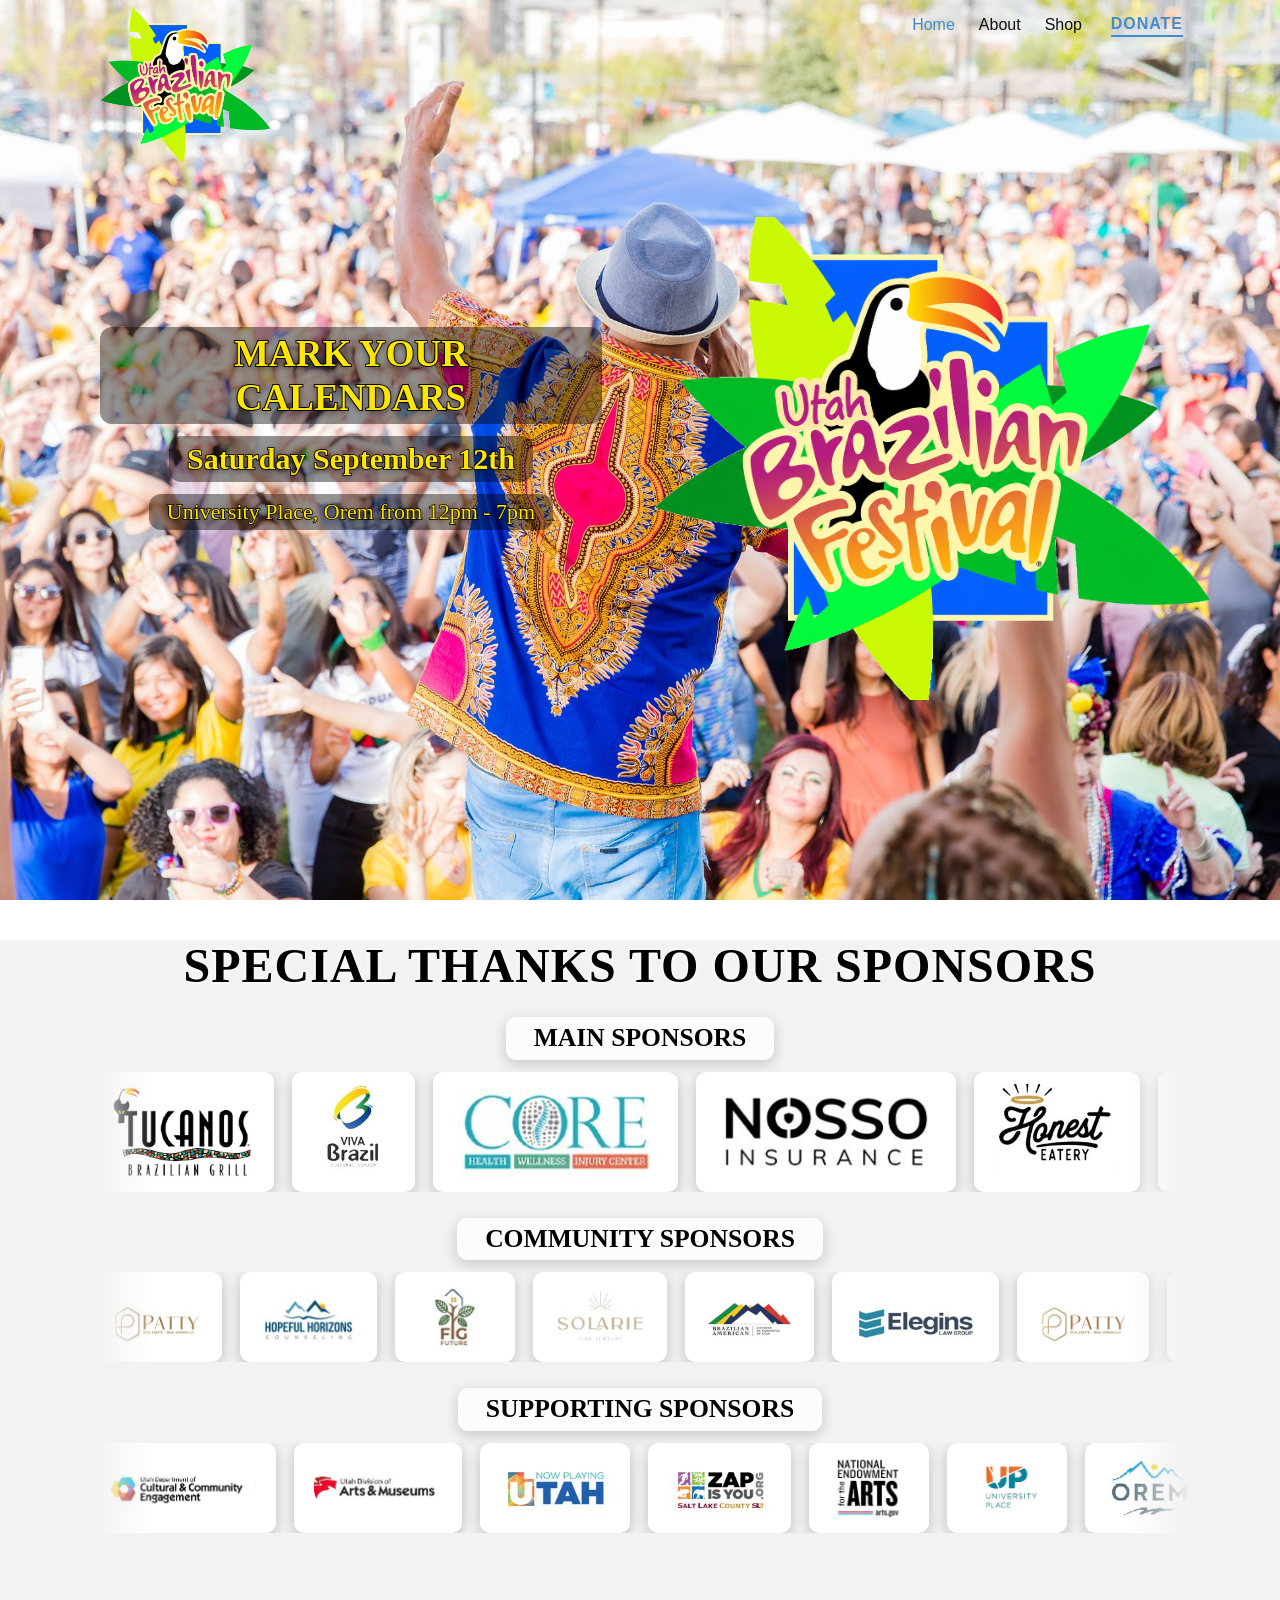
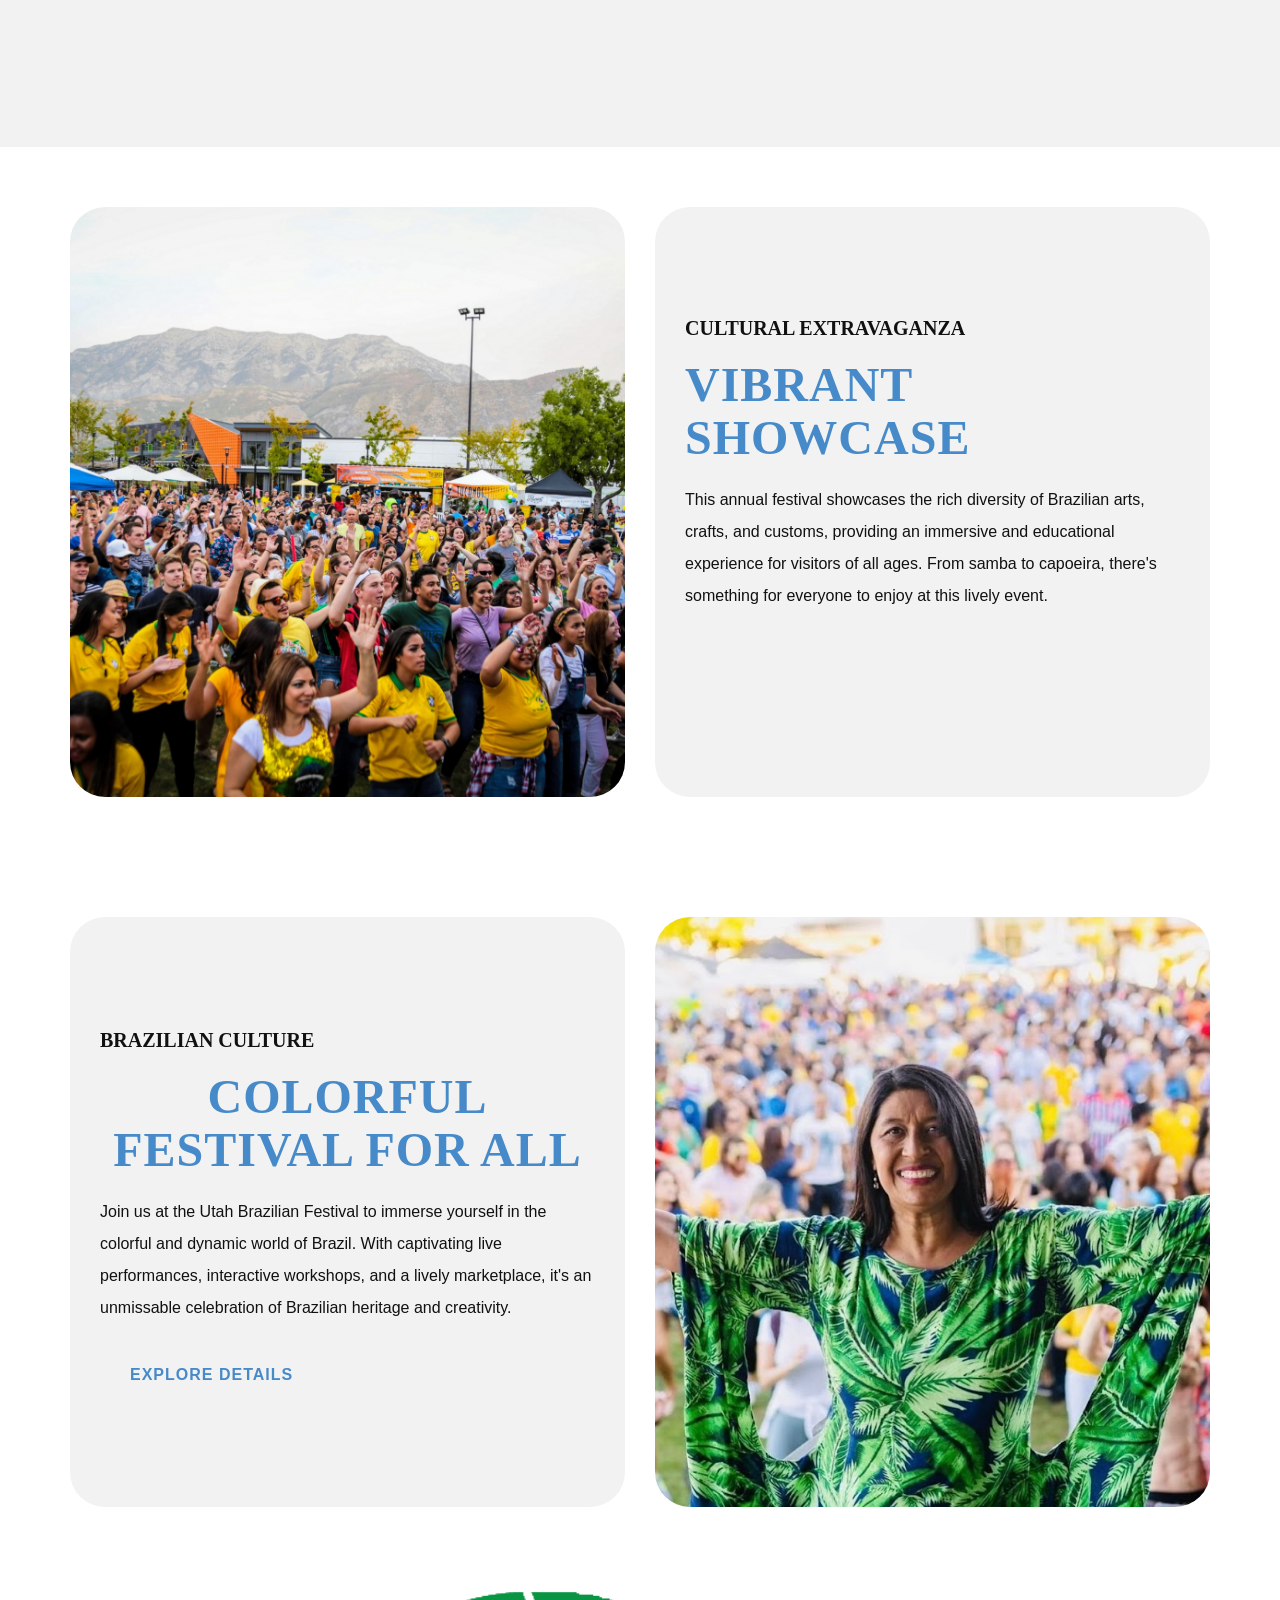
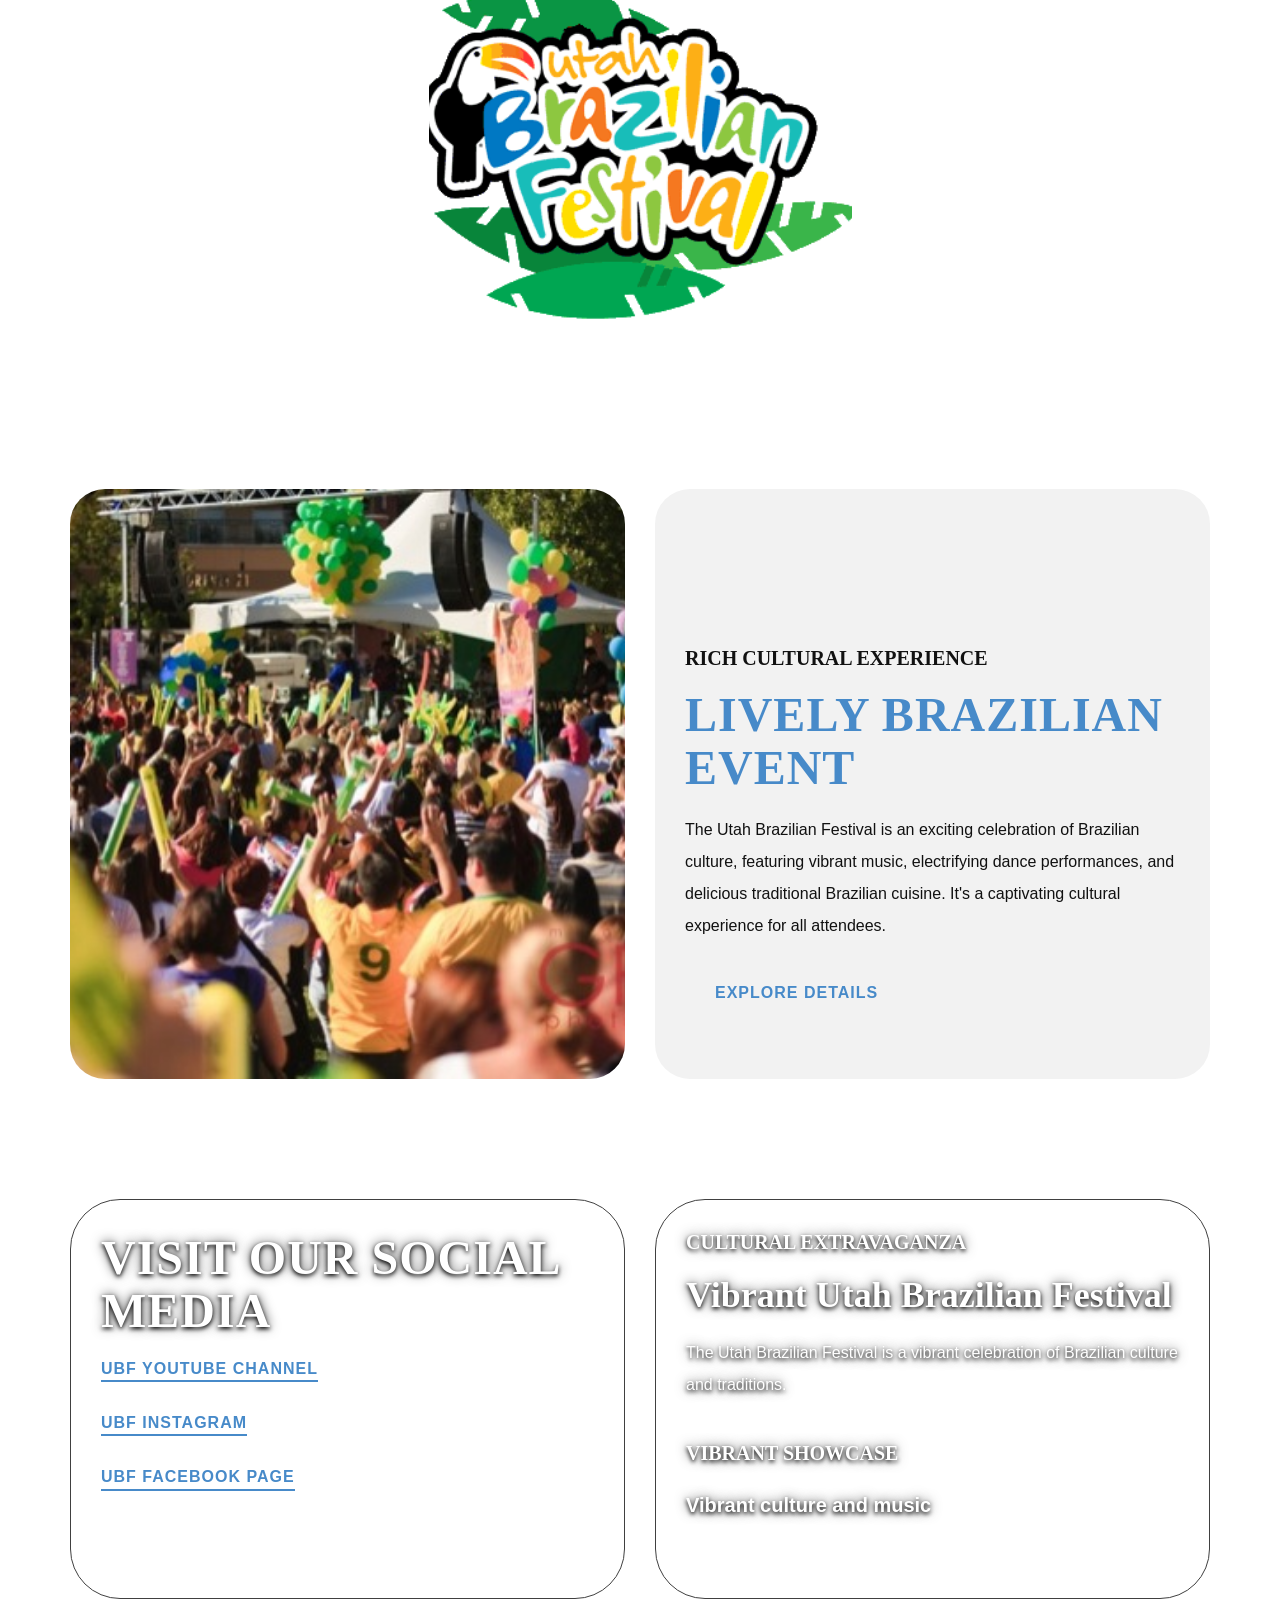
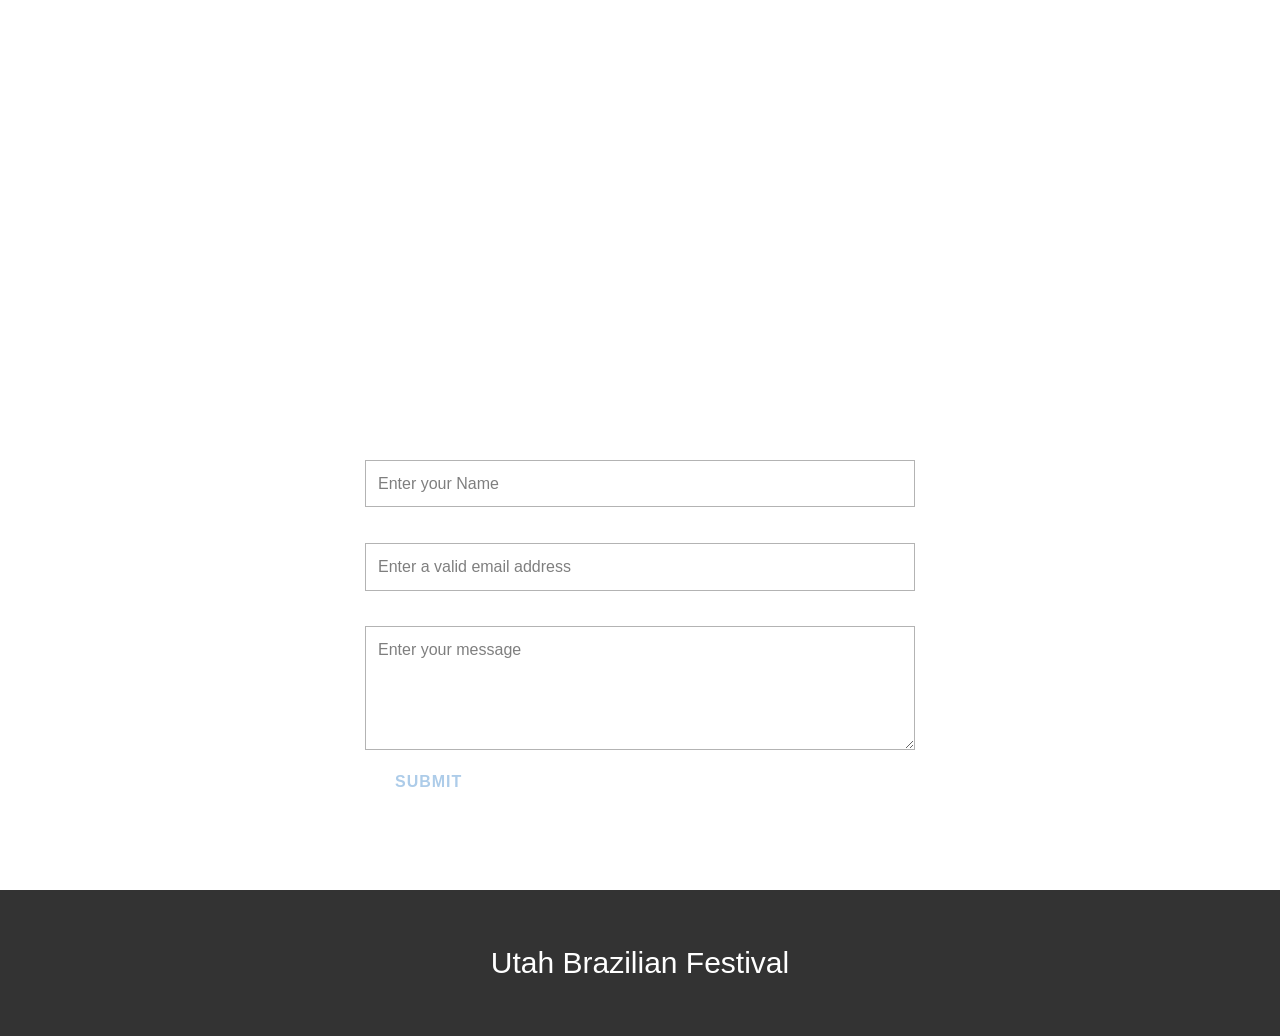
<file: index.html>
<!DOCTYPE html>
<html style="font-size: 16px;" lang="en-US"><head>
    <meta name="viewport" content="width=device-width, initial-scale=1.0">
    <meta charset="utf-8">
    <meta name="keywords" content="Samba Celebration, Vibrant Showcase, Colorful Fiesta, Sizzling Performances, Samba and Sun at Utah Festival, Samba Spectacular, Lively Brazilian Event, Samba Celebration, Fiesta in Utah: Brazilian Vibes">
    <meta name="description" content="">
    <title>Home</title>
    <link rel="stylesheet" href="nicepage.css" media="screen">
<link rel="stylesheet" href="index.css" media="screen">
<link rel="stylesheet" href="front-page.css" media="screen">
    <script class="u-script" type="text/javascript" src="jquery.js" defer=""></script>
    <script class="u-script" type="text/javascript" src="nicepage.js" defer=""></script>
    <meta name="generator" content="Nicepage 8.6.2, nicepage.com">
    
    
    
    
    
    
    
    
    
    
    
    <script type="application/ld+json">{
		"@context": "http://schema.org",
		"@type": "Organization",
		"name": "Utah Brazilian Festival  2026",
		"logo": "images/UBF_Colorful.png"
}</script>
    <meta name="theme-color" content="#478ac9">
    <meta property="og:title" content="Home">
    <meta property="og:description" content="">
    <meta property="og:type" content="website">
  <script>
    (function() {
    function gdprConfirmed() {
        return true;
    }

    var added = false;
    var currentScript = document.currentScript;

    function insertHTML(html) {
        var container = document.createElement('div');
        container.innerHTML = html;
        container.querySelectorAll('script').forEach(s => {
            const ns = document.createElement('script');
            ns.async = s.async;
            if (s.src) {
                ns.src = s.src;
            } else {
                ns.textContent = s.textContent;
            }
            s.replaceWith(ns);
        });

            var fragment = document.createDocumentFragment();
            fragment.append(...container.childNodes);

            if (currentScript && currentScript.parentNode) {
                currentScript.after(fragment);
            }
    }

    window._npAddGAnalytics = function () {
        if (gdprConfirmed() && !added) {
            var gaBody = "<!-- Google Analytics -->\n    <gascript async src=\"https://www.googletagmanager.com/gtag/js?id=G-N2XQHR16XZ\"></gascript>\n    <gascript>\n        window.dataLayer = window.dataLayer || [];\n        function gtag(){dataLayer.push(arguments);}\n        gtag('js', new Date());\n        gtag('config', 'G-N2XQHR16XZ');\n    </gascript>\n    <!-- End Google Analytics -->";
            var replacedBody = gaBody.replace(/gascript/g, 'script');
            insertHTML(replacedBody);
            added = true;
        }
    }

    window._npAddGAnalytics();
    })();
    </script><meta name="referrer" content="origin"><script>
    window.recaptchaRenderedV2 = false;
    window.recaptchaFallback = false;
    window.recaptchaSiteKeyV2 = '6LebRIorAAAAAEBCYCVXLpZKNt1KxwfbefWqDvFL';

    function gdprConfirmed() {
        return true;
    }

    function dynamicLoadScript() {
        var script = document.createElement('script');
        script.src = 'https://www.google.com/recaptcha/api.js?render=6LepmIorAAAAAOBS8hQCdl-qPMLC3n2AucNtUjPt';
        script.async = true;
        script.onload = function () {
            var event = new CustomEvent("recaptchaLoaded");
            document.dispatchEvent(event);
        };
        document.body.appendChild(script);
    }

    function showRecaptchaError(error) {
        error = error || '';
        var formError = document.querySelector('.u-form-send-error');

        if (formError) {
            formError.innerText = 'Site Owner Error: ' + error.replace(/:[\s\S]*/, '');
            formError.style.display = 'block';
        }

        console.error('Error in grecaptcha: ', error);
    }

    document.addEventListener('DOMContentLoaded', function () {
        var confirmButtons = document.querySelectorAll('.u-cookies-consent .u-button-confirm');
        confirmButtons.forEach(function (button) {
            button.onclick = dynamicLoadScript;
        });
    });
    </script>

    <script>
        document.addEventListener("DOMContentLoaded", function(){
            if (!gdprConfirmed()) {
                return;
            }
            dynamicLoadScript();
        });
    </script>

    <script>
        document.addEventListener("recaptchaLoaded", function() {
            if (!gdprConfirmed()) {
                return;
            }

            (function (grecaptcha, sitekey, actions) {
                var recaptcha = {
                    execute: function (action, submitFormCb) {
                        if (typeof grecaptcha === 'undefined' || typeof grecaptcha.execute !== 'function') {
                            showRecaptchaError('reCAPTCHA script failed to load.');
                            return;
                        }

                        try {
                            grecaptcha.execute(sitekey, {action: action}).then((token) => {
                                if (!token) {
                                    throw new Error('Empty token received from reCAPTCHA');
                                }

                                var forms = document.getElementsByTagName('form');

                                for (var i = 0; i < forms.length; i++) {
                                    var response = forms[i].querySelector('[name="recaptchaResponse"]');

                                    if (!response) {
                                        response = document.createElement('input');
                                        response.setAttribute('type', 'hidden');
                                        response.setAttribute('name', 'recaptchaResponse');
                                        forms[i].appendChild(response);
                                    }

                                    response.value = token;
                                }

                                submitFormCb();
                            }).catch((e) => {
                                showRecaptchaError(e.message);
                            });
                        } catch (e) {
                            showRecaptchaError(e.message);
                        }
                    },

                    executeContact: function (submitFormCb) {
                        recaptcha.execute(actions['contact'], submitFormCb);
                    }
                };

                window.recaptchaObject = recaptcha;
                window.grecaptchaObject = grecaptcha;
            })(
                grecaptcha,
                
                '6LepmIorAAAAAOBS8hQCdl-qPMLC3n2AucNtUjPt',
                {'contact': 'contact'}
            );
        });
    </script>

    <script>
    window.showRecaptchaV2 = function (form) {
        if (!form || !form.length) {
            return;
        }
        if (typeof window.grecaptchaObject === 'undefined' || !window.grecaptchaObject) {
            return;
        }

        const formEl = form[0];

        let container = document.getElementById('recaptcha-v2-container');
        if (!container) {
            container = document.createElement('div');
            container.id = 'recaptcha-v2-container';
            formEl.parentElement.appendChild(container);
        }

        let tokenReceived = false;
        let timeoutHandle;

        if (window.recaptchaRenderedV2 === false || typeof window.recaptchaRenderedV2 === 'undefined') {
            window.recaptchaRenderedV2 = window.grecaptchaObject.render('recaptcha-v2-container', {
                'sitekey': window.recaptchaSiteKeyV2,
                'size': 'invisible',
                'callback': function (token) {
                    clearTimeout(timeoutHandle);

                    if (!token) {
                        showRecaptchaError('reCAPTCHA v2 token was empty. Please try again.');
                        return;
                    }

                    tokenReceived = true;

                    let recaptchaResponseV2 = formEl.querySelector('input[name="recaptchaResponseV2"]');

                    if (!recaptchaResponseV2) {
                        recaptchaResponseV2 = document.createElement('input');
                        recaptchaResponseV2.type = 'hidden';
                        recaptchaResponseV2.name = 'recaptchaResponseV2';
                        formEl.appendChild(recaptchaResponseV2);
                    }

                    recaptchaResponseV2.value = token;

                    if (window.recaptchaSiteKeyV2) {
                        let siteKeyInput = formEl.querySelector('input[name="siteKey"]');

                        if (siteKeyInput) {
                            siteKeyInput.value = window.recaptchaSiteKeyV2;
                        }
                    }

                    document.querySelectorAll('.u-form-send-error').forEach(el => {
                        el.style.display = 'none';
                    });

                    const event = new CustomEvent('submit', {
                        detail: { recaptchaPassed: true },
                        bubbles: true,
                        cancelable: true,
                    });

                    formEl.dispatchEvent(event);
                },
                'error-callback': function () {
                    clearTimeout(timeoutHandle);
                    showRecaptchaError('reCAPTCHA v2 error. Please try again.');
                },
                'expired-callback': function () {
                    clearTimeout(timeoutHandle);
                }
            });

            window.grecaptchaObject.reset(window.recaptchaRenderedV2);

            setTimeout(() => {
                window.grecaptchaObject.execute(window.recaptchaRenderedV2);
            }, 300);

            timeoutHandle = setTimeout(function () {
                if (!tokenReceived) {
                    showRecaptchaError('The Contact Form could not be submitted because Google reCAPTCHA v3 detected unusual activity from your connection. Please try again later, or complete the reCAPTCHA v2 challenge if it appears.');
                }
            }, 120000);
        } else {
            window.grecaptchaObject.reset(window.recaptchaRenderedV2);

            setTimeout(() => {
                window.grecaptchaObject.execute(window.recaptchaRenderedV2);
            }, 300);
        }
    };
    </script>
<meta data-intl-tel-input-cdn-path="intlTelInput/"></head>
  <body data-home-page="Home.html" data-home-page-title="Home" data-path-to-root="./" data-include-products="true" class="u-body u-clearfix u-xl-mode" data-lang="en"><header class="u-clearfix u-header u-header" id="sec-8a6e"><div class="u-clearfix u-sheet u-sheet-1">
        <a href="#" class="u-image u-logo u-image-1" data-image-width="1309" data-image-height="1201">
          <img src="images/UBF_Colorful_transparent.png" class="u-logo-image u-logo-image-1">
        </a>
        <nav class="u-menu u-menu-one-level u-offcanvas u-menu-1" role="navigation">
          <div class="menu-collapse" style="font-size: 1rem; letter-spacing: 0px;">
            <a class="u-button-style u-custom-left-right-menu-spacing u-custom-padding-bottom u-custom-top-bottom-menu-spacing u-hamburger-link u-nav-link u-text-active-palette-1-base u-text-hover-palette-2-base" href="#" tabindex="-1" aria-label="Open menu" aria-controls="1b27">
              <svg class="u-svg-link" viewBox="0 0 24 24"><use xmlns:xlink="http://www.w3.org/1999/xlink" xlink:href="#menu-hamburger"></use></svg>
              <svg class="u-svg-content" version="1.1" id="menu-hamburger" viewBox="0 0 16 16" x="0px" y="0px" xmlns:xlink="http://www.w3.org/1999/xlink" xmlns="http://www.w3.org/2000/svg"><g><rect y="1" width="16" height="2"></rect><rect y="7" width="16" height="2"></rect><rect y="13" width="16" height="2"></rect>
</g></svg>
            </a>
          </div>
          <div class="u-custom-menu u-nav-container">
            <ul class="u-nav u-unstyled u-nav-1" role="menubar"><li role="none" class="u-nav-item"><a role="menuitem" class="u-button-style u-nav-link u-text-active-palette-1-base u-text-hover-palette-2-base u-nav-link-2" href="./">Home</a>
</li><li role="none" class="u-nav-item"><a role="menuitem" class="u-button-style u-nav-link u-text-active-palette-1-base u-text-hover-palette-2-base u-nav-link-2" href="About.html">About</a>
</li><li role="none" class="u-nav-item"><a role="menuitem" class="u-button-style u-nav-link u-text-active-palette-1-base u-text-hover-palette-2-base u-nav-link-2" href="Shop.html">Shop</a>
</li></ul>
          </div>
          <div class="u-custom-menu u-nav-container-collapse" id="1b27" role="region" aria-label="Menu panel">
            <div class="u-black u-container-style u-inner-container-layout u-opacity u-opacity-95 u-sidenav">
              <div class="u-inner-container-layout u-sidenav-overflow">
                <div class="u-menu-close" tabindex="-1" aria-label="Close menu"></div>
                <ul class="u-align-center u-nav u-popupmenu-items u-unstyled u-nav-2" role="menubar"><li role="none" class="u-nav-item"><a role="menuitem" class="u-button-style u-nav-link" href="./">Home</a>
</li><li role="none" class="u-nav-item"><a role="menuitem" class="u-button-style u-nav-link" href="About.html">About</a>
</li><li role="none" class="u-nav-item"><a role="menuitem" class="u-button-style u-nav-link" href="Shop.html">Shop</a>
</li></ul>
              </div>
            </div>
            <div class="u-black u-menu-overlay u-opacity u-opacity-70"></div>
          </div>
        </nav>
        <a href="https://www.paypal.com/donate/?hosted_button_id=HC4E6XPQ4BNSN" class="u-active-none u-border-2 u-border-no-left u-border-no-right u-border-no-top u-border-palette-1-base u-btn u-btn-rectangle u-button-style u-hover-none u-none u-btn-1" target="_blank">Donate</a>
      </div></header> 
    <section class="u-clearfix u-section-1" id="sec-edb2">
      <div class="u-clearfix u-sheet u-sheet-1">
        <div class="data-layout-selected u-clearfix u-expanded-width u-gutter-30 u-layout-wrap u-layout-wrap-1">
          <div class="u-layout" style="">
            <div class="u-layout-row" style="">
              <div class="u-container-style u-grey-5 u-layout-cell u-radius u-shape-round u-size-30 u-layout-cell-1">
                <div class="u-container-layout u-valign-middle-lg u-valign-middle-md u-valign-middle-sm u-valign-middle-xs u-container-layout-1">
                  <h1 class="u-align-center u-text u-text-1">
                    <span class="ubf-cal-box ubf-cal-title">MARK YOUR CALENDARS</span>
                    <span class="ubf-cal-box ubf-cal-date">Saturday September&nbsp;12th</span>
                    <span class="ubf-cal-box ubf-cal-place">University Place, Orem from&nbsp;12pm&nbsp;-&nbsp;7pm</span>
                  </h1>
                </div>
              </div>
              <div class="u-container-align-center u-container-style u-image u-layout-cell u-radius u-size-30 u-image-1" data-image-width="1309" data-image-height="1201">
                <div class="u-container-layout u-container-layout-2"></div>
              </div>
            </div>
          </div>
        </div>
      </div>
    </section>
    <section class="u-align-center u-clearfix u-container-align-center u-grey-5 u-section-2" id="carousel_6210">
      <div class="u-clearfix u-sheet u-valign-middle-lg u-valign-middle-sm u-sheet-1">
        <h2 class="ubf-spon-title">Special Thanks to Our Sponsors</h2>
        <div class="ubf-tier ubf-tier-main">
          <h3 class="ubf-tier-label">Main Sponsors</h3>
          <div class="ubf-marquee">
            <div class="ubf-track"><div class="ubf-logo"><img src="images/sponsors/tucanos.png" alt="Tucanos Brazilian Grill" loading="lazy"></div><div class="ubf-logo"><img src="images/sponsors/viva-brazil.png" alt="Viva Brazil Cultural Center" loading="lazy"></div><div class="ubf-logo"><img src="images/sponsors/core.png" alt="CORE Health, Wellness & Injury Center" loading="lazy"></div><div class="ubf-logo"><img src="images/sponsors/nosso-insurance.png" alt="Nosso Insurance" loading="lazy"></div><div class="ubf-logo"><img src="images/sponsors/honest-eatery.png" alt="Honest Eatery" loading="lazy"></div><div class="ubf-logo"><img src="images/sponsors/take-one-audiovisual.png" alt="Take One Audiovisual" loading="lazy"></div><div class="ubf-logo"><img src="images/sponsors/delta-pro-clean.png" alt="Delta Pro Clean" loading="lazy"></div><div class="ubf-logo"><img src="images/sponsors/lumos.png" alt="Lumos Language School" loading="lazy"></div><div class="ubf-logo"><img src="images/sponsors/tucanos.png" alt="Tucanos Brazilian Grill" loading="lazy"></div><div class="ubf-logo"><img src="images/sponsors/viva-brazil.png" alt="Viva Brazil Cultural Center" loading="lazy"></div><div class="ubf-logo"><img src="images/sponsors/core.png" alt="CORE Health, Wellness & Injury Center" loading="lazy"></div><div class="ubf-logo"><img src="images/sponsors/nosso-insurance.png" alt="Nosso Insurance" loading="lazy"></div><div class="ubf-logo"><img src="images/sponsors/honest-eatery.png" alt="Honest Eatery" loading="lazy"></div><div class="ubf-logo"><img src="images/sponsors/take-one-audiovisual.png" alt="Take One Audiovisual" loading="lazy"></div><div class="ubf-logo"><img src="images/sponsors/delta-pro-clean.png" alt="Delta Pro Clean" loading="lazy"></div><div class="ubf-logo"><img src="images/sponsors/lumos.png" alt="Lumos Language School" loading="lazy"></div></div>
          </div>
        </div>
        <div class="ubf-tier ubf-tier-community">
          <h3 class="ubf-tier-label">Community Sponsors</h3>
          <div class="ubf-marquee">
            <div class="ubf-track"><div class="ubf-logo"><img src="images/sponsors/patty-real-estate.png" alt="Patty Real Estate" loading="lazy"></div><div class="ubf-logo"><img src="images/sponsors/hopeful-horizons.png" alt="Hopeful Horizons Counseling" loading="lazy"></div><div class="ubf-logo"><img src="images/sponsors/fig-future.png" alt="Fig Future" loading="lazy"></div><div class="ubf-logo"><img src="images/sponsors/solarie.png" alt="Solarie Fine Jewelry" loading="lazy"></div><div class="ubf-logo"><img src="images/sponsors/brazilian-american.png" alt="Brazilian American Chamber of Commerce of Utah" loading="lazy"></div><div class="ubf-logo"><img src="images/sponsors/elegins-law.png" alt="Elegins Law Group" loading="lazy"></div><div class="ubf-logo"><img src="images/sponsors/patty-real-estate.png" alt="Patty Real Estate" loading="lazy"></div><div class="ubf-logo"><img src="images/sponsors/hopeful-horizons.png" alt="Hopeful Horizons Counseling" loading="lazy"></div><div class="ubf-logo"><img src="images/sponsors/fig-future.png" alt="Fig Future" loading="lazy"></div><div class="ubf-logo"><img src="images/sponsors/solarie.png" alt="Solarie Fine Jewelry" loading="lazy"></div><div class="ubf-logo"><img src="images/sponsors/brazilian-american.png" alt="Brazilian American Chamber of Commerce of Utah" loading="lazy"></div><div class="ubf-logo"><img src="images/sponsors/elegins-law.png" alt="Elegins Law Group" loading="lazy"></div></div>
          </div>
        </div>
        <div class="ubf-tier ubf-tier-supporting">
          <h3 class="ubf-tier-label">Supporting Sponsors</h3>
          <div class="ubf-marquee">
            <div class="ubf-track"><div class="ubf-logo"><img src="images/sponsors/cultural-community-engagement.png" alt="Utah Department of Cultural & Community Engagement" loading="lazy"></div><div class="ubf-logo"><img src="images/sponsors/arts-museums.png" alt="Utah Division of Arts & Museums" loading="lazy"></div><div class="ubf-logo"><img src="images/sponsors/now-playing-utah.png" alt="Now Playing Utah" loading="lazy"></div><div class="ubf-logo"><img src="images/sponsors/zap-is-you.png" alt="ZAP — Salt Lake County" loading="lazy"></div><div class="ubf-logo"><img src="images/sponsors/national-endowment-arts.png" alt="National Endowment for the Arts" loading="lazy"></div><div class="ubf-logo"><img src="images/sponsors/university-place.png" alt="University Place" loading="lazy"></div><div class="ubf-logo"><img src="images/sponsors/orem.png" alt="City of Orem" loading="lazy"></div><div class="ubf-logo"><img src="images/sponsors/cultural-community-engagement.png" alt="Utah Department of Cultural & Community Engagement" loading="lazy"></div><div class="ubf-logo"><img src="images/sponsors/arts-museums.png" alt="Utah Division of Arts & Museums" loading="lazy"></div><div class="ubf-logo"><img src="images/sponsors/now-playing-utah.png" alt="Now Playing Utah" loading="lazy"></div><div class="ubf-logo"><img src="images/sponsors/zap-is-you.png" alt="ZAP — Salt Lake County" loading="lazy"></div><div class="ubf-logo"><img src="images/sponsors/national-endowment-arts.png" alt="National Endowment for the Arts" loading="lazy"></div><div class="ubf-logo"><img src="images/sponsors/university-place.png" alt="University Place" loading="lazy"></div><div class="ubf-logo"><img src="images/sponsors/orem.png" alt="City of Orem" loading="lazy"></div></div>
          </div>
        </div>
      </div>
    </section>
    <section class="u-clearfix u-container-align-left u-section-3" id="sec-df78">
      <div class="u-clearfix u-sheet u-sheet-1">
        <div class="data-layout-selected u-clearfix u-expanded-width u-gutter-30 u-layout-wrap u-layout-wrap-1">
          <div class="u-layout">
            <div class="u-layout-row">
              <div class="u-container-style u-image u-layout-cell u-radius u-size-30 u-image-1" data-image-width="4898" data-image-height="3265">
                <div class="u-container-layout u-container-layout-1"></div>
              </div>
              <div class="u-container-align-left u-container-style u-grey-5 u-layout-cell u-radius u-shape-round u-size-30 u-layout-cell-2">
                <div class="u-container-layout u-valign-middle-lg u-valign-middle-md u-valign-middle-sm u-valign-middle-xs u-container-layout-2">
                  <h5 class="u-align-left u-text u-text-default u-text-1">Cultural Extravaganza</h5>
                  <h2 class="u-align-left u-text u-text-default u-text-2">Vibrant Showcase</h2>
                  <p class="u-align-left u-text u-text-default u-text-3">This annual festival showcases the rich diversity of Brazilian arts, crafts, and customs, providing an immersive and educational experience for visitors of all ages. From samba to capoeira, there's something for everyone to enjoy at this lively event.</p>
                </div>
              </div>
            </div>
          </div>
        </div>
      </div>
    </section>
    <section class="u-clearfix u-container-align-left u-section-4" id="carousel_0ee8">
      <div class="u-clearfix u-sheet u-valign-middle-lg u-valign-middle-md u-valign-middle-sm u-valign-middle-xl u-sheet-1">
        <div class="data-layout-selected u-clearfix u-expanded-width u-gutter-30 u-layout-wrap u-layout-wrap-1">
          <div class="u-layout">
            <div class="u-layout-row">
              <div class="u-container-style u-grey-5 u-layout-cell u-radius u-shape-round u-size-30 u-layout-cell-1">
                <div class="u-container-layout u-valign-middle u-container-layout-1">
                  <h5 class="u-align-left u-text u-text-default u-text-1">Brazilian Culture</h5>
                  <h2 class="u-align-center u-text u-text-default u-text-2">Colorful Festival for all</h2>
                  <p class="u-align-left u-text u-text-default u-text-3">Join us at the Utah Brazilian Festival to immerse yourself in the colorful and dynamic world of Brazil. With captivating live performances, interactive workshops, and a lively marketplace, it's an unmissable celebration of Brazilian heritage and creativity.</p>
                  <a href="#" class="u-align-left u-btn u-button-style u-btn-1">explore details<br>
                  </a>
                </div>
              </div>
              <div class="u-container-style u-image u-image-round u-layout-cell u-radius u-size-30 u-image-1" data-image-width="983" data-image-height="764">
                <div class="u-container-layout u-container-layout-2"></div>
              </div>
            </div>
          </div>
        </div>
      </div>
    </section>
    <section class="skrollable u-align-center u-clearfix u-container-align-center u-image u-parallax u-shading u-section-5" src="" data-image-width="425" data-image-height="283" id="sec-c6f0">
      <div class="u-clearfix u-sheet u-valign-middle-lg u-valign-middle-md u-valign-middle-sm u-valign-middle-xs u-sheet-1">
        <img alt="" class="u-image u-image-round u-radius u-image-1" src="images/ubf2012logo1.gif" data-image-width="350" data-image-height="263">
      </div>
    </section>
    <section class="u-clearfix u-container-align-left u-section-6" id="carousel_715c">
      <div class="u-clearfix u-sheet u-valign-middle-lg u-valign-middle-md u-valign-middle-xl u-sheet-1">
        <div class="data-layout-selected u-clearfix u-expanded-width u-gutter-30 u-layout-wrap u-layout-wrap-1">
          <div class="u-layout">
            <div class="u-layout-row">
              <div class="u-container-style u-image u-image-round u-layout-cell u-radius u-size-30 u-image-1" data-image-width="500" data-image-height="333">
                <div class="u-container-layout u-container-layout-1"></div>
              </div>
              <div class="u-container-align-left u-container-style u-grey-5 u-layout-cell u-radius u-shape-round u-size-30 u-layout-cell-2">
                <div class="u-container-layout u-valign-middle-lg u-valign-middle-md u-valign-middle-sm u-valign-middle-xs u-container-layout-2">
                  <h5 class="u-align-left u-text u-text-default u-text-1">Rich Cultural Experience</h5>
                  <h2 class="u-align-left u-text u-text-default u-text-2">Lively Brazilian Event</h2>
                  <p class="u-align-left u-text u-text-default u-text-3">The Utah Brazilian Festival is an exciting celebration of Brazilian culture, featuring vibrant music, electrifying dance performances, and delicious traditional Brazilian cuisine. It's a captivating cultural experience for all attendees.</p>
                  <a href="#" class="u-align-left u-btn u-button-style u-btn-1">explore details<br>
                  </a>
                </div>
              </div>
            </div>
          </div>
        </div>
      </div>
    </section>
    <section class="u-clearfix u-container-align-left u-section-7" id="carousel_7da8">
      <div class="u-clearfix u-sheet u-valign-middle-lg u-valign-middle-xl u-sheet-1">
        <div class="data-layout-selected u-clearfix u-expanded-width u-gutter-30 u-layout-wrap u-layout-wrap-1">
          <div class="u-layout">
            <div class="u-layout-row">
              <div class="u-container-align-left u-container-style u-layout-cell u-radius u-shape-round u-size-30 u-layout-cell-1">
                <div class="u-border-1 u-border-grey-75 u-container-layout u-valign-top-lg u-valign-top-md u-valign-top-sm u-valign-top-xs u-container-layout-1">
                  <h2 class="u-align-left u-text u-text-default u-text-1">VISIT OUR Social Media</h2>
                  <a href="https://www.youtube.com/@UtahBrazilianFest" class="u-active-none u-border-2 u-border-no-left u-border-no-right u-border-no-top u-border-palette-1-base u-btn u-btn-rectangle u-button-style u-hover-none u-none u-btn-1" title="UBF YouTube Channel" target="_blank">UBF YouTube Channel </a>
                  <a href="https://www.instagram.com/utahbrazilianfestival/?hl=en" class="u-active-none u-border-2 u-border-no-left u-border-no-right u-border-no-top u-border-palette-1-base u-btn u-btn-rectangle u-button-style u-hover-none u-none u-btn-2" title="UBF Instagram" target="_blank">UBF Instagram</a>
                  <a href="https://www.facebook.com/UtahBrazilianFestival" class="u-active-none u-border-2 u-border-no-left u-border-no-right u-border-no-top u-border-palette-1-base u-btn u-btn-rectangle u-button-style u-hover-none u-none u-btn-3" title="UBF Facebook Page" target="_blank">UBF Facebook Page</a>
                </div>
              </div>
              <div class="u-container-align-left u-container-style u-layout-cell u-radius u-shape-round u-size-30 u-layout-cell-2">
                <div class="u-border-1 u-border-grey-75 u-container-layout u-valign-top u-container-layout-2">
                  <h5 class="u-align-left u-text u-text-default u-text-2">Cultural Extravaganza</h5>
                  <h4 class="u-align-left u-text u-text-default u-text-3">Vibrant Utah Brazilian Festival</h4>
                  <p class="u-align-left u-text u-text-default u-text-4">The Utah Brazilian Festival is a vibrant celebration of Brazilian culture and traditions.</p>
                  <h5 class="u-align-left u-text u-text-5">Vibrant Showcase</h5>
                  <p class="u-align-left u-text u-text-6">Vibrant culture and music</p>
                </div>
              </div>
            </div>
          </div>
        </div>
      </div>
    </section>
    <section class="skrollable u-clearfix u-image u-parallax u-shading u-section-8" id="carousel_2adc" data-image-width="425" data-image-height="283">
      <div class="u-clearfix u-sheet u-valign-middle-lg u-valign-middle-md u-valign-middle-sm u-valign-middle-xs u-sheet-1">
        <h5 class="u-align-center u-text u-text-default u-text-1">CONTACT US&nbsp;</h5>
        <p class="u-align-center u-text u-text-2"> Any questions about the Utah Brazilian Festival or Viva Brazil Cultural Center (501c)&nbsp;<br>Matilde Teixeira Wosnjuk<br>Matilde@UtahBrazilianFestival.com&nbsp;<br>or
        </p>
        <a href="tel:8014270607" class="u-active-none u-border-none u-btn u-btn-rectangle u-button-style u-hover-none u-none u-btn-1"><span class="u-icon"><svg class="u-svg-content" viewBox="0 0 405.333 405.333" x="0px" y="0px" style="width: 1em; height: 1em;"><path d="M373.333,266.88c-25.003,0-49.493-3.904-72.704-11.563c-11.328-3.904-24.192-0.896-31.637,6.699l-46.016,34.752    c-52.8-28.181-86.592-61.952-114.389-114.368l33.813-44.928c8.512-8.512,11.563-20.971,7.915-32.64    C142.592,81.472,138.667,56.96,138.667,32c0-17.643-14.357-32-32-32H32C14.357,0,0,14.357,0,32    c0,205.845,167.488,373.333,373.333,373.333c17.643,0,32-14.357,32-32V298.88C405.333,281.237,390.976,266.88,373.333,266.88z"></path></svg></span>&nbsp;+1 (801) 427-0607
        </a>
        <div class="u-form u-form-1">
          <form action="https://service.nicepagesrv.com/form/v4/form-process" class="u-clearfix u-form-spacing-10 u-form-vertical u-inner-form" source="email" name="form" style="padding: 10px;">
            <div class="u-form-group u-form-name">
              <label for="name-9670" class="u-label">Name</label>
              <input type="text" placeholder="Enter your Name" id="name-9670" name="name" class="u-input u-input-rectangle" required="">
            </div>
            <div class="u-form-email u-form-group">
              <label for="email-9670" class="u-label">Email</label>
              <input type="email" placeholder="Enter a valid email address" id="email-9670" name="email" class="u-input u-input-rectangle" required="">
            </div>
            <div class="u-form-group u-form-message">
              <label for="message-9670" class="u-label">Message</label>
              <textarea placeholder="Enter your message" rows="4" cols="50" id="message-9670" name="message" class="u-input u-input-rectangle" required=""></textarea>
            </div>
            <div class="u-align-left u-form-group u-form-submit">
              <a href="#" class="u-btn u-btn-submit u-button-style">Submit</a>
              <input type="submit" value="submit" class="u-form-control-hidden">
            </div>
            <div class="u-form-send-message u-form-send-success"> Thank you! Your message has been sent. </div>
            <div class="u-form-send-error u-form-send-message"> Unable to send your message. Please fix errors then try again. </div>
            <input type="hidden" value="" name="recaptchaResponse">
            <input type="hidden" name="formServices" value="7e9a44a4-581f-31e5-4ab1-b3840fca48ad">
            <input type="hidden" name="siteKey" value="6LepmIorAAAAAOBS8hQCdl-qPMLC3n2AucNtUjPt">
          </form>
        </div>
      </div>
    </section>
    
    
    
    
    <footer class="u-align-center u-clearfix u-container-align-center u-footer u-grey-80 u-footer" id="sec-6a69"><div class="u-clearfix u-sheet u-sheet-1">
        <p class="u-small-text u-text u-text-variant u-text-1">Utah Brazilian Festival</p>
      </div></footer><span style="height: 64px; width: 64px; margin-left: 0px; margin-right: auto; margin-top: 0px; background-image: none; right: 20px; bottom: 20px; padding: 15px" class="u-back-to-top u-icon u-icon-circle u-opacity u-opacity-85 u-palette-1-base" data-href="#"><svg class="u-svg-link" preserveAspectRatio="xMidYMin slice" viewBox="0 0 551.13 551.13"><use xmlns:xlink="http://www.w3.org/1999/xlink" xlink:href="#svg-1d98"></use></svg><svg class="u-svg-content" enable-background="new 0 0 551.13 551.13" viewBox="0 0 551.13 551.13" xmlns="http://www.w3.org/2000/svg" id="svg-1d98"><path d="m275.565 189.451 223.897 223.897h51.668l-275.565-275.565-275.565 275.565h51.668z"></path></svg></span>
  
</body></html>
</file>
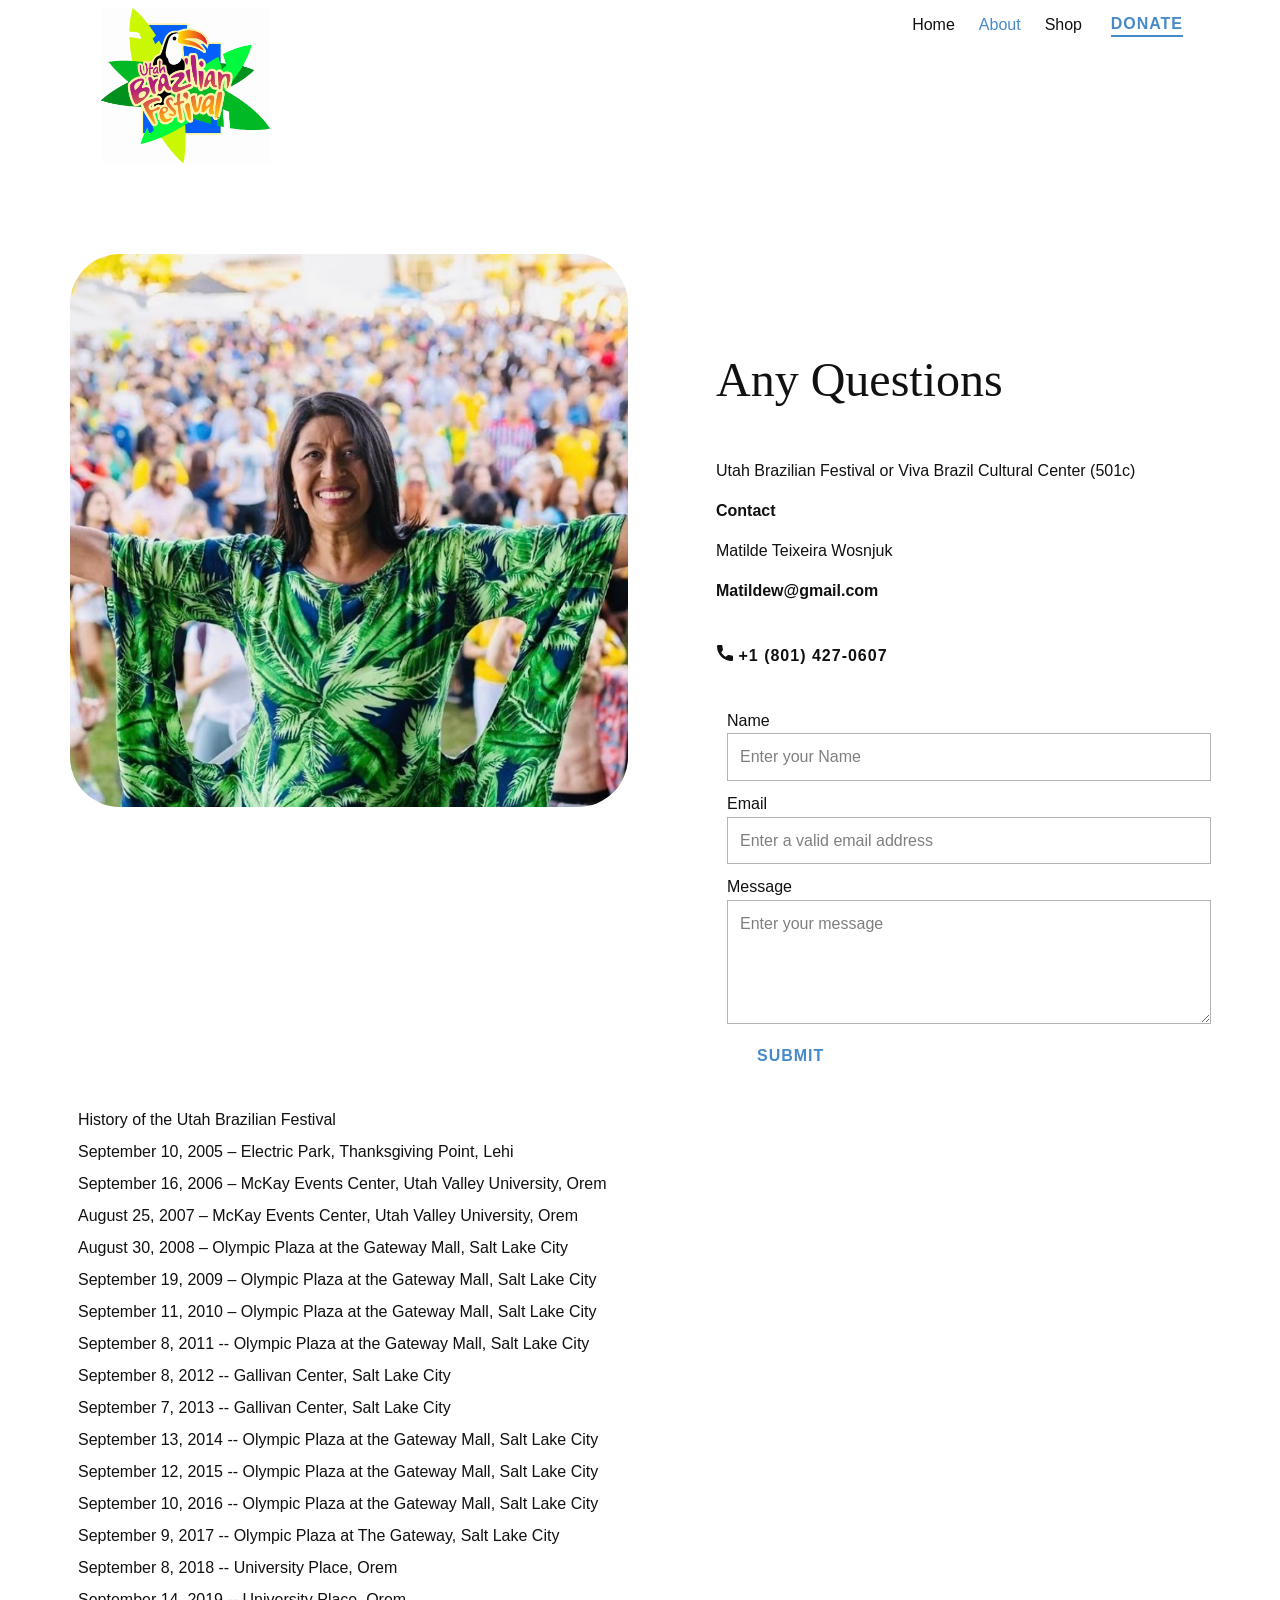
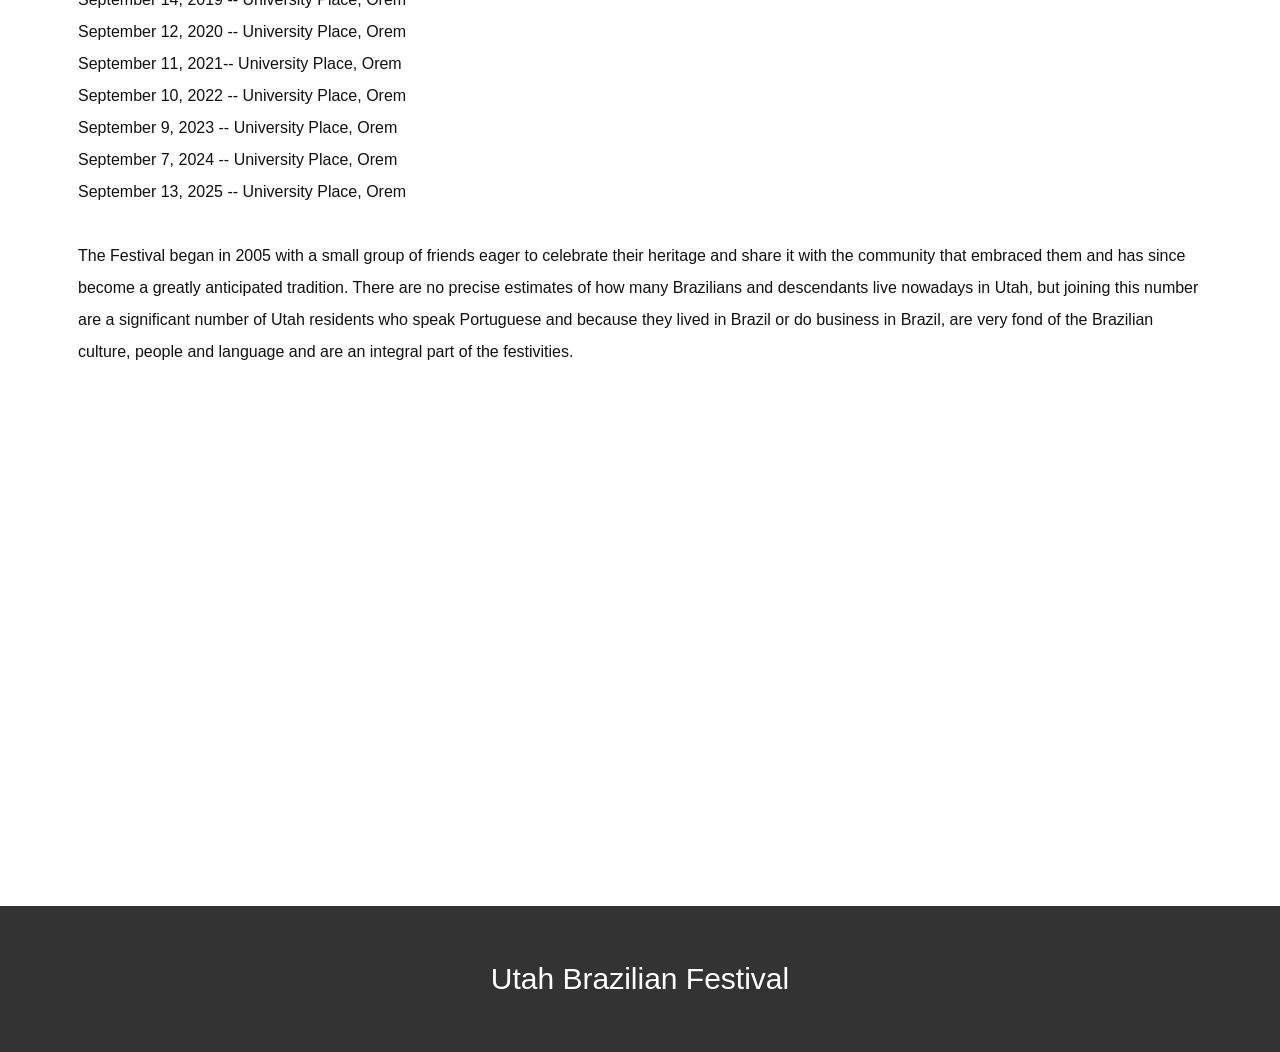
<file: About.html>
<!DOCTYPE html>
<html style="font-size: 16px;" lang="en-US"><head>
    <meta name="viewport" content="width=device-width, initial-scale=1.0">
    <meta charset="utf-8">
    <meta name="keywords" content="">
    <meta name="description" content="">
    <title>About</title>
    <link rel="stylesheet" href="nicepage.css" media="screen">
<link rel="stylesheet" href="About.css" media="screen">
    <script class="u-script" type="text/javascript" src="jquery.js" defer=""></script>
    <script class="u-script" type="text/javascript" src="nicepage.js" defer=""></script>
    <meta name="generator" content="Nicepage 8.6.2, nicepage.com">
    
    
    
    
    
    <script type="application/ld+json">{
		"@context": "http://schema.org",
		"@type": "Organization",
		"name": "Utah Brazilian Festival  2026",
		"logo": "images/UBF_Colorful.png"
}</script>
    <meta name="theme-color" content="#478ac9">
    <meta property="og:title" content="About">
    <meta property="og:description" content="">
    <meta property="og:type" content="website">
  <script>
    (function() {
    function gdprConfirmed() {
        return true;
    }

    var added = false;
    var currentScript = document.currentScript;

    function insertHTML(html) {
        var container = document.createElement('div');
        container.innerHTML = html;
        container.querySelectorAll('script').forEach(s => {
            const ns = document.createElement('script');
            ns.async = s.async;
            if (s.src) {
                ns.src = s.src;
            } else {
                ns.textContent = s.textContent;
            }
            s.replaceWith(ns);
        });

            var fragment = document.createDocumentFragment();
            fragment.append(...container.childNodes);

            if (currentScript && currentScript.parentNode) {
                currentScript.after(fragment);
            }
    }

    window._npAddGAnalytics = function () {
        if (gdprConfirmed() && !added) {
            var gaBody = "<!-- Google Analytics -->\n    <gascript async src=\"https://www.googletagmanager.com/gtag/js?id=G-N2XQHR16XZ\"></gascript>\n    <gascript>\n        window.dataLayer = window.dataLayer || [];\n        function gtag(){dataLayer.push(arguments);}\n        gtag('js', new Date());\n        gtag('config', 'G-N2XQHR16XZ');\n    </gascript>\n    <!-- End Google Analytics -->";
            var replacedBody = gaBody.replace(/gascript/g, 'script');
            insertHTML(replacedBody);
            added = true;
        }
    }

    window._npAddGAnalytics();
    })();
    </script><meta name="referrer" content="origin"><script>
    window.recaptchaRenderedV2 = false;
    window.recaptchaFallback = false;
    window.recaptchaSiteKeyV2 = '6LebRIorAAAAAEBCYCVXLpZKNt1KxwfbefWqDvFL';

    function gdprConfirmed() {
        return true;
    }

    function dynamicLoadScript() {
        var script = document.createElement('script');
        script.src = 'https://www.google.com/recaptcha/api.js?render=6LepmIorAAAAAOBS8hQCdl-qPMLC3n2AucNtUjPt';
        script.async = true;
        script.onload = function () {
            var event = new CustomEvent("recaptchaLoaded");
            document.dispatchEvent(event);
        };
        document.body.appendChild(script);
    }

    function showRecaptchaError(error) {
        error = error || '';
        var formError = document.querySelector('.u-form-send-error');

        if (formError) {
            formError.innerText = 'Site Owner Error: ' + error.replace(/:[\s\S]*/, '');
            formError.style.display = 'block';
        }

        console.error('Error in grecaptcha: ', error);
    }

    document.addEventListener('DOMContentLoaded', function () {
        var confirmButtons = document.querySelectorAll('.u-cookies-consent .u-button-confirm');
        confirmButtons.forEach(function (button) {
            button.onclick = dynamicLoadScript;
        });
    });
    </script>

    <script>
        document.addEventListener("DOMContentLoaded", function(){
            if (!gdprConfirmed()) {
                return;
            }
            dynamicLoadScript();
        });
    </script>

    <script>
        document.addEventListener("recaptchaLoaded", function() {
            if (!gdprConfirmed()) {
                return;
            }

            (function (grecaptcha, sitekey, actions) {
                var recaptcha = {
                    execute: function (action, submitFormCb) {
                        if (typeof grecaptcha === 'undefined' || typeof grecaptcha.execute !== 'function') {
                            showRecaptchaError('reCAPTCHA script failed to load.');
                            return;
                        }

                        try {
                            grecaptcha.execute(sitekey, {action: action}).then((token) => {
                                if (!token) {
                                    throw new Error('Empty token received from reCAPTCHA');
                                }

                                var forms = document.getElementsByTagName('form');

                                for (var i = 0; i < forms.length; i++) {
                                    var response = forms[i].querySelector('[name="recaptchaResponse"]');

                                    if (!response) {
                                        response = document.createElement('input');
                                        response.setAttribute('type', 'hidden');
                                        response.setAttribute('name', 'recaptchaResponse');
                                        forms[i].appendChild(response);
                                    }

                                    response.value = token;
                                }

                                submitFormCb();
                            }).catch((e) => {
                                showRecaptchaError(e.message);
                            });
                        } catch (e) {
                            showRecaptchaError(e.message);
                        }
                    },

                    executeContact: function (submitFormCb) {
                        recaptcha.execute(actions['contact'], submitFormCb);
                    }
                };

                window.recaptchaObject = recaptcha;
                window.grecaptchaObject = grecaptcha;
            })(
                grecaptcha,
                
                '6LepmIorAAAAAOBS8hQCdl-qPMLC3n2AucNtUjPt',
                {'contact': 'contact'}
            );
        });
    </script>

    <script>
    window.showRecaptchaV2 = function (form) {
        if (!form || !form.length) {
            return;
        }
        if (typeof window.grecaptchaObject === 'undefined' || !window.grecaptchaObject) {
            return;
        }

        const formEl = form[0];

        let container = document.getElementById('recaptcha-v2-container');
        if (!container) {
            container = document.createElement('div');
            container.id = 'recaptcha-v2-container';
            formEl.parentElement.appendChild(container);
        }

        let tokenReceived = false;
        let timeoutHandle;

        if (window.recaptchaRenderedV2 === false || typeof window.recaptchaRenderedV2 === 'undefined') {
            window.recaptchaRenderedV2 = window.grecaptchaObject.render('recaptcha-v2-container', {
                'sitekey': window.recaptchaSiteKeyV2,
                'size': 'invisible',
                'callback': function (token) {
                    clearTimeout(timeoutHandle);

                    if (!token) {
                        showRecaptchaError('reCAPTCHA v2 token was empty. Please try again.');
                        return;
                    }

                    tokenReceived = true;

                    let recaptchaResponseV2 = formEl.querySelector('input[name="recaptchaResponseV2"]');

                    if (!recaptchaResponseV2) {
                        recaptchaResponseV2 = document.createElement('input');
                        recaptchaResponseV2.type = 'hidden';
                        recaptchaResponseV2.name = 'recaptchaResponseV2';
                        formEl.appendChild(recaptchaResponseV2);
                    }

                    recaptchaResponseV2.value = token;

                    if (window.recaptchaSiteKeyV2) {
                        let siteKeyInput = formEl.querySelector('input[name="siteKey"]');

                        if (siteKeyInput) {
                            siteKeyInput.value = window.recaptchaSiteKeyV2;
                        }
                    }

                    document.querySelectorAll('.u-form-send-error').forEach(el => {
                        el.style.display = 'none';
                    });

                    const event = new CustomEvent('submit', {
                        detail: { recaptchaPassed: true },
                        bubbles: true,
                        cancelable: true,
                    });

                    formEl.dispatchEvent(event);
                },
                'error-callback': function () {
                    clearTimeout(timeoutHandle);
                    showRecaptchaError('reCAPTCHA v2 error. Please try again.');
                },
                'expired-callback': function () {
                    clearTimeout(timeoutHandle);
                }
            });

            window.grecaptchaObject.reset(window.recaptchaRenderedV2);

            setTimeout(() => {
                window.grecaptchaObject.execute(window.recaptchaRenderedV2);
            }, 300);

            timeoutHandle = setTimeout(function () {
                if (!tokenReceived) {
                    showRecaptchaError('The Contact Form could not be submitted because Google reCAPTCHA v3 detected unusual activity from your connection. Please try again later, or complete the reCAPTCHA v2 challenge if it appears.');
                }
            }, 120000);
        } else {
            window.grecaptchaObject.reset(window.recaptchaRenderedV2);

            setTimeout(() => {
                window.grecaptchaObject.execute(window.recaptchaRenderedV2);
            }, 300);
        }
    };
    </script>
<meta data-intl-tel-input-cdn-path="intlTelInput/"></head>
  <body data-path-to-root="./" data-include-products="true" class="u-body u-clearfix u-xl-mode" data-lang="en"><header class="u-clearfix u-header u-header" id="sec-8a6e"><div class="u-clearfix u-sheet u-sheet-1">
        <a href="#" class="u-image u-logo u-image-1" data-image-width="1309" data-image-height="1201">
          <img src="images/UBF_Colorful.png" class="u-logo-image u-logo-image-1">
        </a>
        <nav class="u-menu u-menu-one-level u-offcanvas u-menu-1" role="navigation">
          <div class="menu-collapse" style="font-size: 1rem; letter-spacing: 0px;">
            <a class="u-button-style u-custom-left-right-menu-spacing u-custom-padding-bottom u-custom-top-bottom-menu-spacing u-hamburger-link u-nav-link u-text-active-palette-1-base u-text-hover-palette-2-base" href="#" tabindex="-1" aria-label="Open menu" aria-controls="1b27">
              <svg class="u-svg-link" viewBox="0 0 24 24"><use xmlns:xlink="http://www.w3.org/1999/xlink" xlink:href="#menu-hamburger"></use></svg>
              <svg class="u-svg-content" version="1.1" id="menu-hamburger" viewBox="0 0 16 16" x="0px" y="0px" xmlns:xlink="http://www.w3.org/1999/xlink" xmlns="http://www.w3.org/2000/svg"><g><rect y="1" width="16" height="2"></rect><rect y="7" width="16" height="2"></rect><rect y="13" width="16" height="2"></rect>
</g></svg>
            </a>
          </div>
          <div class="u-custom-menu u-nav-container">
            <ul class="u-nav u-unstyled u-nav-1" role="menubar"><li role="none" class="u-nav-item"><a role="menuitem" class="u-button-style u-nav-link u-text-active-palette-1-base u-text-hover-palette-2-base u-nav-link-2" href="./">Home</a>
</li><li role="none" class="u-nav-item"><a role="menuitem" class="u-button-style u-nav-link u-text-active-palette-1-base u-text-hover-palette-2-base u-nav-link-2" href="About.html">About</a>
</li><li role="none" class="u-nav-item"><a role="menuitem" class="u-button-style u-nav-link u-text-active-palette-1-base u-text-hover-palette-2-base u-nav-link-2" href="Shop.html">Shop</a>
</li></ul>
          </div>
          <div class="u-custom-menu u-nav-container-collapse" id="1b27" role="region" aria-label="Menu panel">
            <div class="u-black u-container-style u-inner-container-layout u-opacity u-opacity-95 u-sidenav">
              <div class="u-inner-container-layout u-sidenav-overflow">
                <div class="u-menu-close" tabindex="-1" aria-label="Close menu"></div>
                <ul class="u-align-center u-nav u-popupmenu-items u-unstyled u-nav-2" role="menubar"><li role="none" class="u-nav-item"><a role="menuitem" class="u-button-style u-nav-link" href="./">Home</a>
</li><li role="none" class="u-nav-item"><a role="menuitem" class="u-button-style u-nav-link" href="About.html">About</a>
</li><li role="none" class="u-nav-item"><a role="menuitem" class="u-button-style u-nav-link" href="Shop.html">Shop</a>
</li></ul>
              </div>
            </div>
            <div class="u-black u-menu-overlay u-opacity u-opacity-70"></div>
          </div>
        </nav>
        <a href="https://www.paypal.com/donate/?hosted_button_id=HC4E6XPQ4BNSN" class="u-active-none u-border-2 u-border-no-left u-border-no-right u-border-no-top u-border-palette-1-base u-btn u-btn-rectangle u-button-style u-hover-none u-none u-btn-1" target="_blank">Donate</a>
      </div></header>
    <section class="u-clearfix u-section-1" id="carousel_6795">
      <div class="u-clearfix u-sheet u-sheet-1">
        <div class="data-layout-selected u-clearfix u-expanded-width u-layout-wrap u-layout-wrap-1">
          <div class="u-layout" style="">
            <div class="u-layout-row" style="">
              <div class="u-container-style u-layout-cell u-shape-rectangle u-size-32-lg u-size-32-xl u-size-60-md u-size-60-sm u-size-60-xs u-layout-cell-1">
                <div class="u-container-layout u-container-layout-1">
                  <img class="u-expanded-width u-image u-image-round u-radius u-image-1" alt="" data-image-width="983" data-image-height="764" data-animation-name="flipIn" data-animation-duration="1000" data-animation-delay="700" src="images/Screenshot2024-09-06at11.50.46AM.png" data-animation-direction="X">
                </div>
              </div>
              <div class="u-container-style u-layout-cell u-shape-rectangle u-size-28-lg u-size-28-xl u-size-60-md u-size-60-sm u-size-60-xs u-layout-cell-2" data-animation-name="customAnimationIn" data-animation-duration="1500" data-animation-delay="0">
                <div class="u-container-layout u-container-layout-2">
                  <div class="fr-view u-clearfix u-rich-text u-text u-text-1">
                    <h1 style="text-align: left;">Any Questions</h1>
                    <p>
                      <br>
                    </p>
                    <p id="isPasted">Utah Brazilian Festival or Viva Brazil Cultural Center (501c)&nbsp;</p>
                    <p><span style="font-weight: 700;">Contact</span>
                    </p>
                    <p>Matilde Teixeira Wosnjuk&nbsp;</p>
                    <p>
                      <a href="tel:8016919555"></a><span style="font-weight: 700;">
                        <a href="tel:8016919555"></a></span>
                      <a href="tel:8014270607"></a><span style="font-weight: 700;">
                        <a href="tel:8014270607"></a></span>
                    </p>
                    <p>
                      <a href="mailto:Matildew@gmail.com?subject=Contact%20for%20Utah%20Brazilian%20Festival"></a><span style="font-weight: 700;">
                        <a href="mailto:Matildew@gmail.com?subject=Contact%20for%20Utah%20Brazilian%20Festival">Matildew@gmail.com</a></span>
                    </p>
                  </div>
                  <a href="tel:8014270607" class="u-active-none u-border-none u-btn u-btn-rectangle u-button-style u-hover-none u-none u-btn-1"><span class="u-icon"><svg class="u-svg-content" viewBox="0 0 405.333 405.333" x="0px" y="0px" style="width: 1em; height: 1em;"><path d="M373.333,266.88c-25.003,0-49.493-3.904-72.704-11.563c-11.328-3.904-24.192-0.896-31.637,6.699l-46.016,34.752    c-52.8-28.181-86.592-61.952-114.389-114.368l33.813-44.928c8.512-8.512,11.563-20.971,7.915-32.64    C142.592,81.472,138.667,56.96,138.667,32c0-17.643-14.357-32-32-32H32C14.357,0,0,14.357,0,32    c0,205.845,167.488,373.333,373.333,373.333c17.643,0,32-14.357,32-32V298.88C405.333,281.237,390.976,266.88,373.333,266.88z"></path></svg></span>&nbsp;+1 (801) 427-0607
                  </a>
                  <div class="u-form u-form-1">
                    <form action="https://service.nicepagesrv.com/form/v4/form-process" class="u-clearfix u-form-spacing-10 u-form-vertical u-inner-form" source="email" name="form" style="padding: 10px;">
                      <div class="u-form-group u-form-name">
                        <label for="name-44c1" class="u-label">Name</label>
                        <input type="text" placeholder="Enter your Name" id="name-44c1" name="name" class="u-input u-input-rectangle" required="">
                      </div>
                      <div class="u-form-email u-form-group">
                        <label for="email-44c1" class="u-label">Email</label>
                        <input type="email" placeholder="Enter a valid email address" id="email-44c1" name="email" class="u-input u-input-rectangle" required="">
                      </div>
                      <div class="u-form-group u-form-message">
                        <label for="message-44c1" class="u-label">Message</label>
                        <textarea placeholder="Enter your message" rows="4" cols="50" id="message-44c1" name="message" class="u-input u-input-rectangle" required=""></textarea>
                      </div>
                      <div class="u-align-left u-form-group u-form-submit">
                        <a href="#" class="u-btn u-btn-submit u-button-style">Submit</a>
                        <input type="submit" value="submit" class="u-form-control-hidden">
                      </div>
                      <div class="u-form-send-message u-form-send-success"> Thank you! Your message has been sent. </div>
                      <div class="u-form-send-error u-form-send-message"> Unable to send your message. Please fix errors then try again. </div>
                      <input type="hidden" value="" name="recaptchaResponse">
                      <input type="hidden" name="formServices" value="7e9a44a4-581f-31e5-4ab1-b3840fca48ad">
                      <input type="hidden" name="siteKey" value="6LepmIorAAAAAOBS8hQCdl-qPMLC3n2AucNtUjPt">
                    </form>
                  </div>
                </div>
              </div>
            </div>
          </div>
        </div>
        <p class="u-text u-text-2">History of the Utah Brazilian Festival&nbsp;<br>September 10, 2005 – Electric Park, Thanksgiving Point, Lehi&nbsp;<br>September 16, 2006 – McKay Events Center, Utah Valley University, Orem&nbsp;<br>August 25, 2007 – McKay Events Center, Utah Valley University, Orem&nbsp;<br>August 30, 2008 – Olympic Plaza at the Gateway Mall, Salt Lake City&nbsp;<br>September 19, 2009 – Olympic Plaza at the Gateway Mall, Salt Lake City&nbsp;<br>September 11, 2010 – Olympic Plaza at the Gateway Mall, Salt Lake City&nbsp;<br>September 8, 2011 -- Olympic Plaza at the Gateway Mall, Salt Lake City&nbsp;<br>September 8, 2012 -- Gallivan Center, Salt Lake City&nbsp;<br>September 7, 2013 -- Gallivan Center, Salt Lake City&nbsp;<br>September 13, 2014 --&nbsp;Olympic Plaza at the Gateway Mall, Salt Lake City&nbsp;<br>September 12, 2015 --&nbsp;Olympic Plaza at the Gateway Mall, Salt Lake City&nbsp;<br>September 10, 2016 -- Olympic Plaza at the Gateway Mall, Salt Lake City&nbsp;<br>September 9, 2017 -- Olympic Plaza at The Gateway, Salt Lake City&nbsp;<br>September 8, 2018 -- University Place, Orem<br>September 14, 2019 -- University Place, Orem<br>September 12, 2020 -- University Place, Orem<br>September 11, 2021-- University Place, Orem<br>September 10, 2022 -- University Place, Orem<br>September 9, 2023 -- University Place, Orem<br>September 7, 2024 -- University Place, Orem<br>September 13, 2025 -- University Place, Orem<br>
          <br>The Festival began in
2005 with a small group of friends eager to celebrate their heritage
and share it with the community that embraced them and has since
become a greatly anticipated tradition. There are no precise estimates
of how many Brazilians and descendants live nowadays in Utah, but
joining this number are a significant number of Utah residents who
speak Portuguese and because they lived in Brazil or do business in
Brazil, are very fond of the Brazilian culture, people and language and
are an integral part of the festivities.
        </p>
      </div>
    </section>
    <section class="u-align-left u-clearfix u-container-align-left u-section-2" id="sec-f24d">
      <div class="u-clearfix u-sheet u-sheet-1"></div>
    </section>
    
    
    
    
    <footer class="u-align-center u-clearfix u-container-align-center u-footer u-grey-80 u-footer" id="sec-6a69"><div class="u-clearfix u-sheet u-sheet-1">
        <p class="u-small-text u-text u-text-variant u-text-1">Utah Brazilian Festival</p>
      </div></footer>
  
</body></html>
</file>
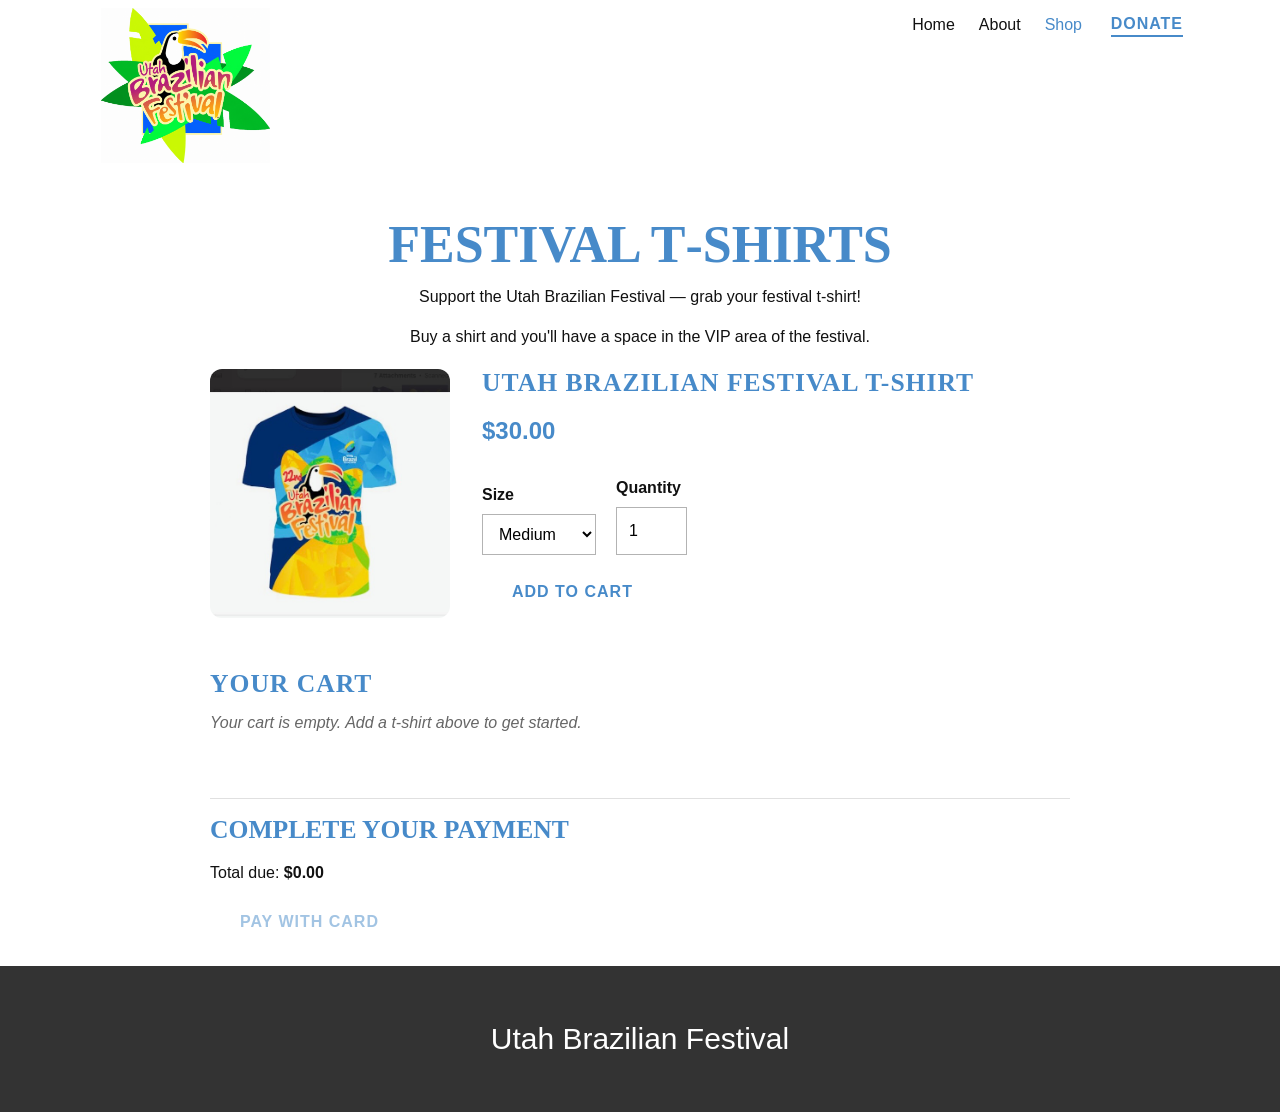
<file: Shop.html>
<!DOCTYPE html>
<html style="font-size: 16px;" lang="en-US"><head>
    <meta name="viewport" content="width=device-width, initial-scale=1.0">
    <meta charset="utf-8">
    <meta name="keywords" content="">
    <meta name="description" content="">
    <title>Shop</title>
    <link rel="stylesheet" href="nicepage.css" media="screen">
<link rel="stylesheet" href="Shop.css" media="screen">
    <script class="u-script" type="text/javascript" src="jquery.js" defer=""></script>
    <script class="u-script" type="text/javascript" src="nicepage.js" defer=""></script>
    <meta name="generator" content="Nicepage 8.6.2, nicepage.com">





    <script type="application/ld+json">{
		"@context": "http://schema.org",
		"@type": "Organization",
		"name": "Utah Brazilian Festival  2026",
		"logo": "images/UBF_Colorful.png"
}</script>
    <meta name="theme-color" content="#478ac9">
    <meta property="og:title" content="Shop">
    <meta property="og:description" content="">
    <meta property="og:type" content="website">
  <script>
    (function() {
    function gdprConfirmed() {
        return true;
    }

    var added = false;
    var currentScript = document.currentScript;

    function insertHTML(html) {
        var container = document.createElement('div');
        container.innerHTML = html;
        container.querySelectorAll('script').forEach(s => {
            const ns = document.createElement('script');
            ns.async = s.async;
            if (s.src) {
                ns.src = s.src;
            } else {
                ns.textContent = s.textContent;
            }
            s.replaceWith(ns);
        });

            var fragment = document.createDocumentFragment();
            fragment.append(...container.childNodes);

            if (currentScript && currentScript.parentNode) {
                currentScript.after(fragment);
            }
    }

    window._npAddGAnalytics = function () {
        if (gdprConfirmed() && !added) {
            var gaBody = "<!-- Google Analytics -->\n    <gascript async src=\"https://www.googletagmanager.com/gtag/js?id=G-N2XQHR16XZ\"></gascript>\n    <gascript>\n        window.dataLayer = window.dataLayer || [];\n        function gtag(){dataLayer.push(arguments);}\n        gtag('js', new Date());\n        gtag('config', 'G-N2XQHR16XZ');\n    </gascript>\n    <!-- End Google Analytics -->";
            var replacedBody = gaBody.replace(/gascript/g, 'script');
            insertHTML(replacedBody);
            added = true;
        }
    }

    window._npAddGAnalytics();
    })();
    </script><meta name="referrer" content="origin"><script>
    window.recaptchaRenderedV2 = false;
    window.recaptchaFallback = false;
    window.recaptchaSiteKeyV2 = '6LebRIorAAAAAEBCYCVXLpZKNt1KxwfbefWqDvFL';

    function gdprConfirmed() {
        return true;
    }

    function dynamicLoadScript() {
        var script = document.createElement('script');
        script.src = 'https://www.google.com/recaptcha/api.js?render=6LepmIorAAAAAOBS8hQCdl-qPMLC3n2AucNtUjPt';
        script.async = true;
        script.onload = function () {
            var event = new CustomEvent("recaptchaLoaded");
            document.dispatchEvent(event);
        };
        document.body.appendChild(script);
    }

    function showRecaptchaError(error) {
        error = error || '';
        var formError = document.querySelector('.u-form-send-error');

        if (formError) {
            formError.innerText = 'Site Owner Error: ' + error.replace(/:[\s\S]*/, '');
            formError.style.display = 'block';
        }

        console.error('Error in grecaptcha: ', error);
    }

    document.addEventListener('DOMContentLoaded', function () {
        var confirmButtons = document.querySelectorAll('.u-cookies-consent .u-button-confirm');
        confirmButtons.forEach(function (button) {
            button.onclick = dynamicLoadScript;
        });
    });
    </script>

    <script>
        document.addEventListener("DOMContentLoaded", function(){
            if (!gdprConfirmed()) {
                return;
            }
            dynamicLoadScript();
        });
    </script>

    <script>
        document.addEventListener("recaptchaLoaded", function() {
            if (!gdprConfirmed()) {
                return;
            }

            (function (grecaptcha, sitekey, actions) {
                var recaptcha = {
                    execute: function (action, submitFormCb) {
                        if (typeof grecaptcha === 'undefined' || typeof grecaptcha.execute !== 'function') {
                            showRecaptchaError('reCAPTCHA script failed to load.');
                            return;
                        }

                        try {
                            grecaptcha.execute(sitekey, {action: action}).then((token) => {
                                if (!token) {
                                    throw new Error('Empty token received from reCAPTCHA');
                                }

                                var forms = document.getElementsByTagName('form');

                                for (var i = 0; i < forms.length; i++) {
                                    var response = forms[i].querySelector('[name="recaptchaResponse"]');

                                    if (!response) {
                                        response = document.createElement('input');
                                        response.setAttribute('type', 'hidden');
                                        response.setAttribute('name', 'recaptchaResponse');
                                        forms[i].appendChild(response);
                                    }

                                    response.value = token;
                                }

                                submitFormCb();
                            }).catch((e) => {
                                showRecaptchaError(e.message);
                            });
                        } catch (e) {
                            showRecaptchaError(e.message);
                        }
                    },

                    executeContact: function (submitFormCb) {
                        recaptcha.execute(actions['contact'], submitFormCb);
                    }
                };

                window.recaptchaObject = recaptcha;
                window.grecaptchaObject = grecaptcha;
            })(
                grecaptcha,

                '6LepmIorAAAAAOBS8hQCdl-qPMLC3n2AucNtUjPt',
                {'contact': 'contact'}
            );
        });
    </script>

    <script>
    window.showRecaptchaV2 = function (form) {
        if (!form || !form.length) {
            return;
        }
        if (typeof window.grecaptchaObject === 'undefined' || !window.grecaptchaObject) {
            return;
        }

        const formEl = form[0];

        let container = document.getElementById('recaptcha-v2-container');
        if (!container) {
            container = document.createElement('div');
            container.id = 'recaptcha-v2-container';
            formEl.parentElement.appendChild(container);
        }

        let tokenReceived = false;
        let timeoutHandle;

        if (window.recaptchaRenderedV2 === false || typeof window.recaptchaRenderedV2 === 'undefined') {
            window.recaptchaRenderedV2 = window.grecaptchaObject.render('recaptcha-v2-container', {
                'sitekey': window.recaptchaSiteKeyV2,
                'size': 'invisible',
                'callback': function (token) {
                    clearTimeout(timeoutHandle);

                    if (!token) {
                        showRecaptchaError('reCAPTCHA v2 token was empty. Please try again.');
                        return;
                    }

                    tokenReceived = true;

                    let recaptchaResponseV2 = formEl.querySelector('input[name="recaptchaResponseV2"]');

                    if (!recaptchaResponseV2) {
                        recaptchaResponseV2 = document.createElement('input');
                        recaptchaResponseV2.type = 'hidden';
                        recaptchaResponseV2.name = 'recaptchaResponseV2';
                        formEl.appendChild(recaptchaResponseV2);
                    }

                    recaptchaResponseV2.value = token;

                    if (window.recaptchaSiteKeyV2) {
                        let siteKeyInput = formEl.querySelector('input[name="siteKey"]');

                        if (siteKeyInput) {
                            siteKeyInput.value = window.recaptchaSiteKeyV2;
                        }
                    }

                    document.querySelectorAll('.u-form-send-error').forEach(el => {
                        el.style.display = 'none';
                    });

                    const event = new CustomEvent('submit', {
                        detail: { recaptchaPassed: true },
                        bubbles: true,
                        cancelable: true,
                    });

                    formEl.dispatchEvent(event);
                },
                'error-callback': function () {
                    clearTimeout(timeoutHandle);
                    showRecaptchaError('reCAPTCHA v2 error. Please try again.');
                },
                'expired-callback': function () {
                    clearTimeout(timeoutHandle);
                }
            });

            window.grecaptchaObject.reset(window.recaptchaRenderedV2);

            setTimeout(() => {
                window.grecaptchaObject.execute(window.recaptchaRenderedV2);
            }, 300);

            timeoutHandle = setTimeout(function () {
                if (!tokenReceived) {
                    showRecaptchaError('The Contact Form could not be submitted because Google reCAPTCHA v3 detected unusual activity from your connection. Please try again later, or complete the reCAPTCHA v2 challenge if it appears.');
                }
            }, 120000);
        } else {
            window.grecaptchaObject.reset(window.recaptchaRenderedV2);

            setTimeout(() => {
                window.grecaptchaObject.execute(window.recaptchaRenderedV2);
            }, 300);
        }
    };
    </script>
<meta data-intl-tel-input-cdn-path="intlTelInput/"></head>
  <body data-path-to-root="./" data-include-products="true" class="u-body u-clearfix u-xl-mode" data-lang="en"><header class="u-clearfix u-header u-header" id="sec-8a6e"><div class="u-clearfix u-sheet u-sheet-1">
        <a href="#" class="u-image u-logo u-image-1" data-image-width="1309" data-image-height="1201">
          <img src="images/UBF_Colorful.png" class="u-logo-image u-logo-image-1">
        </a>
        <nav class="u-menu u-menu-one-level u-offcanvas u-menu-1" role="navigation">
          <div class="menu-collapse" style="font-size: 1rem; letter-spacing: 0px;">
            <a class="u-button-style u-custom-left-right-menu-spacing u-custom-padding-bottom u-custom-top-bottom-menu-spacing u-hamburger-link u-nav-link u-text-active-palette-1-base u-text-hover-palette-2-base" href="#" tabindex="-1" aria-label="Open menu" aria-controls="1b27">
              <svg class="u-svg-link" viewBox="0 0 24 24"><use xmlns:xlink="http://www.w3.org/1999/xlink" xlink:href="#menu-hamburger"></use></svg>
              <svg class="u-svg-content" version="1.1" id="menu-hamburger" viewBox="0 0 16 16" x="0px" y="0px" xmlns:xlink="http://www.w3.org/1999/xlink" xmlns="http://www.w3.org/2000/svg"><g><rect y="1" width="16" height="2"></rect><rect y="7" width="16" height="2"></rect><rect y="13" width="16" height="2"></rect>
</g></svg>
            </a>
          </div>
          <div class="u-custom-menu u-nav-container">
            <ul class="u-nav u-unstyled u-nav-1" role="menubar"><li role="none" class="u-nav-item"><a role="menuitem" class="u-button-style u-nav-link u-text-active-palette-1-base u-text-hover-palette-2-base u-nav-link-2" href="./">Home</a>
</li><li role="none" class="u-nav-item"><a role="menuitem" class="u-button-style u-nav-link u-text-active-palette-1-base u-text-hover-palette-2-base u-nav-link-2" href="About.html">About</a>
</li><li role="none" class="u-nav-item"><a role="menuitem" class="u-button-style u-nav-link u-text-active-palette-1-base u-text-hover-palette-2-base u-nav-link-2" href="Shop.html">Shop</a>
</li></ul>
          </div>
          <div class="u-custom-menu u-nav-container-collapse" id="1b27" role="region" aria-label="Menu panel">
            <div class="u-black u-container-style u-inner-container-layout u-opacity u-opacity-95 u-sidenav">
              <div class="u-inner-container-layout u-sidenav-overflow">
                <div class="u-menu-close" tabindex="-1" aria-label="Close menu"></div>
                <ul class="u-align-center u-nav u-popupmenu-items u-unstyled u-nav-2" role="menubar"><li role="none" class="u-nav-item"><a role="menuitem" class="u-button-style u-nav-link" href="./">Home</a>
</li><li role="none" class="u-nav-item"><a role="menuitem" class="u-button-style u-nav-link" href="About.html">About</a>
</li><li role="none" class="u-nav-item"><a role="menuitem" class="u-button-style u-nav-link" href="Shop.html">Shop</a>
</li></ul>
              </div>
            </div>
            <div class="u-black u-menu-overlay u-opacity u-opacity-70"></div>
          </div>
        </nav>
        <a href="https://www.paypal.com/donate/?hosted_button_id=HC4E6XPQ4BNSN" class="u-active-none u-border-2 u-border-no-left u-border-no-right u-border-no-top u-border-palette-1-base u-btn u-btn-rectangle u-button-style u-hover-none u-none u-btn-1" target="_blank">Donate</a>
      </div></header>
    <section class="u-clearfix u-section-1" id="shop-section">
      <div class="u-clearfix u-sheet u-sheet-1">
        <div class="shop-container">
          <h1>Festival T&#8209;Shirts</h1>
          <p>Support the Utah Brazilian Festival — grab your festival t-shirt!</p>
          <p>Buy a shirt and you'll have a space in the VIP area of the festival.</p>

          <div class="shop-product">
            <div class="shop-product-image">
              <img src="images/tshirt.png" alt="Utah Brazilian Festival T-Shirt" width="560" height="581">
            </div>
            <div class="shop-product-details">
              <h2>Utah Brazilian Festival T-Shirt</h2>
              <p class="shop-price">$30.00</p>

              <div class="shop-options">
                <div class="shop-field">
                  <label for="shirt-size">Size</label>
                  <select id="shirt-size" class="u-input u-input-rectangle">
                    <option value="X-Small">X-Small</option>
                    <option value="Small">Small</option>
                    <option value="Medium" selected="">Medium</option>
                    <option value="Large">Large</option>
                    <option value="X-Large">X-Large</option>
                    <option value="XX-Large">XX-Large</option>
                  </select>
                </div>

                <div class="shop-field">
                  <label for="shirt-qty">Quantity</label>
                  <input type="number" id="shirt-qty" class="u-input u-input-rectangle" value="1" min="1" max="20">
                </div>
              </div>

              <a href="#" id="add-to-cart-btn" class="u-active-none u-btn u-btn-rectangle u-button-style u-hover-none u-btn-1">Add to Cart</a>
            </div>
          </div>
        </div>
      </div>
    </section>
    <section class="u-align-left u-clearfix u-container-align-left u-section-2" id="cart-section">
      <div class="u-clearfix u-sheet u-sheet-1">
        <div class="shop-container">
          <h2>Your Cart</h2>
          <div id="cart-empty-message" class="shop-cart-empty">Your cart is empty. Add a t-shirt above to get started.</div>
          <div id="cart-items" class="shop-cart-items" hidden=""></div>
          <div id="cart-summary" class="shop-cart-summary" hidden="">
            <p><strong>Items:</strong> <span id="cart-item-count">0</span></p>
            <p><strong>Total:</strong> $<span id="cart-total">0.00</span></p>
          </div>
        </div>
      </div>
    </section>
    <section class="u-align-left u-clearfix u-container-align-left u-section-3" id="checkout-section">
      <div class="u-clearfix u-sheet u-sheet-1">
        <div class="shop-container">
          <div class="shop-payment">
            <h3>Complete Your Payment</h3>
            <p>Total due: <strong>$<span id="checkout-total">0.00</span></strong></p>

            <a href="#" id="pay-stripe" class="u-active-none u-btn u-btn-rectangle u-button-style u-hover-none u-btn-1">Pay with Card</a>
          </div>
        </div>
      </div>
    </section>
    <footer class="u-align-center u-clearfix u-container-align-center u-footer u-grey-80 u-footer" id="sec-6a69"><div class="u-clearfix u-sheet u-sheet-1">
        <p class="u-small-text u-text u-text-variant u-text-1">Utah Brazilian Festival</p>
      </div></footer>
    <script class="u-script" type="text/javascript" src="Shop.js" defer=""></script>
</body></html>
</file>
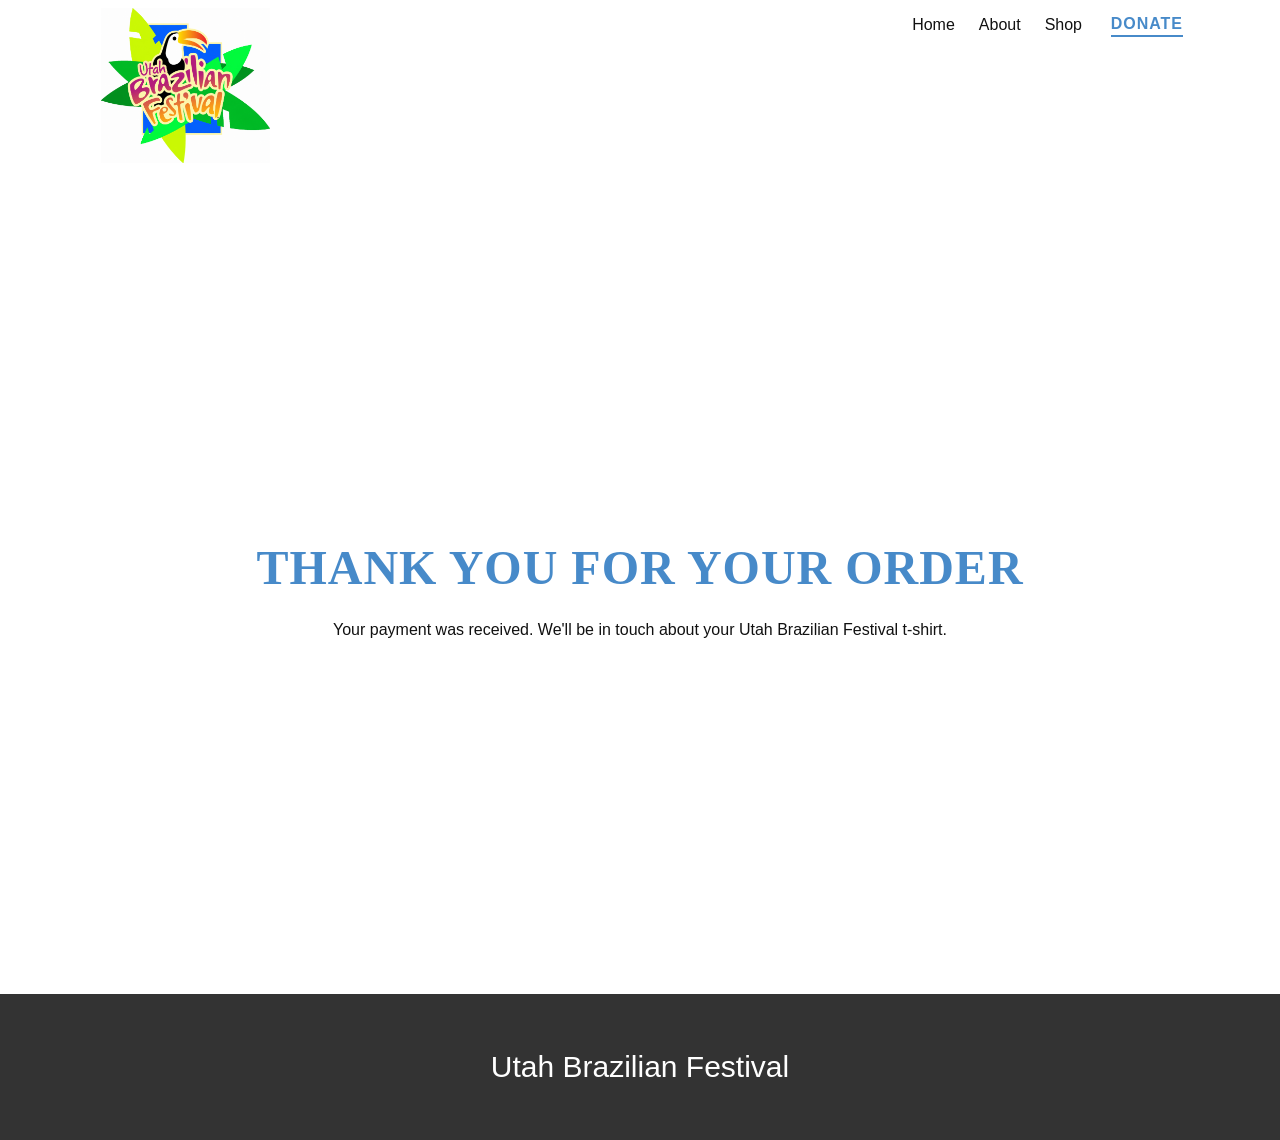
<file: thank-you-page.html>
<!DOCTYPE html>
<html style="font-size: 16px;" lang="en-US"><head>
    <meta name="viewport" content="width=device-width, initial-scale=1.0">
    <meta charset="utf-8">
    <meta name="keywords" content="Thank you for your order">
    <meta name="description" content="">
    <title>Thank You Page Template</title>
    <link rel="stylesheet" href="nicepage.css" media="screen">
<link rel="stylesheet" href="Thank-You-Page-Template.css" media="screen">
    <script class="u-script" type="text/javascript" src="jquery.js" defer=""></script>
    <script class="u-script" type="text/javascript" src="nicepage.js" defer=""></script>
    <meta name="generator" content="Nicepage 8.6.2, nicepage.com">
    
    
    
    
    <script type="application/ld+json">{
		"@context": "http://schema.org",
		"@type": "Organization",
		"name": "Utah Brazilian Festival  2026",
		"logo": "images/UBF_Colorful.png"
}</script>
    <meta name="theme-color" content="#478ac9">
    <meta property="og:title" content="Thank You Page Template">
    <meta property="og:description" content="">
    <meta property="og:type" content="website">
  <script>
    (function() {
    function gdprConfirmed() {
        return true;
    }

    var added = false;
    var currentScript = document.currentScript;

    function insertHTML(html) {
        var container = document.createElement('div');
        container.innerHTML = html;
        container.querySelectorAll('script').forEach(s => {
            const ns = document.createElement('script');
            ns.async = s.async;
            if (s.src) {
                ns.src = s.src;
            } else {
                ns.textContent = s.textContent;
            }
            s.replaceWith(ns);
        });

            var fragment = document.createDocumentFragment();
            fragment.append(...container.childNodes);

            if (currentScript && currentScript.parentNode) {
                currentScript.after(fragment);
            }
    }

    window._npAddGAnalytics = function () {
        if (gdprConfirmed() && !added) {
            var gaBody = "<!-- Google Analytics -->\n    <gascript async src=\"https://www.googletagmanager.com/gtag/js?id=G-N2XQHR16XZ\"></gascript>\n    <gascript>\n        window.dataLayer = window.dataLayer || [];\n        function gtag(){dataLayer.push(arguments);}\n        gtag('js', new Date());\n        gtag('config', 'G-N2XQHR16XZ');\n    </gascript>\n    <!-- End Google Analytics -->";
            var replacedBody = gaBody.replace(/gascript/g, 'script');
            insertHTML(replacedBody);
            added = true;
        }
    }

    window._npAddGAnalytics();
    })();
    </script><meta name="referrer" content="origin"><meta data-intl-tel-input-cdn-path="intlTelInput/"></head>
  <body data-path-to-root="./" data-include-products="true" class="u-body u-xl-mode" data-lang="en"><header class="u-clearfix u-header u-header" id="sec-8a6e"><div class="u-clearfix u-sheet u-sheet-1">
        <a href="#" class="u-image u-logo u-image-1" data-image-width="1309" data-image-height="1201">
          <img src="images/UBF_Colorful.png" class="u-logo-image u-logo-image-1">
        </a>
        <nav class="u-menu u-menu-one-level u-offcanvas u-menu-1" role="navigation">
          <div class="menu-collapse" style="font-size: 1rem; letter-spacing: 0px;">
            <a class="u-button-style u-custom-left-right-menu-spacing u-custom-padding-bottom u-custom-top-bottom-menu-spacing u-hamburger-link u-nav-link u-text-active-palette-1-base u-text-hover-palette-2-base" href="#" tabindex="-1" aria-label="Open menu" aria-controls="1b27">
              <svg class="u-svg-link" viewBox="0 0 24 24"><use xmlns:xlink="http://www.w3.org/1999/xlink" xlink:href="#menu-hamburger"></use></svg>
              <svg class="u-svg-content" version="1.1" id="menu-hamburger" viewBox="0 0 16 16" x="0px" y="0px" xmlns:xlink="http://www.w3.org/1999/xlink" xmlns="http://www.w3.org/2000/svg"><g><rect y="1" width="16" height="2"></rect><rect y="7" width="16" height="2"></rect><rect y="13" width="16" height="2"></rect>
</g></svg>
            </a>
          </div>
          <div class="u-custom-menu u-nav-container">
            <ul class="u-nav u-unstyled u-nav-1" role="menubar"><li role="none" class="u-nav-item"><a role="menuitem" class="u-button-style u-nav-link u-text-active-palette-1-base u-text-hover-palette-2-base u-nav-link-2" href="./">Home</a>
</li><li role="none" class="u-nav-item"><a role="menuitem" class="u-button-style u-nav-link u-text-active-palette-1-base u-text-hover-palette-2-base u-nav-link-2" href="About.html">About</a>
</li><li role="none" class="u-nav-item"><a role="menuitem" class="u-button-style u-nav-link u-text-active-palette-1-base u-text-hover-palette-2-base u-nav-link-2" href="Shop.html">Shop</a>
</li></ul>
          </div>
          <div class="u-custom-menu u-nav-container-collapse" id="1b27" role="region" aria-label="Menu panel">
            <div class="u-black u-container-style u-inner-container-layout u-opacity u-opacity-95 u-sidenav">
              <div class="u-inner-container-layout u-sidenav-overflow">
                <div class="u-menu-close" tabindex="-1" aria-label="Close menu"></div>
                <ul class="u-align-center u-nav u-popupmenu-items u-unstyled u-nav-2" role="menubar"><li role="none" class="u-nav-item"><a role="menuitem" class="u-button-style u-nav-link" href="./">Home</a>
</li><li role="none" class="u-nav-item"><a role="menuitem" class="u-button-style u-nav-link" href="About.html">About</a>
</li><li role="none" class="u-nav-item"><a role="menuitem" class="u-button-style u-nav-link" href="Shop.html">Shop</a>
</li></ul>
              </div>
            </div>
            <div class="u-black u-menu-overlay u-opacity u-opacity-70"></div>
          </div>
        </nav>
        <a href="https://www.paypal.com/donate/?hosted_button_id=HC4E6XPQ4BNSN" class="u-active-none u-border-2 u-border-no-left u-border-no-right u-border-no-top u-border-palette-1-base u-btn u-btn-rectangle u-button-style u-hover-none u-none u-btn-1" target="_blank">Donate</a>
      </div></header>
    <section class="u-align-center u-clearfix u-container-align-center u-section-1" id="sec-7eac">
      <div class="u-clearfix u-sheet u-valign-middle u-sheet-1">
        <h2 class="u-align-center u-text u-text-default u-text-1"> Thank you for your order</h2>
        <p class="u-align-center u-text u-text-default u-text-2">Your payment was received. We'll be in touch about your Utah Brazilian Festival t-shirt. <span id="order-ref"></span></p>
      </div>
    </section>
    
    
    
    
    <footer class="u-align-center u-clearfix u-container-align-center u-footer u-grey-80 u-footer" id="sec-6a69"><div class="u-clearfix u-sheet u-sheet-1">
        <p class="u-small-text u-text u-text-variant u-text-1">Utah Brazilian Festival</p>
      </div></footer>
    <script>
      // Reaching this page means Stripe completed the payment, so empty the
      // cart and show the order reference from the redirect URL.
      (function () {
        try { localStorage.removeItem("ubfShopCart"); } catch (e) {}
        var order = new URLSearchParams(window.location.search).get("order");
        var el = document.getElementById("order-ref");
        if (order && el) {
          el.textContent = "Your order number is " + order + ".";
        }
      })();
    </script>

</body></html>
</file>
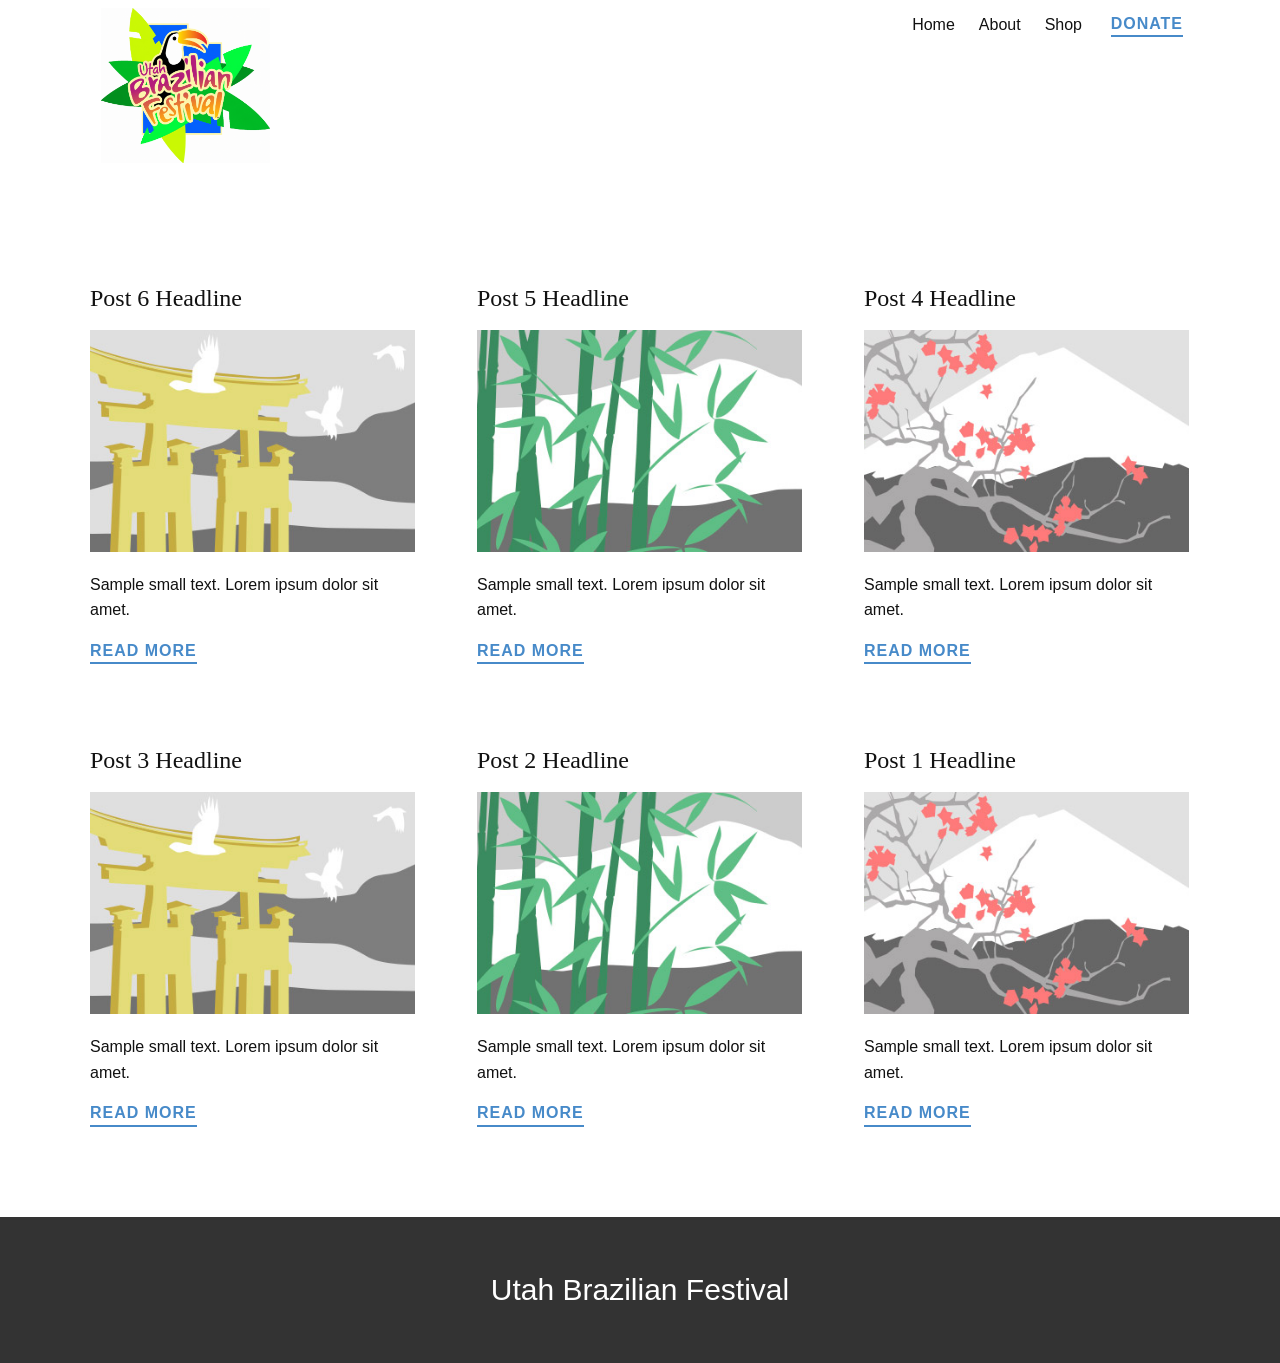
<file: blog/blog.html>
<!DOCTYPE html>
<html style="font-size: 16px;" lang="en-US"><head>
    <meta name="viewport" content="width=device-width, initial-scale=1.0">
    <meta charset="utf-8">
    <meta name="keywords" content="">
    <meta name="description" content="">
    <title>Blog</title>
    <link rel="stylesheet" href="../nicepage.css" media="screen">
<link rel="stylesheet" href="../Blog-Template.css" media="screen">
    <script class="u-script" type="text/javascript" src="../jquery.js" defer=""></script>
    <script class="u-script" type="text/javascript" src="../nicepage.js" defer=""></script>
    <meta name="generator" content="Nicepage 8.6.2, nicepage.com">
    
    
    
    
    <script type="application/ld+json">{
		"@context": "http://schema.org",
		"@type": "Organization",
		"name": "Utah Brazilian Festival  2026",
		"logo": "images/UBF_Colorful.png"
}</script>
    <meta name="theme-color" content="#478ac9">
  <script>
    (function() {
    function gdprConfirmed() {
        return true;
    }

    var added = false;
    var currentScript = document.currentScript;

    function insertHTML(html) {
        var container = document.createElement('div');
        container.innerHTML = html;
        container.querySelectorAll('script').forEach(s => {
            const ns = document.createElement('script');
            ns.async = s.async;
            if (s.src) {
                ns.src = s.src;
            } else {
                ns.textContent = s.textContent;
            }
            s.replaceWith(ns);
        });

            var fragment = document.createDocumentFragment();
            fragment.append(...container.childNodes);

            if (currentScript && currentScript.parentNode) {
                currentScript.after(fragment);
            }
    }

    window._npAddGAnalytics = function () {
        if (gdprConfirmed() && !added) {
            var gaBody = "<!-- Google Analytics -->\n    <gascript async src=\"https://www.googletagmanager.com/gtag/js?id=G-N2XQHR16XZ\"></gascript>\n    <gascript>\n        window.dataLayer = window.dataLayer || [];\n        function gtag(){dataLayer.push(arguments);}\n        gtag('js', new Date());\n        gtag('config', 'G-N2XQHR16XZ');\n    </gascript>\n    <!-- End Google Analytics -->";
            var replacedBody = gaBody.replace(/gascript/g, 'script');
            insertHTML(replacedBody);
            added = true;
        }
    }

    window._npAddGAnalytics();
    })();
    </script><meta name="referrer" content="origin"><meta data-intl-tel-input-cdn-path="intlTelInput/"></head>
  <body data-path-to-root="../" data-include-products="true" class="u-body u-xl-mode" data-lang="en"><header class="u-clearfix u-header u-header" id="sec-8a6e"><div class="u-clearfix u-sheet u-sheet-1">
        <a href="#" class="u-image u-logo u-image-1" data-image-width="1309" data-image-height="1201">
          <img src="../images/UBF_Colorful.png" class="u-logo-image u-logo-image-1">
        </a>
        <nav class="u-menu u-menu-one-level u-offcanvas u-menu-1" role="navigation">
          <div class="menu-collapse" style="font-size: 1rem; letter-spacing: 0px;">
            <a class="u-button-style u-custom-left-right-menu-spacing u-custom-padding-bottom u-custom-top-bottom-menu-spacing u-hamburger-link u-nav-link u-text-active-palette-1-base u-text-hover-palette-2-base" href="#" tabindex="-1" aria-label="Open menu" aria-controls="1b27">
              <svg class="u-svg-link" viewBox="0 0 24 24"><use xmlns:xlink="http://www.w3.org/1999/xlink" xlink:href="#menu-hamburger"></use></svg>
              <svg class="u-svg-content" version="1.1" id="menu-hamburger" viewBox="0 0 16 16" x="0px" y="0px" xmlns:xlink="http://www.w3.org/1999/xlink" xmlns="http://www.w3.org/2000/svg"><g><rect y="1" width="16" height="2"></rect><rect y="7" width="16" height="2"></rect><rect y="13" width="16" height="2"></rect>
</g></svg>
            </a>
          </div>
          <div class="u-custom-menu u-nav-container">
            <ul class="u-nav u-unstyled u-nav-1" role="menubar"><li role="none" class="u-nav-item"><a role="menuitem" class="u-button-style u-nav-link u-text-active-palette-1-base u-text-hover-palette-2-base u-nav-link-2" href="../">Home</a>
</li><li role="none" class="u-nav-item"><a role="menuitem" class="u-button-style u-nav-link u-text-active-palette-1-base u-text-hover-palette-2-base u-nav-link-2" href="../About.html">About</a>
</li><li role="none" class="u-nav-item"><a role="menuitem" class="u-button-style u-nav-link u-text-active-palette-1-base u-text-hover-palette-2-base u-nav-link-2" href="../Shop.html">Shop</a>
</li></ul>
          </div>
          <div class="u-custom-menu u-nav-container-collapse" id="1b27" role="region" aria-label="Menu panel">
            <div class="u-black u-container-style u-inner-container-layout u-opacity u-opacity-95 u-sidenav">
              <div class="u-inner-container-layout u-sidenav-overflow">
                <div class="u-menu-close" tabindex="-1" aria-label="Close menu"></div>
                <ul class="u-align-center u-nav u-popupmenu-items u-unstyled u-nav-2" role="menubar"><li role="none" class="u-nav-item"><a role="menuitem" class="u-button-style u-nav-link" href="../">Home</a>
</li><li role="none" class="u-nav-item"><a role="menuitem" class="u-button-style u-nav-link" href="../About.html">About</a>
</li><li role="none" class="u-nav-item"><a role="menuitem" class="u-button-style u-nav-link" href="../Shop.html">Shop</a>
</li></ul>
              </div>
            </div>
            <div class="u-black u-menu-overlay u-opacity u-opacity-70"></div>
          </div>
        </nav>
        <a href="https://www.paypal.com/donate/?hosted_button_id=HC4E6XPQ4BNSN" class="u-active-none u-border-2 u-border-no-left u-border-no-right u-border-no-top u-border-palette-1-base u-btn u-btn-rectangle u-button-style u-hover-none u-none u-btn-1" target="_blank">Donate</a>
      </div></header>
    <section class="u-clearfix u-section-1" id="sec-4f23">
      <div class="u-clearfix u-sheet u-valign-middle u-sheet-1"><!--blog--><!--blog_options_json--><!--{"type":"Recent","source":"","tags":"","count":""}--><!--/blog_options_json-->
        <div class="u-blog u-expanded-width u-repeater u-repeater-1" data-blog-id="blog-1"><!--blog_post-->
          <div class="u-blog-post u-container-style u-repeater-item u-white u-repeater-item-1"><meta name="twitter:description" content="Sample small text. Lorem ipsum dolor sit amet."><meta name="description" content="Sample small text. Lorem ipsum dolor sit amet."><meta property="og:type" content="article"><meta property="og:title" content="Post 6 Headline"><meta property="og:description" content="Sample small text. Lorem ipsum dolor sit amet."><meta property="og:image" content="../images/8ad73f3c.jpeg">
            <div class="u-container-layout u-similar-container u-valign-top u-container-layout-1"><!--blog_post_header-->
              <h4 class="u-blog-control u-text u-text-1">
                <a class="u-post-header-link" href="../blog/post-5.html">Post 6 Headline</a>
              </h4><!--/blog_post_header--><!--blog_post_image-->
              <img alt="" class="u-blog-control u-expanded-width u-image u-image-default u-image-1" src="../images/8ad73f3c.jpeg" data-href="../blog/post-5.html"><!--/blog_post_image--><!--blog_post_content-->
              <div class="u-blog-control u-post-content u-text u-text-2 fr-view">Sample small text. Lorem ipsum dolor sit amet.</div><!--/blog_post_content--><!--blog_post_readmore-->
              <a href="../blog/post-5.html" class="u-blog-control u-border-2 u-border-palette-1-base u-btn u-btn-rectangle u-button-style u-none u-btn-1"><!--blog_post_readmore_content--><!--options_json--><!--{"content":"","defaultValue":"Read More"}--><!--/options_json-->Read More<!--/blog_post_readmore_content--></a><!--/blog_post_readmore-->
            </div>
          </div><div class="u-blog-post u-container-style u-repeater-item u-video-cover u-white"><meta name="twitter:description" content="Sample small text. Lorem ipsum dolor sit amet."><meta name="description" content="Sample small text. Lorem ipsum dolor sit amet."><meta property="og:type" content="article"><meta property="og:title" content="Post 5 Headline"><meta property="og:description" content="Sample small text. Lorem ipsum dolor sit amet."><meta property="og:image" content="../images/68f64b9d.jpeg">
            <div class="u-container-layout u-similar-container u-valign-top u-container-layout-2"><!--blog_post_header-->
              <h4 class="u-blog-control u-text u-text-3">
                <a class="u-post-header-link" href="../blog/post-4.html">Post 5 Headline</a>
              </h4><!--/blog_post_header--><!--blog_post_image-->
              <img alt="" class="u-blog-control u-expanded-width u-image u-image-default u-image-2" src="../images/68f64b9d.jpeg" data-href="../blog/post-4.html"><!--/blog_post_image--><!--blog_post_content-->
              <div class="u-blog-control u-post-content u-text u-text-4 fr-view">Sample small text. Lorem ipsum dolor sit amet.</div><!--/blog_post_content--><!--blog_post_readmore-->
              <a href="../blog/post-4.html" class="u-blog-control u-border-2 u-border-palette-1-base u-btn u-btn-rectangle u-button-style u-none u-btn-2"><!--blog_post_readmore_content--><!--options_json--><!--{"content":"","defaultValue":"Read More"}--><!--/options_json-->Read More<!--/blog_post_readmore_content--></a><!--/blog_post_readmore-->
            </div>
          </div><div class="u-blog-post u-container-style u-repeater-item u-video-cover u-white"><meta name="twitter:description" content="Sample small text. Lorem ipsum dolor sit amet."><meta name="description" content="Sample small text. Lorem ipsum dolor sit amet."><meta property="og:type" content="article"><meta property="og:title" content="Post 4 Headline"><meta property="og:description" content="Sample small text. Lorem ipsum dolor sit amet."><meta property="og:image" content="../images/0fd3416c.jpeg">
            <div class="u-container-layout u-similar-container u-valign-top u-container-layout-3"><!--blog_post_header-->
              <h4 class="u-blog-control u-text u-text-5">
                <a class="u-post-header-link" href="../blog/post-3.html">Post 4 Headline</a>
              </h4><!--/blog_post_header--><!--blog_post_image-->
              <img alt="" class="u-blog-control u-expanded-width u-image u-image-default u-image-3" src="../images/0fd3416c.jpeg" data-href="../blog/post-3.html"><!--/blog_post_image--><!--blog_post_content-->
              <div class="u-blog-control u-post-content u-text u-text-6 fr-view">Sample small text. Lorem ipsum dolor sit amet.</div><!--/blog_post_content--><!--blog_post_readmore-->
              <a href="../blog/post-3.html" class="u-blog-control u-border-2 u-border-palette-1-base u-btn u-btn-rectangle u-button-style u-none u-btn-3"><!--blog_post_readmore_content--><!--options_json--><!--{"content":"","defaultValue":"Read More"}--><!--/options_json-->Read More<!--/blog_post_readmore_content--></a><!--/blog_post_readmore-->
            </div>
          </div><div class="u-blog-post u-container-style u-repeater-item u-white u-repeater-item-1"><meta name="twitter:description" content="Sample small text. Lorem ipsum dolor sit amet."><meta name="description" content="Sample small text. Lorem ipsum dolor sit amet."><meta property="og:type" content="article"><meta property="og:title" content="Post 3 Headline"><meta property="og:description" content="Sample small text. Lorem ipsum dolor sit amet."><meta property="og:image" content="../images/8ad73f3c.jpeg">
            <div class="u-container-layout u-similar-container u-valign-top u-container-layout-1"><!--blog_post_header-->
              <h4 class="u-blog-control u-text u-text-1">
                <a class="u-post-header-link" href="../blog/post-2.html">Post 3 Headline</a>
              </h4><!--/blog_post_header--><!--blog_post_image-->
              <img alt="" class="u-blog-control u-expanded-width u-image u-image-default u-image-1" src="../images/8ad73f3c.jpeg" data-href="../blog/post-2.html"><!--/blog_post_image--><!--blog_post_content-->
              <div class="u-blog-control u-post-content u-text u-text-2 fr-view">Sample small text. Lorem ipsum dolor sit amet.</div><!--/blog_post_content--><!--blog_post_readmore-->
              <a href="../blog/post-2.html" class="u-blog-control u-border-2 u-border-palette-1-base u-btn u-btn-rectangle u-button-style u-none u-btn-1"><!--blog_post_readmore_content--><!--options_json--><!--{"content":"","defaultValue":"Read More"}--><!--/options_json-->Read More<!--/blog_post_readmore_content--></a><!--/blog_post_readmore-->
            </div>
          </div><div class="u-blog-post u-container-style u-repeater-item u-video-cover u-white"><meta name="twitter:description" content="Sample small text. Lorem ipsum dolor sit amet."><meta name="description" content="Sample small text. Lorem ipsum dolor sit amet."><meta property="og:type" content="article"><meta property="og:title" content="Post 2 Headline"><meta property="og:description" content="Sample small text. Lorem ipsum dolor sit amet."><meta property="og:image" content="../images/68f64b9d.jpeg">
            <div class="u-container-layout u-similar-container u-valign-top u-container-layout-2"><!--blog_post_header-->
              <h4 class="u-blog-control u-text u-text-3">
                <a class="u-post-header-link" href="../blog/post-1.html">Post 2 Headline</a>
              </h4><!--/blog_post_header--><!--blog_post_image-->
              <img alt="" class="u-blog-control u-expanded-width u-image u-image-default u-image-2" src="../images/68f64b9d.jpeg" data-href="../blog/post-1.html"><!--/blog_post_image--><!--blog_post_content-->
              <div class="u-blog-control u-post-content u-text u-text-4 fr-view">Sample small text. Lorem ipsum dolor sit amet.</div><!--/blog_post_content--><!--blog_post_readmore-->
              <a href="../blog/post-1.html" class="u-blog-control u-border-2 u-border-palette-1-base u-btn u-btn-rectangle u-button-style u-none u-btn-2"><!--blog_post_readmore_content--><!--options_json--><!--{"content":"","defaultValue":"Read More"}--><!--/options_json-->Read More<!--/blog_post_readmore_content--></a><!--/blog_post_readmore-->
            </div>
          </div><div class="u-blog-post u-container-style u-repeater-item u-video-cover u-white"><meta name="twitter:description" content="Sample small text. Lorem ipsum dolor sit amet."><meta name="description" content="Sample small text. Lorem ipsum dolor sit amet."><meta property="og:type" content="article"><meta property="og:title" content="Post 1 Headline"><meta property="og:description" content="Sample small text. Lorem ipsum dolor sit amet."><meta property="og:image" content="../images/0fd3416c.jpeg">
            <div class="u-container-layout u-similar-container u-valign-top u-container-layout-3"><!--blog_post_header-->
              <h4 class="u-blog-control u-text u-text-5">
                <a class="u-post-header-link" href="../blog/post.html">Post 1 Headline</a>
              </h4><!--/blog_post_header--><!--blog_post_image-->
              <img alt="" class="u-blog-control u-expanded-width u-image u-image-default u-image-3" src="../images/0fd3416c.jpeg" data-href="../blog/post.html"><!--/blog_post_image--><!--blog_post_content-->
              <div class="u-blog-control u-post-content u-text u-text-6 fr-view">Sample small text. Lorem ipsum dolor sit amet.</div><!--/blog_post_content--><!--blog_post_readmore-->
              <a href="../blog/post.html" class="u-blog-control u-border-2 u-border-palette-1-base u-btn u-btn-rectangle u-button-style u-none u-btn-3"><!--blog_post_readmore_content--><!--options_json--><!--{"content":"","defaultValue":"Read More"}--><!--/options_json-->Read More<!--/blog_post_readmore_content--></a><!--/blog_post_readmore-->
            </div>
          </div><!--/blog_post--><!--blog_post-->
          <!--/blog_post--><!--blog_post-->
          <!--/blog_post-->
        </div><!--/blog-->
      </div>
    </section>
    
    
    
    
    <footer class="u-align-center u-clearfix u-container-align-center u-footer u-grey-80 u-footer" id="sec-6a69"><div class="u-clearfix u-sheet u-sheet-1">
        <p class="u-small-text u-text u-text-variant u-text-1">Utah Brazilian Festival</p>
      </div></footer>
  
</body></html>
</file>
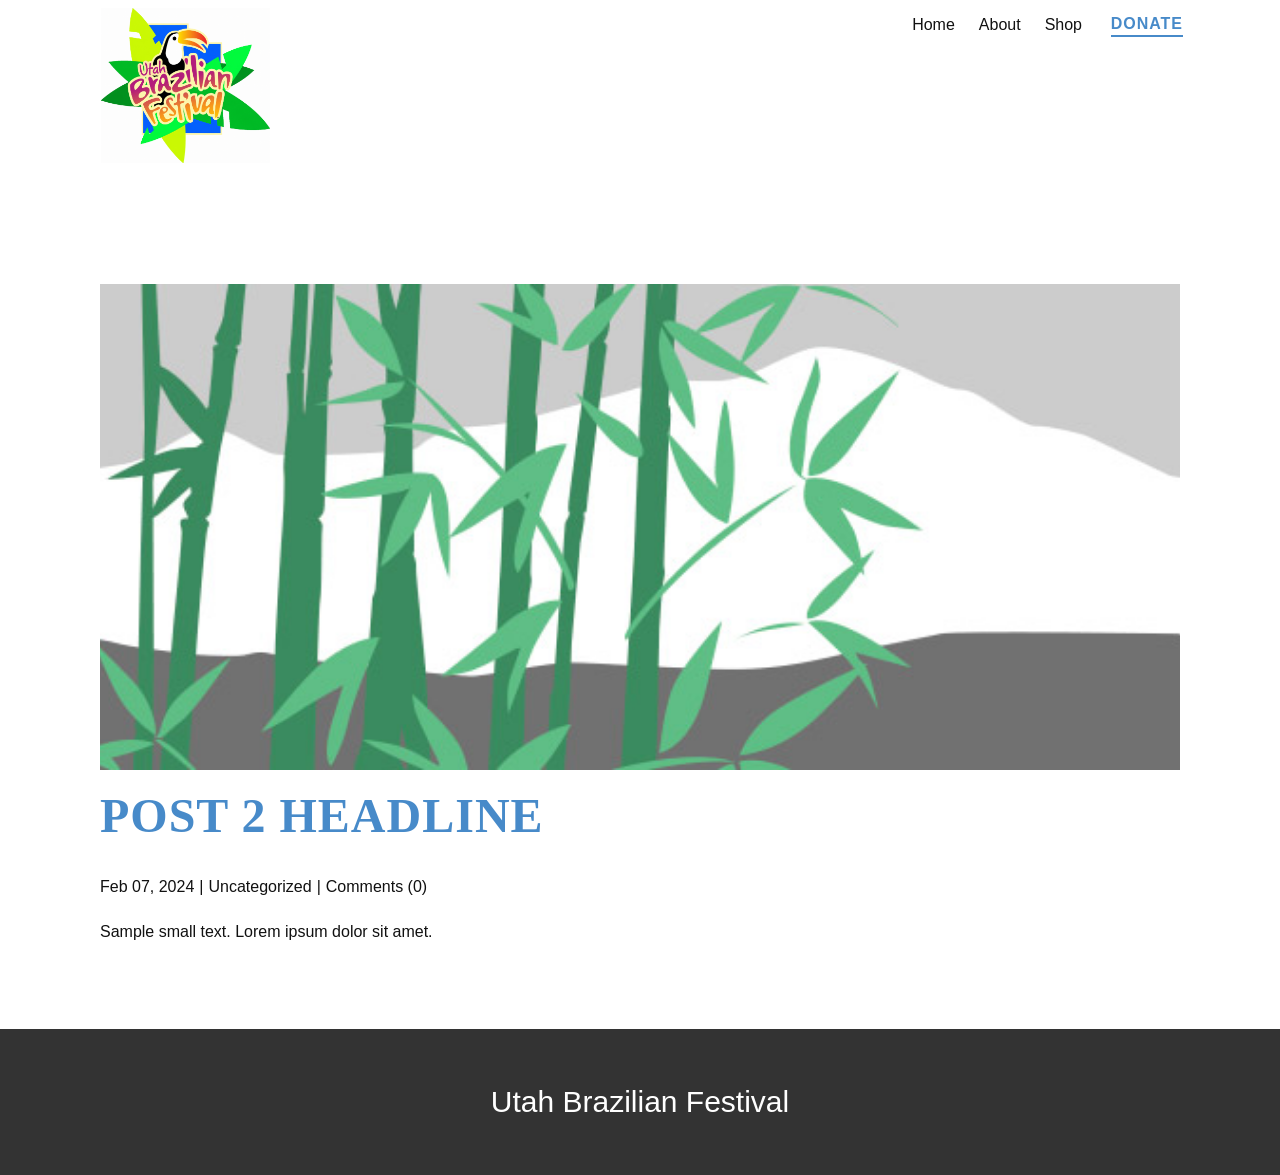
<file: blog/post-1.html>
<!DOCTYPE html>
<html style="font-size: 16px;" lang="en-US"><head>
    <meta name="viewport" content="width=device-width, initial-scale=1.0">
    <meta charset="utf-8">
    <meta name="keywords" content="Post 1 Headline">
    <meta name="description" content="Sample small text. Lorem ipsum dolor sit amet.">
    <title>Post 2 Headline</title>
    <link rel="stylesheet" href="../nicepage.css" media="screen">
<link rel="stylesheet" href="../Post-Template.css" media="screen">
    <script class="u-script" type="text/javascript" src="../jquery.js" defer=""></script>
    <script class="u-script" type="text/javascript" src="../nicepage.js" defer=""></script>
    <meta name="generator" content="Nicepage 8.6.2, nicepage.com">
    
    
    
    
    <script type="application/ld+json">{
		"@context": "http://schema.org",
		"@type": "Organization",
		"name": "Utah Brazilian Festival  2026",
		"logo": "images/UBF_Colorful.png"
}</script>
    <meta name="theme-color" content="#478ac9">
  <script>
    (function() {
    function gdprConfirmed() {
        return true;
    }

    var added = false;
    var currentScript = document.currentScript;

    function insertHTML(html) {
        var container = document.createElement('div');
        container.innerHTML = html;
        container.querySelectorAll('script').forEach(s => {
            const ns = document.createElement('script');
            ns.async = s.async;
            if (s.src) {
                ns.src = s.src;
            } else {
                ns.textContent = s.textContent;
            }
            s.replaceWith(ns);
        });

            var fragment = document.createDocumentFragment();
            fragment.append(...container.childNodes);

            if (currentScript && currentScript.parentNode) {
                currentScript.after(fragment);
            }
    }

    window._npAddGAnalytics = function () {
        if (gdprConfirmed() && !added) {
            var gaBody = "<!-- Google Analytics -->\n    <gascript async src=\"https://www.googletagmanager.com/gtag/js?id=G-N2XQHR16XZ\"></gascript>\n    <gascript>\n        window.dataLayer = window.dataLayer || [];\n        function gtag(){dataLayer.push(arguments);}\n        gtag('js', new Date());\n        gtag('config', 'G-N2XQHR16XZ');\n    </gascript>\n    <!-- End Google Analytics -->";
            var replacedBody = gaBody.replace(/gascript/g, 'script');
            insertHTML(replacedBody);
            added = true;
        }
    }

    window._npAddGAnalytics();
    })();
    </script><meta name="referrer" content="origin"><meta data-intl-tel-input-cdn-path="intlTelInput/"><meta name="twitter:description" content="Sample small text. Lorem ipsum dolor sit amet."><meta property="og:type" content="article"><meta property="og:title" content="Post 2 Headline"><meta property="og:description" content="Sample small text. Lorem ipsum dolor sit amet."><meta property="og:image" content="../images/68f64b9d.jpeg"></head>
  <body data-path-to-root="./" data-include-products="true" class="u-body u-xl-mode" data-lang="en"><header class="u-clearfix u-header u-header" id="sec-8a6e"><div class="u-clearfix u-sheet u-sheet-1">
        <a href="#" class="u-image u-logo u-image-1" data-image-width="1309" data-image-height="1201">
          <img src="../images/UBF_Colorful.png" class="u-logo-image u-logo-image-1">
        </a>
        <nav class="u-menu u-menu-one-level u-offcanvas u-menu-1" role="navigation">
          <div class="menu-collapse" style="font-size: 1rem; letter-spacing: 0px;">
            <a class="u-button-style u-custom-left-right-menu-spacing u-custom-padding-bottom u-custom-top-bottom-menu-spacing u-hamburger-link u-nav-link u-text-active-palette-1-base u-text-hover-palette-2-base" href="#" tabindex="-1" aria-label="Open menu" aria-controls="1b27">
              <svg class="u-svg-link" viewBox="0 0 24 24"><use xmlns:xlink="http://www.w3.org/1999/xlink" xlink:href="#menu-hamburger"></use></svg>
              <svg class="u-svg-content" version="1.1" id="menu-hamburger" viewBox="0 0 16 16" x="0px" y="0px" xmlns:xlink="http://www.w3.org/1999/xlink" xmlns="http://www.w3.org/2000/svg"><g><rect y="1" width="16" height="2"></rect><rect y="7" width="16" height="2"></rect><rect y="13" width="16" height="2"></rect>
</g></svg>
            </a>
          </div>
          <div class="u-custom-menu u-nav-container">
            <ul class="u-nav u-unstyled u-nav-1" role="menubar"><li role="none" class="u-nav-item"><a role="menuitem" class="u-button-style u-nav-link u-text-active-palette-1-base u-text-hover-palette-2-base u-nav-link-2" href="../">Home</a>
</li><li role="none" class="u-nav-item"><a role="menuitem" class="u-button-style u-nav-link u-text-active-palette-1-base u-text-hover-palette-2-base u-nav-link-2" href="../About.html">About</a>
</li><li role="none" class="u-nav-item"><a role="menuitem" class="u-button-style u-nav-link u-text-active-palette-1-base u-text-hover-palette-2-base u-nav-link-2" href="../Shop.html">Shop</a>
</li></ul>
          </div>
          <div class="u-custom-menu u-nav-container-collapse" id="1b27" role="region" aria-label="Menu panel">
            <div class="u-black u-container-style u-inner-container-layout u-opacity u-opacity-95 u-sidenav">
              <div class="u-inner-container-layout u-sidenav-overflow">
                <div class="u-menu-close" tabindex="-1" aria-label="Close menu"></div>
                <ul class="u-align-center u-nav u-popupmenu-items u-unstyled u-nav-2" role="menubar"><li role="none" class="u-nav-item"><a role="menuitem" class="u-button-style u-nav-link" href="../">Home</a>
</li><li role="none" class="u-nav-item"><a role="menuitem" class="u-button-style u-nav-link" href="../About.html">About</a>
</li><li role="none" class="u-nav-item"><a role="menuitem" class="u-button-style u-nav-link" href="../Shop.html">Shop</a>
</li></ul>
              </div>
            </div>
            <div class="u-black u-menu-overlay u-opacity u-opacity-70"></div>
          </div>
        </nav>
        <a href="https://www.paypal.com/donate/?hosted_button_id=HC4E6XPQ4BNSN" class="u-active-none u-border-2 u-border-no-left u-border-no-right u-border-no-top u-border-palette-1-base u-btn u-btn-rectangle u-button-style u-hover-none u-none u-btn-1" target="_blank">Donate</a>
      </div></header>
    <section class="u-align-center u-clearfix u-section-1" id="sec-a0fa">
      <div class="u-clearfix u-sheet u-valign-middle-md u-valign-middle-sm u-valign-middle-xs u-sheet-1"><!--post_details--><!--post_details_options_json--><!--{"source":""}--><!--/post_details_options_json--><!--blog_post-->
        <div class="u-container-style u-expanded-width u-post-details u-post-details-1">
          <div class="u-container-layout u-valign-middle u-container-layout-1"><!--blog_post_image-->
            <img alt="" class="u-blog-control u-expanded-width u-image u-image-default u-image-1" src="../images/68f64b9d.jpeg"><!--/blog_post_image--><!--blog_post_header-->
            <h2 class="u-blog-control u-text u-text-1">Post 2 Headline</h2><!--/blog_post_header--><!--blog_post_metadata-->
            <div class="u-blog-control u-metadata u-metadata-1"><!--blog_post_metadata_date--><span class="u-meta-date u-meta-icon">Feb 07, 2024</span><!--/blog_post_metadata_date--><!--blog_post_metadata_category--><span class="u-meta-category u-meta-icon"><a href="/blog/blog.html#/blog-1///">Uncategorized</a></span><!--/blog_post_metadata_category--><!--blog_post_metadata_comments--><span class="u-meta-comments u-meta-icon"><!--blog_post_metadata_comments_content-->Comments (0)<!--/blog_post_metadata_comments_content--></span><!--/blog_post_metadata_comments-->
            </div><!--/blog_post_metadata--><!--blog_post_content-->
            <div class="u-align-justify u-blog-control u-post-content u-text u-text-2 fr-view">
  Sample small text. Lorem ipsum dolor sit amet.
  </div><!--/blog_post_content-->
          </div>
        </div><!--/blog_post--><!--/post_details-->
      </div>
    </section>
    
    
    
    
    <footer class="u-align-center u-clearfix u-container-align-center u-footer u-grey-80 u-footer" id="sec-6a69"><div class="u-clearfix u-sheet u-sheet-1">
        <p class="u-small-text u-text u-text-variant u-text-1">Utah Brazilian Festival</p>
      </div></footer>
  
</body></html>
</file>
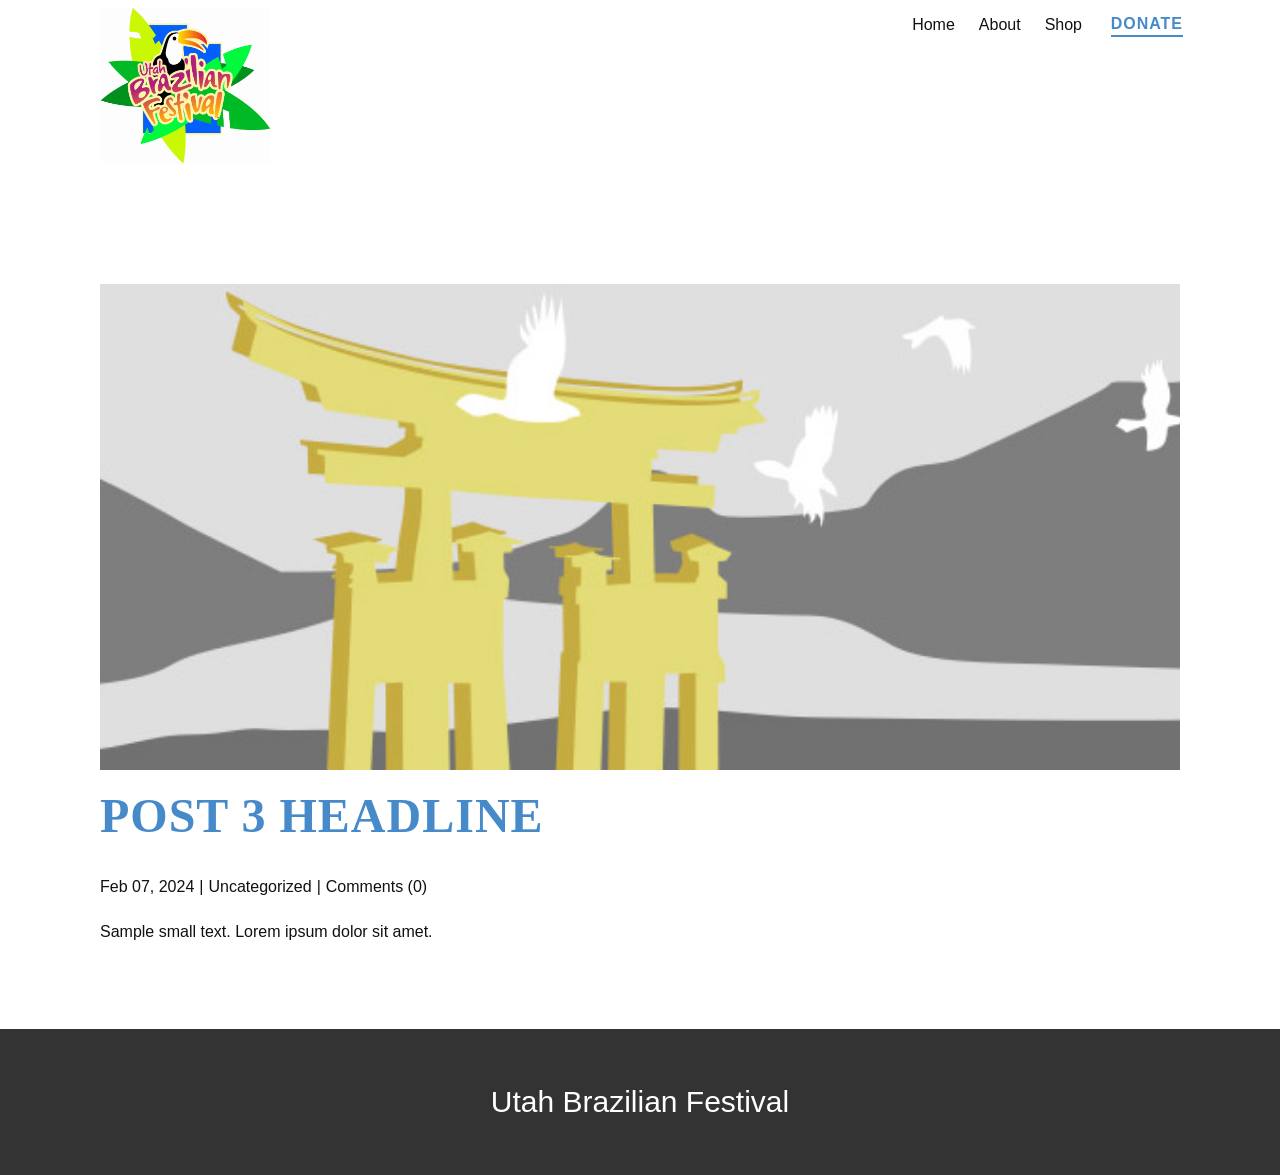
<file: blog/post-2.html>
<!DOCTYPE html>
<html style="font-size: 16px;" lang="en-US"><head>
    <meta name="viewport" content="width=device-width, initial-scale=1.0">
    <meta charset="utf-8">
    <meta name="keywords" content="Post 1 Headline">
    <meta name="description" content="Sample small text. Lorem ipsum dolor sit amet.">
    <title>Post 3 Headline</title>
    <link rel="stylesheet" href="../nicepage.css" media="screen">
<link rel="stylesheet" href="../Post-Template.css" media="screen">
    <script class="u-script" type="text/javascript" src="../jquery.js" defer=""></script>
    <script class="u-script" type="text/javascript" src="../nicepage.js" defer=""></script>
    <meta name="generator" content="Nicepage 8.6.2, nicepage.com">
    
    
    
    
    <script type="application/ld+json">{
		"@context": "http://schema.org",
		"@type": "Organization",
		"name": "Utah Brazilian Festival  2026",
		"logo": "images/UBF_Colorful.png"
}</script>
    <meta name="theme-color" content="#478ac9">
  <script>
    (function() {
    function gdprConfirmed() {
        return true;
    }

    var added = false;
    var currentScript = document.currentScript;

    function insertHTML(html) {
        var container = document.createElement('div');
        container.innerHTML = html;
        container.querySelectorAll('script').forEach(s => {
            const ns = document.createElement('script');
            ns.async = s.async;
            if (s.src) {
                ns.src = s.src;
            } else {
                ns.textContent = s.textContent;
            }
            s.replaceWith(ns);
        });

            var fragment = document.createDocumentFragment();
            fragment.append(...container.childNodes);

            if (currentScript && currentScript.parentNode) {
                currentScript.after(fragment);
            }
    }

    window._npAddGAnalytics = function () {
        if (gdprConfirmed() && !added) {
            var gaBody = "<!-- Google Analytics -->\n    <gascript async src=\"https://www.googletagmanager.com/gtag/js?id=G-N2XQHR16XZ\"></gascript>\n    <gascript>\n        window.dataLayer = window.dataLayer || [];\n        function gtag(){dataLayer.push(arguments);}\n        gtag('js', new Date());\n        gtag('config', 'G-N2XQHR16XZ');\n    </gascript>\n    <!-- End Google Analytics -->";
            var replacedBody = gaBody.replace(/gascript/g, 'script');
            insertHTML(replacedBody);
            added = true;
        }
    }

    window._npAddGAnalytics();
    })();
    </script><meta name="referrer" content="origin"><meta data-intl-tel-input-cdn-path="intlTelInput/"><meta name="twitter:description" content="Sample small text. Lorem ipsum dolor sit amet."><meta property="og:type" content="article"><meta property="og:title" content="Post 3 Headline"><meta property="og:description" content="Sample small text. Lorem ipsum dolor sit amet."><meta property="og:image" content="../images/8ad73f3c.jpeg"></head>
  <body data-path-to-root="./" data-include-products="true" class="u-body u-xl-mode" data-lang="en"><header class="u-clearfix u-header u-header" id="sec-8a6e"><div class="u-clearfix u-sheet u-sheet-1">
        <a href="#" class="u-image u-logo u-image-1" data-image-width="1309" data-image-height="1201">
          <img src="../images/UBF_Colorful.png" class="u-logo-image u-logo-image-1">
        </a>
        <nav class="u-menu u-menu-one-level u-offcanvas u-menu-1" role="navigation">
          <div class="menu-collapse" style="font-size: 1rem; letter-spacing: 0px;">
            <a class="u-button-style u-custom-left-right-menu-spacing u-custom-padding-bottom u-custom-top-bottom-menu-spacing u-hamburger-link u-nav-link u-text-active-palette-1-base u-text-hover-palette-2-base" href="#" tabindex="-1" aria-label="Open menu" aria-controls="1b27">
              <svg class="u-svg-link" viewBox="0 0 24 24"><use xmlns:xlink="http://www.w3.org/1999/xlink" xlink:href="#menu-hamburger"></use></svg>
              <svg class="u-svg-content" version="1.1" id="menu-hamburger" viewBox="0 0 16 16" x="0px" y="0px" xmlns:xlink="http://www.w3.org/1999/xlink" xmlns="http://www.w3.org/2000/svg"><g><rect y="1" width="16" height="2"></rect><rect y="7" width="16" height="2"></rect><rect y="13" width="16" height="2"></rect>
</g></svg>
            </a>
          </div>
          <div class="u-custom-menu u-nav-container">
            <ul class="u-nav u-unstyled u-nav-1" role="menubar"><li role="none" class="u-nav-item"><a role="menuitem" class="u-button-style u-nav-link u-text-active-palette-1-base u-text-hover-palette-2-base u-nav-link-2" href="../">Home</a>
</li><li role="none" class="u-nav-item"><a role="menuitem" class="u-button-style u-nav-link u-text-active-palette-1-base u-text-hover-palette-2-base u-nav-link-2" href="../About.html">About</a>
</li><li role="none" class="u-nav-item"><a role="menuitem" class="u-button-style u-nav-link u-text-active-palette-1-base u-text-hover-palette-2-base u-nav-link-2" href="../Shop.html">Shop</a>
</li></ul>
          </div>
          <div class="u-custom-menu u-nav-container-collapse" id="1b27" role="region" aria-label="Menu panel">
            <div class="u-black u-container-style u-inner-container-layout u-opacity u-opacity-95 u-sidenav">
              <div class="u-inner-container-layout u-sidenav-overflow">
                <div class="u-menu-close" tabindex="-1" aria-label="Close menu"></div>
                <ul class="u-align-center u-nav u-popupmenu-items u-unstyled u-nav-2" role="menubar"><li role="none" class="u-nav-item"><a role="menuitem" class="u-button-style u-nav-link" href="../">Home</a>
</li><li role="none" class="u-nav-item"><a role="menuitem" class="u-button-style u-nav-link" href="../About.html">About</a>
</li><li role="none" class="u-nav-item"><a role="menuitem" class="u-button-style u-nav-link" href="../Shop.html">Shop</a>
</li></ul>
              </div>
            </div>
            <div class="u-black u-menu-overlay u-opacity u-opacity-70"></div>
          </div>
        </nav>
        <a href="https://www.paypal.com/donate/?hosted_button_id=HC4E6XPQ4BNSN" class="u-active-none u-border-2 u-border-no-left u-border-no-right u-border-no-top u-border-palette-1-base u-btn u-btn-rectangle u-button-style u-hover-none u-none u-btn-1" target="_blank">Donate</a>
      </div></header>
    <section class="u-align-center u-clearfix u-section-1" id="sec-a0fa">
      <div class="u-clearfix u-sheet u-valign-middle-md u-valign-middle-sm u-valign-middle-xs u-sheet-1"><!--post_details--><!--post_details_options_json--><!--{"source":""}--><!--/post_details_options_json--><!--blog_post-->
        <div class="u-container-style u-expanded-width u-post-details u-post-details-1">
          <div class="u-container-layout u-valign-middle u-container-layout-1"><!--blog_post_image-->
            <img alt="" class="u-blog-control u-expanded-width u-image u-image-default u-image-1" src="../images/8ad73f3c.jpeg"><!--/blog_post_image--><!--blog_post_header-->
            <h2 class="u-blog-control u-text u-text-1">Post 3 Headline</h2><!--/blog_post_header--><!--blog_post_metadata-->
            <div class="u-blog-control u-metadata u-metadata-1"><!--blog_post_metadata_date--><span class="u-meta-date u-meta-icon">Feb 07, 2024</span><!--/blog_post_metadata_date--><!--blog_post_metadata_category--><span class="u-meta-category u-meta-icon"><a href="/blog/blog.html#/blog-1///">Uncategorized</a></span><!--/blog_post_metadata_category--><!--blog_post_metadata_comments--><span class="u-meta-comments u-meta-icon"><!--blog_post_metadata_comments_content-->Comments (0)<!--/blog_post_metadata_comments_content--></span><!--/blog_post_metadata_comments-->
            </div><!--/blog_post_metadata--><!--blog_post_content-->
            <div class="u-align-justify u-blog-control u-post-content u-text u-text-2 fr-view">
  Sample small text. Lorem ipsum dolor sit amet.
  </div><!--/blog_post_content-->
          </div>
        </div><!--/blog_post--><!--/post_details-->
      </div>
    </section>
    
    
    
    
    <footer class="u-align-center u-clearfix u-container-align-center u-footer u-grey-80 u-footer" id="sec-6a69"><div class="u-clearfix u-sheet u-sheet-1">
        <p class="u-small-text u-text u-text-variant u-text-1">Utah Brazilian Festival</p>
      </div></footer>
  
</body></html>
</file>
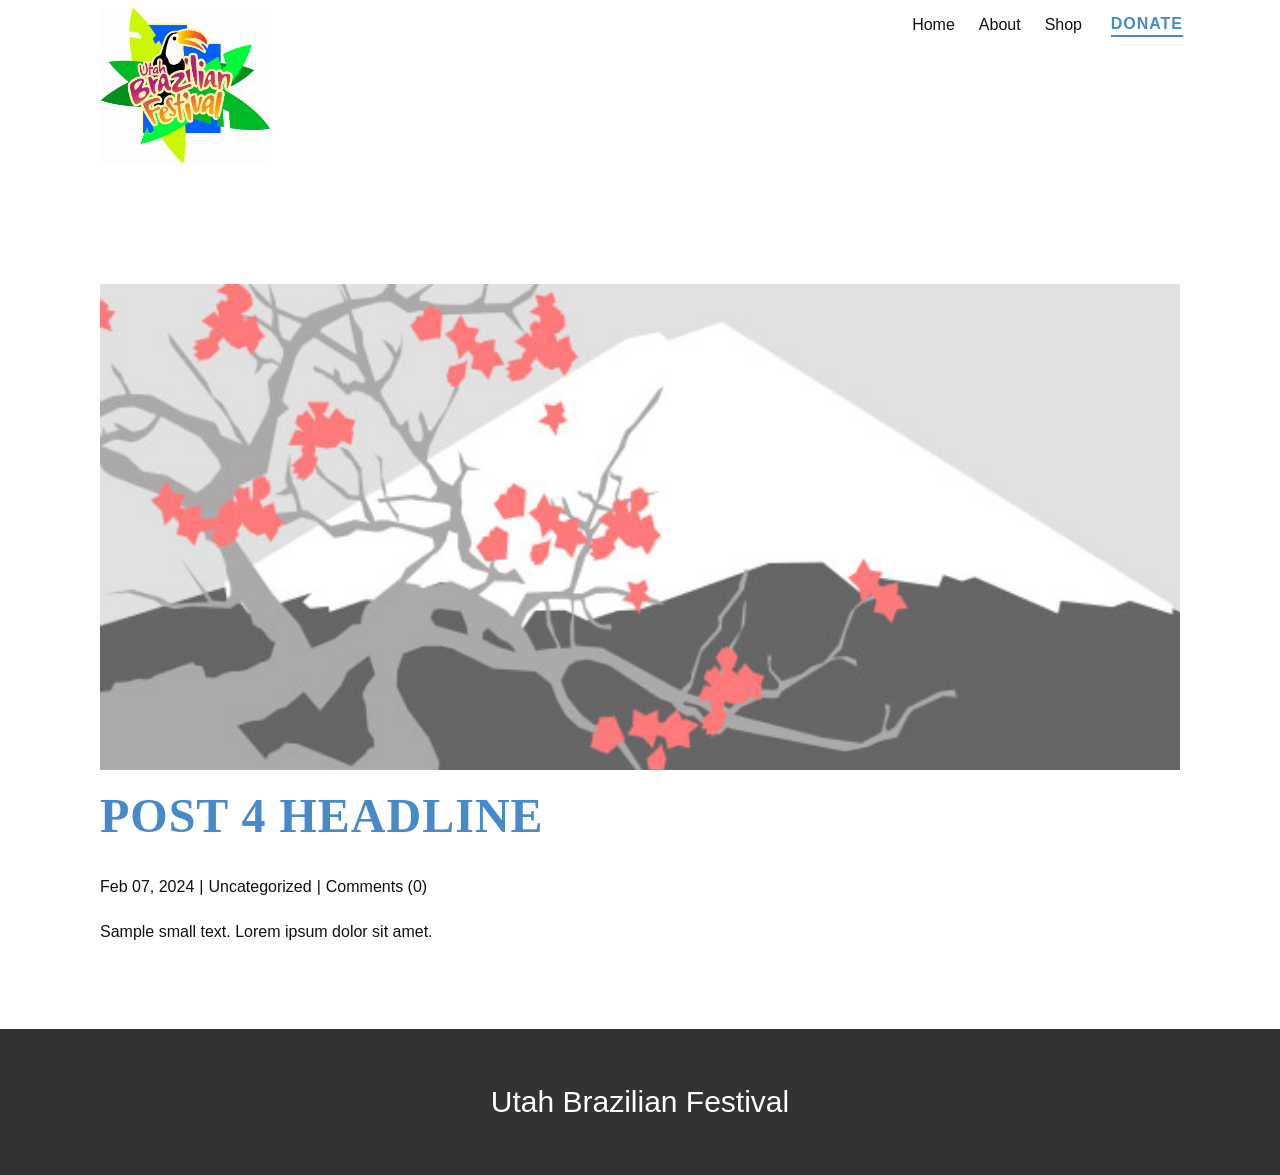
<file: blog/post-3.html>
<!DOCTYPE html>
<html style="font-size: 16px;" lang="en-US"><head>
    <meta name="viewport" content="width=device-width, initial-scale=1.0">
    <meta charset="utf-8">
    <meta name="keywords" content="Post 1 Headline">
    <meta name="description" content="Sample small text. Lorem ipsum dolor sit amet.">
    <title>Post 4 Headline</title>
    <link rel="stylesheet" href="../nicepage.css" media="screen">
<link rel="stylesheet" href="../Post-Template.css" media="screen">
    <script class="u-script" type="text/javascript" src="../jquery.js" defer=""></script>
    <script class="u-script" type="text/javascript" src="../nicepage.js" defer=""></script>
    <meta name="generator" content="Nicepage 8.6.2, nicepage.com">
    
    
    
    
    <script type="application/ld+json">{
		"@context": "http://schema.org",
		"@type": "Organization",
		"name": "Utah Brazilian Festival  2026",
		"logo": "images/UBF_Colorful.png"
}</script>
    <meta name="theme-color" content="#478ac9">
  <script>
    (function() {
    function gdprConfirmed() {
        return true;
    }

    var added = false;
    var currentScript = document.currentScript;

    function insertHTML(html) {
        var container = document.createElement('div');
        container.innerHTML = html;
        container.querySelectorAll('script').forEach(s => {
            const ns = document.createElement('script');
            ns.async = s.async;
            if (s.src) {
                ns.src = s.src;
            } else {
                ns.textContent = s.textContent;
            }
            s.replaceWith(ns);
        });

            var fragment = document.createDocumentFragment();
            fragment.append(...container.childNodes);

            if (currentScript && currentScript.parentNode) {
                currentScript.after(fragment);
            }
    }

    window._npAddGAnalytics = function () {
        if (gdprConfirmed() && !added) {
            var gaBody = "<!-- Google Analytics -->\n    <gascript async src=\"https://www.googletagmanager.com/gtag/js?id=G-N2XQHR16XZ\"></gascript>\n    <gascript>\n        window.dataLayer = window.dataLayer || [];\n        function gtag(){dataLayer.push(arguments);}\n        gtag('js', new Date());\n        gtag('config', 'G-N2XQHR16XZ');\n    </gascript>\n    <!-- End Google Analytics -->";
            var replacedBody = gaBody.replace(/gascript/g, 'script');
            insertHTML(replacedBody);
            added = true;
        }
    }

    window._npAddGAnalytics();
    })();
    </script><meta name="referrer" content="origin"><meta data-intl-tel-input-cdn-path="intlTelInput/"><meta name="twitter:description" content="Sample small text. Lorem ipsum dolor sit amet."><meta property="og:type" content="article"><meta property="og:title" content="Post 4 Headline"><meta property="og:description" content="Sample small text. Lorem ipsum dolor sit amet."><meta property="og:image" content="../images/0fd3416c.jpeg"></head>
  <body data-path-to-root="./" data-include-products="true" class="u-body u-xl-mode" data-lang="en"><header class="u-clearfix u-header u-header" id="sec-8a6e"><div class="u-clearfix u-sheet u-sheet-1">
        <a href="#" class="u-image u-logo u-image-1" data-image-width="1309" data-image-height="1201">
          <img src="../images/UBF_Colorful.png" class="u-logo-image u-logo-image-1">
        </a>
        <nav class="u-menu u-menu-one-level u-offcanvas u-menu-1" role="navigation">
          <div class="menu-collapse" style="font-size: 1rem; letter-spacing: 0px;">
            <a class="u-button-style u-custom-left-right-menu-spacing u-custom-padding-bottom u-custom-top-bottom-menu-spacing u-hamburger-link u-nav-link u-text-active-palette-1-base u-text-hover-palette-2-base" href="#" tabindex="-1" aria-label="Open menu" aria-controls="1b27">
              <svg class="u-svg-link" viewBox="0 0 24 24"><use xmlns:xlink="http://www.w3.org/1999/xlink" xlink:href="#menu-hamburger"></use></svg>
              <svg class="u-svg-content" version="1.1" id="menu-hamburger" viewBox="0 0 16 16" x="0px" y="0px" xmlns:xlink="http://www.w3.org/1999/xlink" xmlns="http://www.w3.org/2000/svg"><g><rect y="1" width="16" height="2"></rect><rect y="7" width="16" height="2"></rect><rect y="13" width="16" height="2"></rect>
</g></svg>
            </a>
          </div>
          <div class="u-custom-menu u-nav-container">
            <ul class="u-nav u-unstyled u-nav-1" role="menubar"><li role="none" class="u-nav-item"><a role="menuitem" class="u-button-style u-nav-link u-text-active-palette-1-base u-text-hover-palette-2-base u-nav-link-2" href="../">Home</a>
</li><li role="none" class="u-nav-item"><a role="menuitem" class="u-button-style u-nav-link u-text-active-palette-1-base u-text-hover-palette-2-base u-nav-link-2" href="../About.html">About</a>
</li><li role="none" class="u-nav-item"><a role="menuitem" class="u-button-style u-nav-link u-text-active-palette-1-base u-text-hover-palette-2-base u-nav-link-2" href="../Shop.html">Shop</a>
</li></ul>
          </div>
          <div class="u-custom-menu u-nav-container-collapse" id="1b27" role="region" aria-label="Menu panel">
            <div class="u-black u-container-style u-inner-container-layout u-opacity u-opacity-95 u-sidenav">
              <div class="u-inner-container-layout u-sidenav-overflow">
                <div class="u-menu-close" tabindex="-1" aria-label="Close menu"></div>
                <ul class="u-align-center u-nav u-popupmenu-items u-unstyled u-nav-2" role="menubar"><li role="none" class="u-nav-item"><a role="menuitem" class="u-button-style u-nav-link" href="../">Home</a>
</li><li role="none" class="u-nav-item"><a role="menuitem" class="u-button-style u-nav-link" href="../About.html">About</a>
</li><li role="none" class="u-nav-item"><a role="menuitem" class="u-button-style u-nav-link" href="../Shop.html">Shop</a>
</li></ul>
              </div>
            </div>
            <div class="u-black u-menu-overlay u-opacity u-opacity-70"></div>
          </div>
        </nav>
        <a href="https://www.paypal.com/donate/?hosted_button_id=HC4E6XPQ4BNSN" class="u-active-none u-border-2 u-border-no-left u-border-no-right u-border-no-top u-border-palette-1-base u-btn u-btn-rectangle u-button-style u-hover-none u-none u-btn-1" target="_blank">Donate</a>
      </div></header>
    <section class="u-align-center u-clearfix u-section-1" id="sec-a0fa">
      <div class="u-clearfix u-sheet u-valign-middle-md u-valign-middle-sm u-valign-middle-xs u-sheet-1"><!--post_details--><!--post_details_options_json--><!--{"source":""}--><!--/post_details_options_json--><!--blog_post-->
        <div class="u-container-style u-expanded-width u-post-details u-post-details-1">
          <div class="u-container-layout u-valign-middle u-container-layout-1"><!--blog_post_image-->
            <img alt="" class="u-blog-control u-expanded-width u-image u-image-default u-image-1" src="../images/0fd3416c.jpeg"><!--/blog_post_image--><!--blog_post_header-->
            <h2 class="u-blog-control u-text u-text-1">Post 4 Headline</h2><!--/blog_post_header--><!--blog_post_metadata-->
            <div class="u-blog-control u-metadata u-metadata-1"><!--blog_post_metadata_date--><span class="u-meta-date u-meta-icon">Feb 07, 2024</span><!--/blog_post_metadata_date--><!--blog_post_metadata_category--><span class="u-meta-category u-meta-icon"><a href="/blog/blog.html#/blog-1///">Uncategorized</a></span><!--/blog_post_metadata_category--><!--blog_post_metadata_comments--><span class="u-meta-comments u-meta-icon"><!--blog_post_metadata_comments_content-->Comments (0)<!--/blog_post_metadata_comments_content--></span><!--/blog_post_metadata_comments-->
            </div><!--/blog_post_metadata--><!--blog_post_content-->
            <div class="u-align-justify u-blog-control u-post-content u-text u-text-2 fr-view">
  Sample small text. Lorem ipsum dolor sit amet.
  </div><!--/blog_post_content-->
          </div>
        </div><!--/blog_post--><!--/post_details-->
      </div>
    </section>
    
    
    
    
    <footer class="u-align-center u-clearfix u-container-align-center u-footer u-grey-80 u-footer" id="sec-6a69"><div class="u-clearfix u-sheet u-sheet-1">
        <p class="u-small-text u-text u-text-variant u-text-1">Utah Brazilian Festival</p>
      </div></footer>
  
</body></html>
</file>
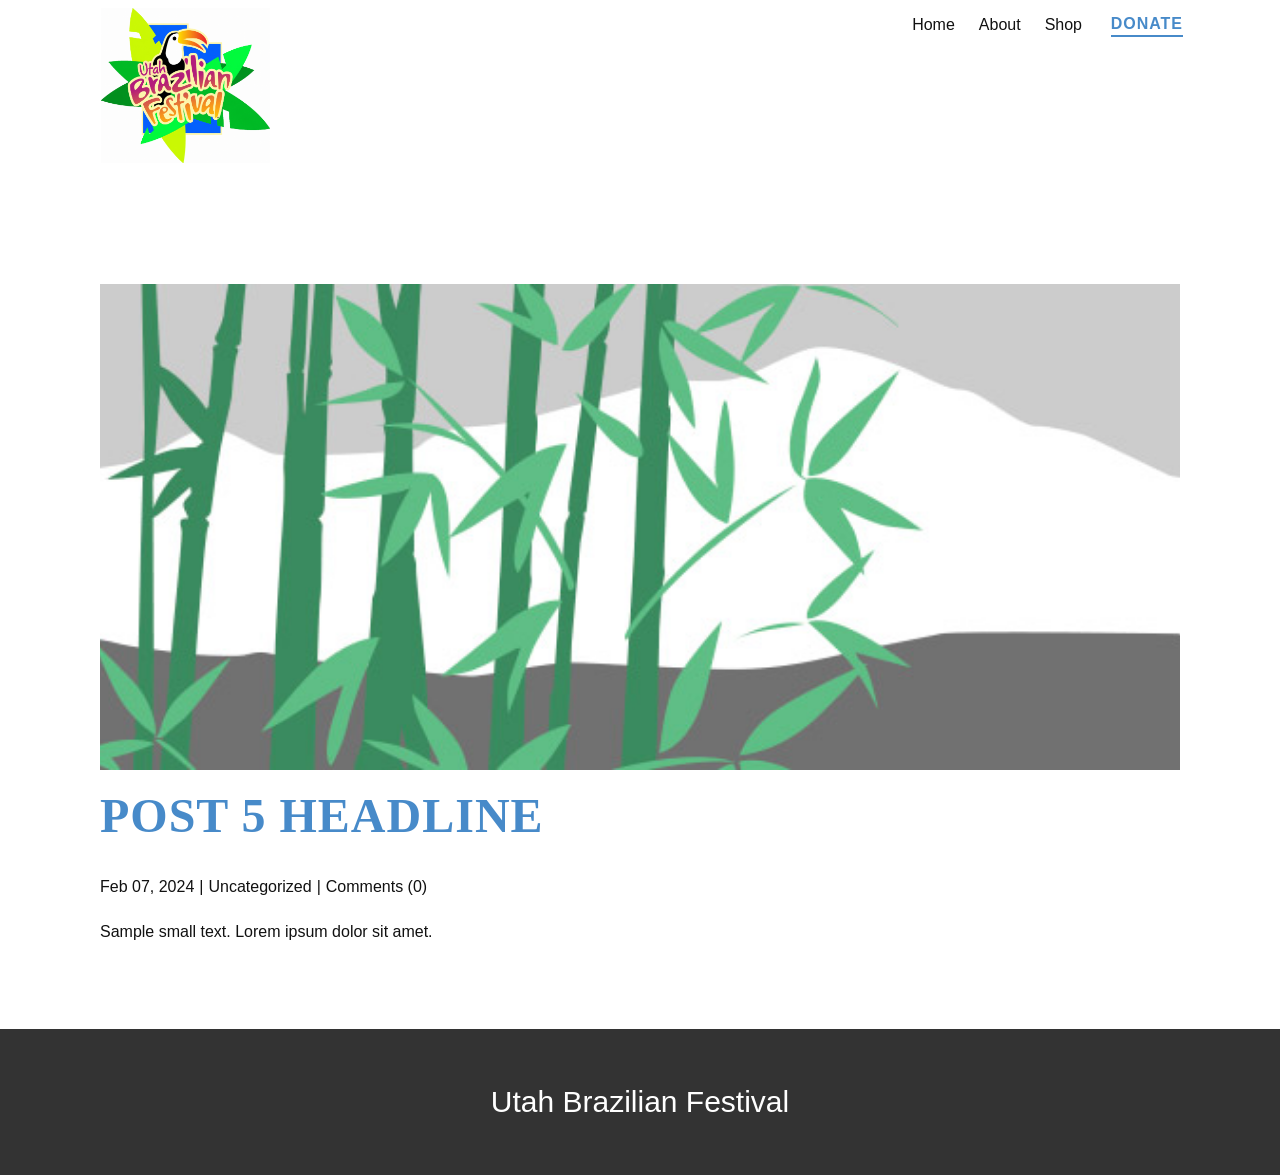
<file: blog/post-4.html>
<!DOCTYPE html>
<html style="font-size: 16px;" lang="en-US"><head>
    <meta name="viewport" content="width=device-width, initial-scale=1.0">
    <meta charset="utf-8">
    <meta name="keywords" content="Post 1 Headline">
    <meta name="description" content="Sample small text. Lorem ipsum dolor sit amet.">
    <title>Post 5 Headline</title>
    <link rel="stylesheet" href="../nicepage.css" media="screen">
<link rel="stylesheet" href="../Post-Template.css" media="screen">
    <script class="u-script" type="text/javascript" src="../jquery.js" defer=""></script>
    <script class="u-script" type="text/javascript" src="../nicepage.js" defer=""></script>
    <meta name="generator" content="Nicepage 8.6.2, nicepage.com">
    
    
    
    
    <script type="application/ld+json">{
		"@context": "http://schema.org",
		"@type": "Organization",
		"name": "Utah Brazilian Festival  2026",
		"logo": "images/UBF_Colorful.png"
}</script>
    <meta name="theme-color" content="#478ac9">
  <script>
    (function() {
    function gdprConfirmed() {
        return true;
    }

    var added = false;
    var currentScript = document.currentScript;

    function insertHTML(html) {
        var container = document.createElement('div');
        container.innerHTML = html;
        container.querySelectorAll('script').forEach(s => {
            const ns = document.createElement('script');
            ns.async = s.async;
            if (s.src) {
                ns.src = s.src;
            } else {
                ns.textContent = s.textContent;
            }
            s.replaceWith(ns);
        });

            var fragment = document.createDocumentFragment();
            fragment.append(...container.childNodes);

            if (currentScript && currentScript.parentNode) {
                currentScript.after(fragment);
            }
    }

    window._npAddGAnalytics = function () {
        if (gdprConfirmed() && !added) {
            var gaBody = "<!-- Google Analytics -->\n    <gascript async src=\"https://www.googletagmanager.com/gtag/js?id=G-N2XQHR16XZ\"></gascript>\n    <gascript>\n        window.dataLayer = window.dataLayer || [];\n        function gtag(){dataLayer.push(arguments);}\n        gtag('js', new Date());\n        gtag('config', 'G-N2XQHR16XZ');\n    </gascript>\n    <!-- End Google Analytics -->";
            var replacedBody = gaBody.replace(/gascript/g, 'script');
            insertHTML(replacedBody);
            added = true;
        }
    }

    window._npAddGAnalytics();
    })();
    </script><meta name="referrer" content="origin"><meta data-intl-tel-input-cdn-path="intlTelInput/"><meta name="twitter:description" content="Sample small text. Lorem ipsum dolor sit amet."><meta property="og:type" content="article"><meta property="og:title" content="Post 5 Headline"><meta property="og:description" content="Sample small text. Lorem ipsum dolor sit amet."><meta property="og:image" content="../images/68f64b9d.jpeg"></head>
  <body data-path-to-root="./" data-include-products="true" class="u-body u-xl-mode" data-lang="en"><header class="u-clearfix u-header u-header" id="sec-8a6e"><div class="u-clearfix u-sheet u-sheet-1">
        <a href="#" class="u-image u-logo u-image-1" data-image-width="1309" data-image-height="1201">
          <img src="../images/UBF_Colorful.png" class="u-logo-image u-logo-image-1">
        </a>
        <nav class="u-menu u-menu-one-level u-offcanvas u-menu-1" role="navigation">
          <div class="menu-collapse" style="font-size: 1rem; letter-spacing: 0px;">
            <a class="u-button-style u-custom-left-right-menu-spacing u-custom-padding-bottom u-custom-top-bottom-menu-spacing u-hamburger-link u-nav-link u-text-active-palette-1-base u-text-hover-palette-2-base" href="#" tabindex="-1" aria-label="Open menu" aria-controls="1b27">
              <svg class="u-svg-link" viewBox="0 0 24 24"><use xmlns:xlink="http://www.w3.org/1999/xlink" xlink:href="#menu-hamburger"></use></svg>
              <svg class="u-svg-content" version="1.1" id="menu-hamburger" viewBox="0 0 16 16" x="0px" y="0px" xmlns:xlink="http://www.w3.org/1999/xlink" xmlns="http://www.w3.org/2000/svg"><g><rect y="1" width="16" height="2"></rect><rect y="7" width="16" height="2"></rect><rect y="13" width="16" height="2"></rect>
</g></svg>
            </a>
          </div>
          <div class="u-custom-menu u-nav-container">
            <ul class="u-nav u-unstyled u-nav-1" role="menubar"><li role="none" class="u-nav-item"><a role="menuitem" class="u-button-style u-nav-link u-text-active-palette-1-base u-text-hover-palette-2-base u-nav-link-2" href="../">Home</a>
</li><li role="none" class="u-nav-item"><a role="menuitem" class="u-button-style u-nav-link u-text-active-palette-1-base u-text-hover-palette-2-base u-nav-link-2" href="../About.html">About</a>
</li><li role="none" class="u-nav-item"><a role="menuitem" class="u-button-style u-nav-link u-text-active-palette-1-base u-text-hover-palette-2-base u-nav-link-2" href="../Shop.html">Shop</a>
</li></ul>
          </div>
          <div class="u-custom-menu u-nav-container-collapse" id="1b27" role="region" aria-label="Menu panel">
            <div class="u-black u-container-style u-inner-container-layout u-opacity u-opacity-95 u-sidenav">
              <div class="u-inner-container-layout u-sidenav-overflow">
                <div class="u-menu-close" tabindex="-1" aria-label="Close menu"></div>
                <ul class="u-align-center u-nav u-popupmenu-items u-unstyled u-nav-2" role="menubar"><li role="none" class="u-nav-item"><a role="menuitem" class="u-button-style u-nav-link" href="../">Home</a>
</li><li role="none" class="u-nav-item"><a role="menuitem" class="u-button-style u-nav-link" href="../About.html">About</a>
</li><li role="none" class="u-nav-item"><a role="menuitem" class="u-button-style u-nav-link" href="../Shop.html">Shop</a>
</li></ul>
              </div>
            </div>
            <div class="u-black u-menu-overlay u-opacity u-opacity-70"></div>
          </div>
        </nav>
        <a href="https://www.paypal.com/donate/?hosted_button_id=HC4E6XPQ4BNSN" class="u-active-none u-border-2 u-border-no-left u-border-no-right u-border-no-top u-border-palette-1-base u-btn u-btn-rectangle u-button-style u-hover-none u-none u-btn-1" target="_blank">Donate</a>
      </div></header>
    <section class="u-align-center u-clearfix u-section-1" id="sec-a0fa">
      <div class="u-clearfix u-sheet u-valign-middle-md u-valign-middle-sm u-valign-middle-xs u-sheet-1"><!--post_details--><!--post_details_options_json--><!--{"source":""}--><!--/post_details_options_json--><!--blog_post-->
        <div class="u-container-style u-expanded-width u-post-details u-post-details-1">
          <div class="u-container-layout u-valign-middle u-container-layout-1"><!--blog_post_image-->
            <img alt="" class="u-blog-control u-expanded-width u-image u-image-default u-image-1" src="../images/68f64b9d.jpeg"><!--/blog_post_image--><!--blog_post_header-->
            <h2 class="u-blog-control u-text u-text-1">Post 5 Headline</h2><!--/blog_post_header--><!--blog_post_metadata-->
            <div class="u-blog-control u-metadata u-metadata-1"><!--blog_post_metadata_date--><span class="u-meta-date u-meta-icon">Feb 07, 2024</span><!--/blog_post_metadata_date--><!--blog_post_metadata_category--><span class="u-meta-category u-meta-icon"><a href="/blog/blog.html#/blog-1///">Uncategorized</a></span><!--/blog_post_metadata_category--><!--blog_post_metadata_comments--><span class="u-meta-comments u-meta-icon"><!--blog_post_metadata_comments_content-->Comments (0)<!--/blog_post_metadata_comments_content--></span><!--/blog_post_metadata_comments-->
            </div><!--/blog_post_metadata--><!--blog_post_content-->
            <div class="u-align-justify u-blog-control u-post-content u-text u-text-2 fr-view">
  Sample small text. Lorem ipsum dolor sit amet.
  </div><!--/blog_post_content-->
          </div>
        </div><!--/blog_post--><!--/post_details-->
      </div>
    </section>
    
    
    
    
    <footer class="u-align-center u-clearfix u-container-align-center u-footer u-grey-80 u-footer" id="sec-6a69"><div class="u-clearfix u-sheet u-sheet-1">
        <p class="u-small-text u-text u-text-variant u-text-1">Utah Brazilian Festival</p>
      </div></footer>
  
</body></html>
</file>
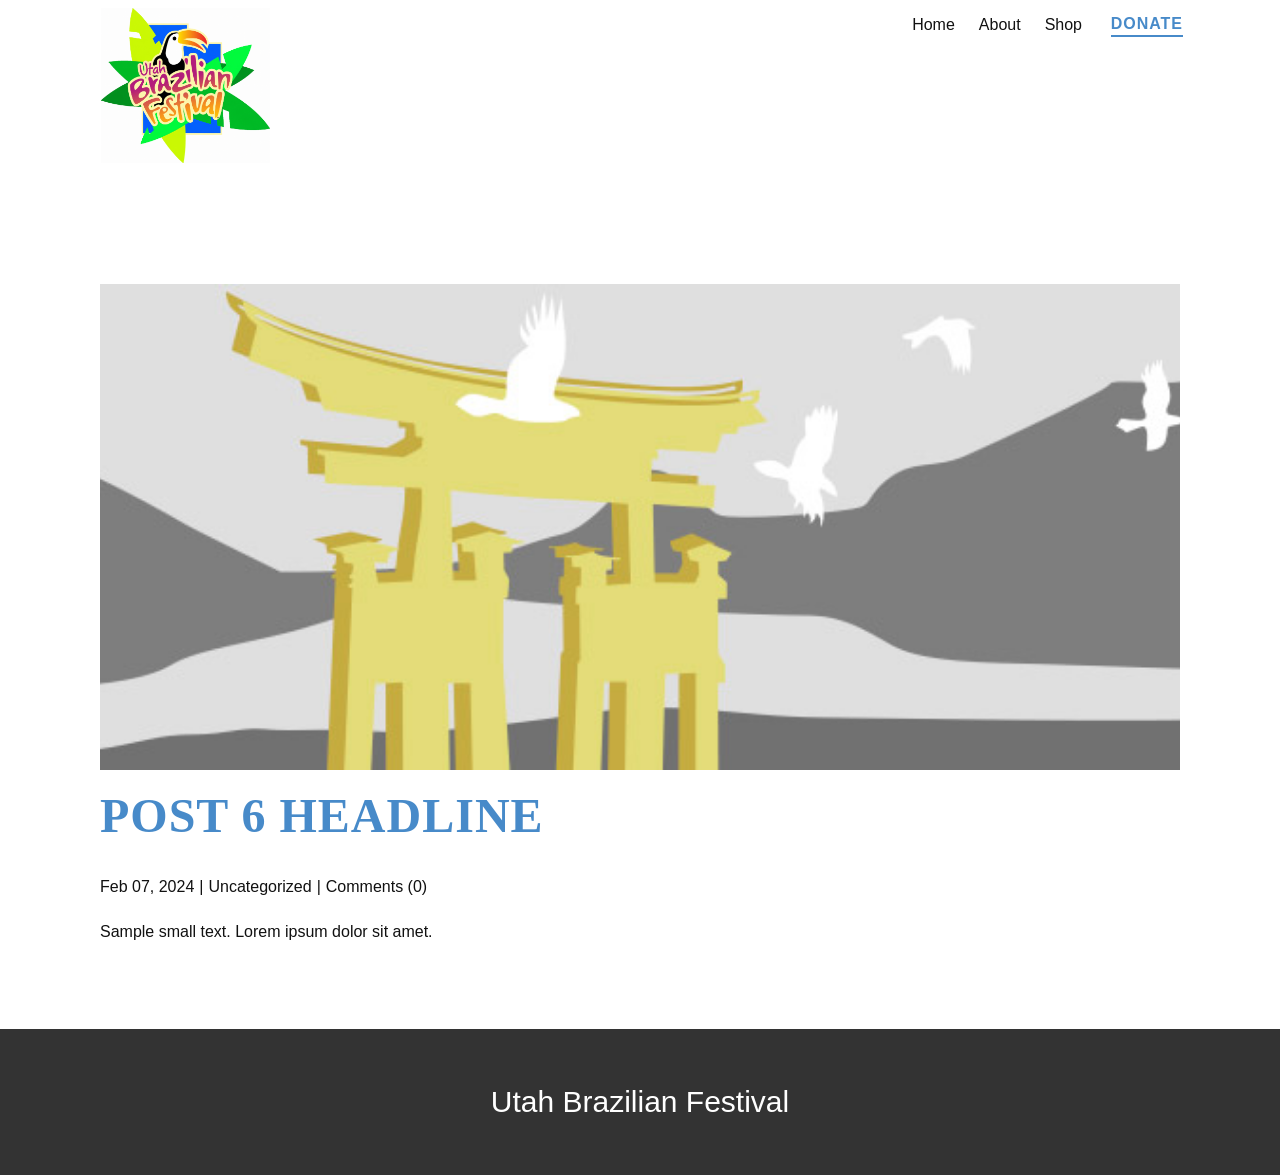
<file: blog/post-5.html>
<!DOCTYPE html>
<html style="font-size: 16px;" lang="en-US"><head>
    <meta name="viewport" content="width=device-width, initial-scale=1.0">
    <meta charset="utf-8">
    <meta name="keywords" content="Post 1 Headline">
    <meta name="description" content="Sample small text. Lorem ipsum dolor sit amet.">
    <title>Post 6 Headline</title>
    <link rel="stylesheet" href="../nicepage.css" media="screen">
<link rel="stylesheet" href="../Post-Template.css" media="screen">
    <script class="u-script" type="text/javascript" src="../jquery.js" defer=""></script>
    <script class="u-script" type="text/javascript" src="../nicepage.js" defer=""></script>
    <meta name="generator" content="Nicepage 8.6.2, nicepage.com">
    
    
    
    
    <script type="application/ld+json">{
		"@context": "http://schema.org",
		"@type": "Organization",
		"name": "Utah Brazilian Festival  2026",
		"logo": "images/UBF_Colorful.png"
}</script>
    <meta name="theme-color" content="#478ac9">
  <script>
    (function() {
    function gdprConfirmed() {
        return true;
    }

    var added = false;
    var currentScript = document.currentScript;

    function insertHTML(html) {
        var container = document.createElement('div');
        container.innerHTML = html;
        container.querySelectorAll('script').forEach(s => {
            const ns = document.createElement('script');
            ns.async = s.async;
            if (s.src) {
                ns.src = s.src;
            } else {
                ns.textContent = s.textContent;
            }
            s.replaceWith(ns);
        });

            var fragment = document.createDocumentFragment();
            fragment.append(...container.childNodes);

            if (currentScript && currentScript.parentNode) {
                currentScript.after(fragment);
            }
    }

    window._npAddGAnalytics = function () {
        if (gdprConfirmed() && !added) {
            var gaBody = "<!-- Google Analytics -->\n    <gascript async src=\"https://www.googletagmanager.com/gtag/js?id=G-N2XQHR16XZ\"></gascript>\n    <gascript>\n        window.dataLayer = window.dataLayer || [];\n        function gtag(){dataLayer.push(arguments);}\n        gtag('js', new Date());\n        gtag('config', 'G-N2XQHR16XZ');\n    </gascript>\n    <!-- End Google Analytics -->";
            var replacedBody = gaBody.replace(/gascript/g, 'script');
            insertHTML(replacedBody);
            added = true;
        }
    }

    window._npAddGAnalytics();
    })();
    </script><meta name="referrer" content="origin"><meta data-intl-tel-input-cdn-path="intlTelInput/"><meta name="twitter:description" content="Sample small text. Lorem ipsum dolor sit amet."><meta property="og:type" content="article"><meta property="og:title" content="Post 6 Headline"><meta property="og:description" content="Sample small text. Lorem ipsum dolor sit amet."><meta property="og:image" content="../images/8ad73f3c.jpeg"></head>
  <body data-path-to-root="./" data-include-products="true" class="u-body u-xl-mode" data-lang="en"><header class="u-clearfix u-header u-header" id="sec-8a6e"><div class="u-clearfix u-sheet u-sheet-1">
        <a href="#" class="u-image u-logo u-image-1" data-image-width="1309" data-image-height="1201">
          <img src="../images/UBF_Colorful.png" class="u-logo-image u-logo-image-1">
        </a>
        <nav class="u-menu u-menu-one-level u-offcanvas u-menu-1" role="navigation">
          <div class="menu-collapse" style="font-size: 1rem; letter-spacing: 0px;">
            <a class="u-button-style u-custom-left-right-menu-spacing u-custom-padding-bottom u-custom-top-bottom-menu-spacing u-hamburger-link u-nav-link u-text-active-palette-1-base u-text-hover-palette-2-base" href="#" tabindex="-1" aria-label="Open menu" aria-controls="1b27">
              <svg class="u-svg-link" viewBox="0 0 24 24"><use xmlns:xlink="http://www.w3.org/1999/xlink" xlink:href="#menu-hamburger"></use></svg>
              <svg class="u-svg-content" version="1.1" id="menu-hamburger" viewBox="0 0 16 16" x="0px" y="0px" xmlns:xlink="http://www.w3.org/1999/xlink" xmlns="http://www.w3.org/2000/svg"><g><rect y="1" width="16" height="2"></rect><rect y="7" width="16" height="2"></rect><rect y="13" width="16" height="2"></rect>
</g></svg>
            </a>
          </div>
          <div class="u-custom-menu u-nav-container">
            <ul class="u-nav u-unstyled u-nav-1" role="menubar"><li role="none" class="u-nav-item"><a role="menuitem" class="u-button-style u-nav-link u-text-active-palette-1-base u-text-hover-palette-2-base u-nav-link-2" href="../">Home</a>
</li><li role="none" class="u-nav-item"><a role="menuitem" class="u-button-style u-nav-link u-text-active-palette-1-base u-text-hover-palette-2-base u-nav-link-2" href="../About.html">About</a>
</li><li role="none" class="u-nav-item"><a role="menuitem" class="u-button-style u-nav-link u-text-active-palette-1-base u-text-hover-palette-2-base u-nav-link-2" href="../Shop.html">Shop</a>
</li></ul>
          </div>
          <div class="u-custom-menu u-nav-container-collapse" id="1b27" role="region" aria-label="Menu panel">
            <div class="u-black u-container-style u-inner-container-layout u-opacity u-opacity-95 u-sidenav">
              <div class="u-inner-container-layout u-sidenav-overflow">
                <div class="u-menu-close" tabindex="-1" aria-label="Close menu"></div>
                <ul class="u-align-center u-nav u-popupmenu-items u-unstyled u-nav-2" role="menubar"><li role="none" class="u-nav-item"><a role="menuitem" class="u-button-style u-nav-link" href="../">Home</a>
</li><li role="none" class="u-nav-item"><a role="menuitem" class="u-button-style u-nav-link" href="../About.html">About</a>
</li><li role="none" class="u-nav-item"><a role="menuitem" class="u-button-style u-nav-link" href="../Shop.html">Shop</a>
</li></ul>
              </div>
            </div>
            <div class="u-black u-menu-overlay u-opacity u-opacity-70"></div>
          </div>
        </nav>
        <a href="https://www.paypal.com/donate/?hosted_button_id=HC4E6XPQ4BNSN" class="u-active-none u-border-2 u-border-no-left u-border-no-right u-border-no-top u-border-palette-1-base u-btn u-btn-rectangle u-button-style u-hover-none u-none u-btn-1" target="_blank">Donate</a>
      </div></header>
    <section class="u-align-center u-clearfix u-section-1" id="sec-a0fa">
      <div class="u-clearfix u-sheet u-valign-middle-md u-valign-middle-sm u-valign-middle-xs u-sheet-1"><!--post_details--><!--post_details_options_json--><!--{"source":""}--><!--/post_details_options_json--><!--blog_post-->
        <div class="u-container-style u-expanded-width u-post-details u-post-details-1">
          <div class="u-container-layout u-valign-middle u-container-layout-1"><!--blog_post_image-->
            <img alt="" class="u-blog-control u-expanded-width u-image u-image-default u-image-1" src="../images/8ad73f3c.jpeg"><!--/blog_post_image--><!--blog_post_header-->
            <h2 class="u-blog-control u-text u-text-1">Post 6 Headline</h2><!--/blog_post_header--><!--blog_post_metadata-->
            <div class="u-blog-control u-metadata u-metadata-1"><!--blog_post_metadata_date--><span class="u-meta-date u-meta-icon">Feb 07, 2024</span><!--/blog_post_metadata_date--><!--blog_post_metadata_category--><span class="u-meta-category u-meta-icon"><a href="/blog/blog.html#/blog-1///">Uncategorized</a></span><!--/blog_post_metadata_category--><!--blog_post_metadata_comments--><span class="u-meta-comments u-meta-icon"><!--blog_post_metadata_comments_content-->Comments (0)<!--/blog_post_metadata_comments_content--></span><!--/blog_post_metadata_comments-->
            </div><!--/blog_post_metadata--><!--blog_post_content-->
            <div class="u-align-justify u-blog-control u-post-content u-text u-text-2 fr-view">
  Sample small text. Lorem ipsum dolor sit amet.
  </div><!--/blog_post_content-->
          </div>
        </div><!--/blog_post--><!--/post_details-->
      </div>
    </section>
    
    
    
    
    <footer class="u-align-center u-clearfix u-container-align-center u-footer u-grey-80 u-footer" id="sec-6a69"><div class="u-clearfix u-sheet u-sheet-1">
        <p class="u-small-text u-text u-text-variant u-text-1">Utah Brazilian Festival</p>
      </div></footer>
  
</body></html>
</file>
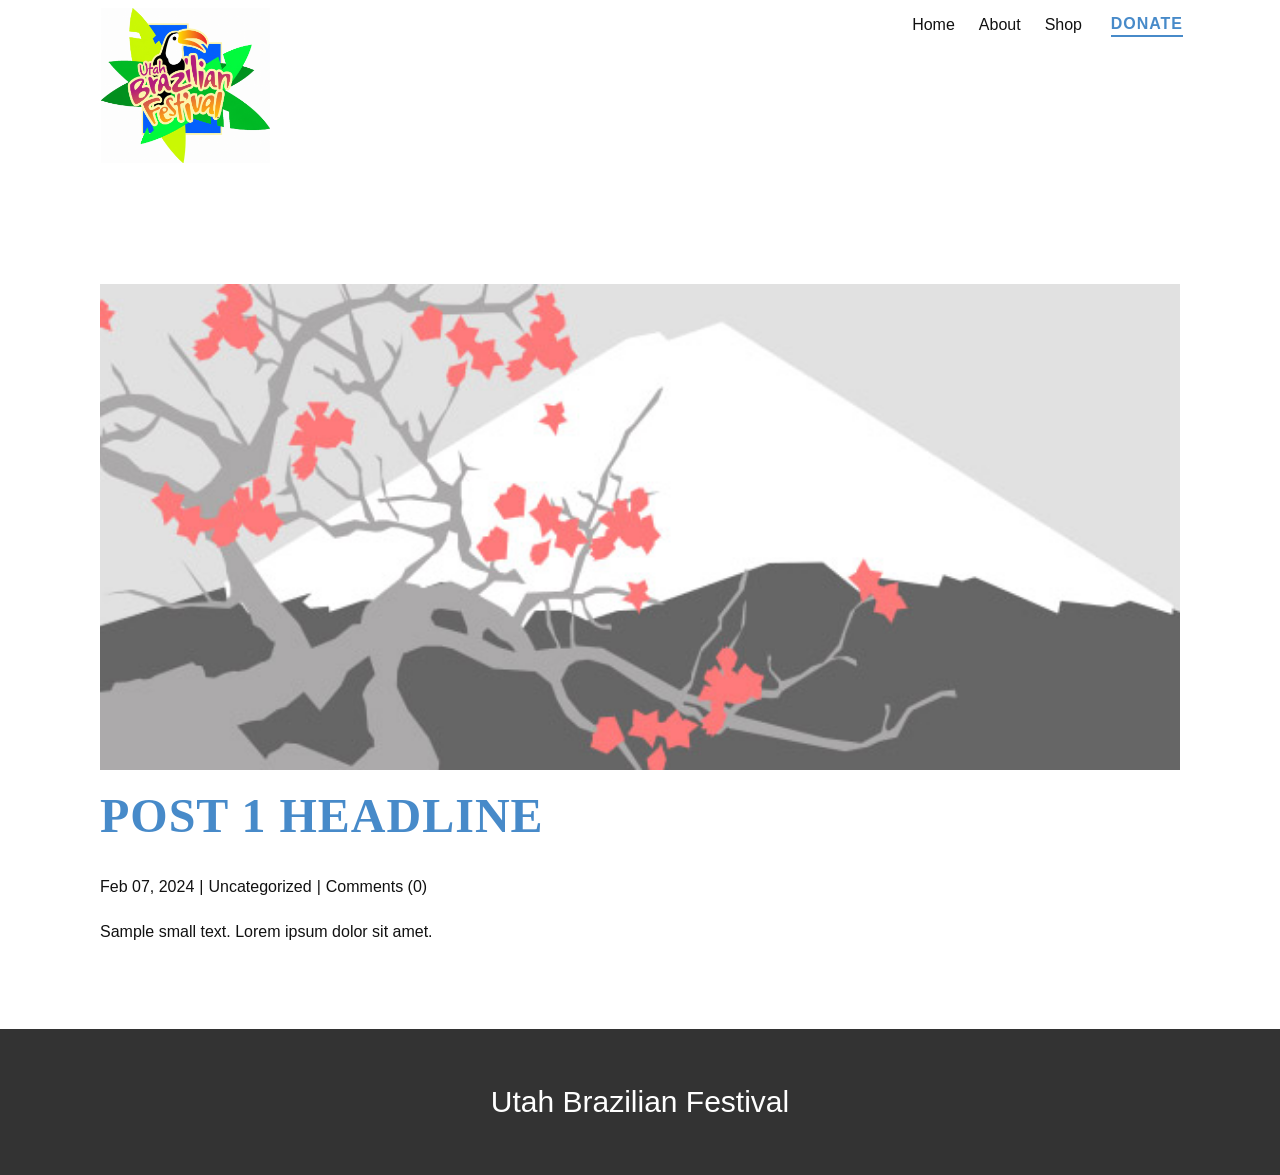
<file: blog/post.html>
<!DOCTYPE html>
<html style="font-size: 16px;" lang="en-US"><head>
    <meta name="viewport" content="width=device-width, initial-scale=1.0">
    <meta charset="utf-8">
    <meta name="keywords" content="Post 1 Headline">
    <meta name="description" content="Sample small text. Lorem ipsum dolor sit amet.">
    <title>Post 1 Headline</title>
    <link rel="stylesheet" href="../nicepage.css" media="screen">
<link rel="stylesheet" href="../Post-Template.css" media="screen">
    <script class="u-script" type="text/javascript" src="../jquery.js" defer=""></script>
    <script class="u-script" type="text/javascript" src="../nicepage.js" defer=""></script>
    <meta name="generator" content="Nicepage 8.6.2, nicepage.com">
    
    
    
    
    <script type="application/ld+json">{
		"@context": "http://schema.org",
		"@type": "Organization",
		"name": "Utah Brazilian Festival  2026",
		"logo": "images/UBF_Colorful.png"
}</script>
    <meta name="theme-color" content="#478ac9">
  <script>
    (function() {
    function gdprConfirmed() {
        return true;
    }

    var added = false;
    var currentScript = document.currentScript;

    function insertHTML(html) {
        var container = document.createElement('div');
        container.innerHTML = html;
        container.querySelectorAll('script').forEach(s => {
            const ns = document.createElement('script');
            ns.async = s.async;
            if (s.src) {
                ns.src = s.src;
            } else {
                ns.textContent = s.textContent;
            }
            s.replaceWith(ns);
        });

            var fragment = document.createDocumentFragment();
            fragment.append(...container.childNodes);

            if (currentScript && currentScript.parentNode) {
                currentScript.after(fragment);
            }
    }

    window._npAddGAnalytics = function () {
        if (gdprConfirmed() && !added) {
            var gaBody = "<!-- Google Analytics -->\n    <gascript async src=\"https://www.googletagmanager.com/gtag/js?id=G-N2XQHR16XZ\"></gascript>\n    <gascript>\n        window.dataLayer = window.dataLayer || [];\n        function gtag(){dataLayer.push(arguments);}\n        gtag('js', new Date());\n        gtag('config', 'G-N2XQHR16XZ');\n    </gascript>\n    <!-- End Google Analytics -->";
            var replacedBody = gaBody.replace(/gascript/g, 'script');
            insertHTML(replacedBody);
            added = true;
        }
    }

    window._npAddGAnalytics();
    })();
    </script><meta name="referrer" content="origin"><meta data-intl-tel-input-cdn-path="intlTelInput/"><meta name="twitter:description" content="Sample small text. Lorem ipsum dolor sit amet."><meta property="og:type" content="article"><meta property="og:title" content="Post 1 Headline"><meta property="og:description" content="Sample small text. Lorem ipsum dolor sit amet."><meta property="og:image" content="../images/0fd3416c.jpeg"></head>
  <body data-path-to-root="./" data-include-products="true" class="u-body u-xl-mode" data-lang="en"><header class="u-clearfix u-header u-header" id="sec-8a6e"><div class="u-clearfix u-sheet u-sheet-1">
        <a href="#" class="u-image u-logo u-image-1" data-image-width="1309" data-image-height="1201">
          <img src="../images/UBF_Colorful.png" class="u-logo-image u-logo-image-1">
        </a>
        <nav class="u-menu u-menu-one-level u-offcanvas u-menu-1" role="navigation">
          <div class="menu-collapse" style="font-size: 1rem; letter-spacing: 0px;">
            <a class="u-button-style u-custom-left-right-menu-spacing u-custom-padding-bottom u-custom-top-bottom-menu-spacing u-hamburger-link u-nav-link u-text-active-palette-1-base u-text-hover-palette-2-base" href="#" tabindex="-1" aria-label="Open menu" aria-controls="1b27">
              <svg class="u-svg-link" viewBox="0 0 24 24"><use xmlns:xlink="http://www.w3.org/1999/xlink" xlink:href="#menu-hamburger"></use></svg>
              <svg class="u-svg-content" version="1.1" id="menu-hamburger" viewBox="0 0 16 16" x="0px" y="0px" xmlns:xlink="http://www.w3.org/1999/xlink" xmlns="http://www.w3.org/2000/svg"><g><rect y="1" width="16" height="2"></rect><rect y="7" width="16" height="2"></rect><rect y="13" width="16" height="2"></rect>
</g></svg>
            </a>
          </div>
          <div class="u-custom-menu u-nav-container">
            <ul class="u-nav u-unstyled u-nav-1" role="menubar"><li role="none" class="u-nav-item"><a role="menuitem" class="u-button-style u-nav-link u-text-active-palette-1-base u-text-hover-palette-2-base u-nav-link-2" href="../">Home</a>
</li><li role="none" class="u-nav-item"><a role="menuitem" class="u-button-style u-nav-link u-text-active-palette-1-base u-text-hover-palette-2-base u-nav-link-2" href="../About.html">About</a>
</li><li role="none" class="u-nav-item"><a role="menuitem" class="u-button-style u-nav-link u-text-active-palette-1-base u-text-hover-palette-2-base u-nav-link-2" href="../Shop.html">Shop</a>
</li></ul>
          </div>
          <div class="u-custom-menu u-nav-container-collapse" id="1b27" role="region" aria-label="Menu panel">
            <div class="u-black u-container-style u-inner-container-layout u-opacity u-opacity-95 u-sidenav">
              <div class="u-inner-container-layout u-sidenav-overflow">
                <div class="u-menu-close" tabindex="-1" aria-label="Close menu"></div>
                <ul class="u-align-center u-nav u-popupmenu-items u-unstyled u-nav-2" role="menubar"><li role="none" class="u-nav-item"><a role="menuitem" class="u-button-style u-nav-link" href="../">Home</a>
</li><li role="none" class="u-nav-item"><a role="menuitem" class="u-button-style u-nav-link" href="../About.html">About</a>
</li><li role="none" class="u-nav-item"><a role="menuitem" class="u-button-style u-nav-link" href="../Shop.html">Shop</a>
</li></ul>
              </div>
            </div>
            <div class="u-black u-menu-overlay u-opacity u-opacity-70"></div>
          </div>
        </nav>
        <a href="https://www.paypal.com/donate/?hosted_button_id=HC4E6XPQ4BNSN" class="u-active-none u-border-2 u-border-no-left u-border-no-right u-border-no-top u-border-palette-1-base u-btn u-btn-rectangle u-button-style u-hover-none u-none u-btn-1" target="_blank">Donate</a>
      </div></header>
    <section class="u-align-center u-clearfix u-section-1" id="sec-a0fa">
      <div class="u-clearfix u-sheet u-valign-middle-md u-valign-middle-sm u-valign-middle-xs u-sheet-1"><!--post_details--><!--post_details_options_json--><!--{"source":""}--><!--/post_details_options_json--><!--blog_post-->
        <div class="u-container-style u-expanded-width u-post-details u-post-details-1">
          <div class="u-container-layout u-valign-middle u-container-layout-1"><!--blog_post_image-->
            <img alt="" class="u-blog-control u-expanded-width u-image u-image-default u-image-1" src="../images/0fd3416c.jpeg"><!--/blog_post_image--><!--blog_post_header-->
            <h2 class="u-blog-control u-text u-text-1">Post 1 Headline</h2><!--/blog_post_header--><!--blog_post_metadata-->
            <div class="u-blog-control u-metadata u-metadata-1"><!--blog_post_metadata_date--><span class="u-meta-date u-meta-icon">Feb 07, 2024</span><!--/blog_post_metadata_date--><!--blog_post_metadata_category--><span class="u-meta-category u-meta-icon"><a href="/blog/blog.html#/blog-1///">Uncategorized</a></span><!--/blog_post_metadata_category--><!--blog_post_metadata_comments--><span class="u-meta-comments u-meta-icon"><!--blog_post_metadata_comments_content-->Comments (0)<!--/blog_post_metadata_comments_content--></span><!--/blog_post_metadata_comments-->
            </div><!--/blog_post_metadata--><!--blog_post_content-->
            <div class="u-align-justify u-blog-control u-post-content u-text u-text-2 fr-view">
  Sample small text. Lorem ipsum dolor sit amet.
  </div><!--/blog_post_content-->
          </div>
        </div><!--/blog_post--><!--/post_details-->
      </div>
    </section>
    
    
    
    
    <footer class="u-align-center u-clearfix u-container-align-center u-footer u-grey-80 u-footer" id="sec-6a69"><div class="u-clearfix u-sheet u-sheet-1">
        <p class="u-small-text u-text u-text-variant u-text-1">Utah Brazilian Festival</p>
      </div></footer>
  
</body></html>
</file>
